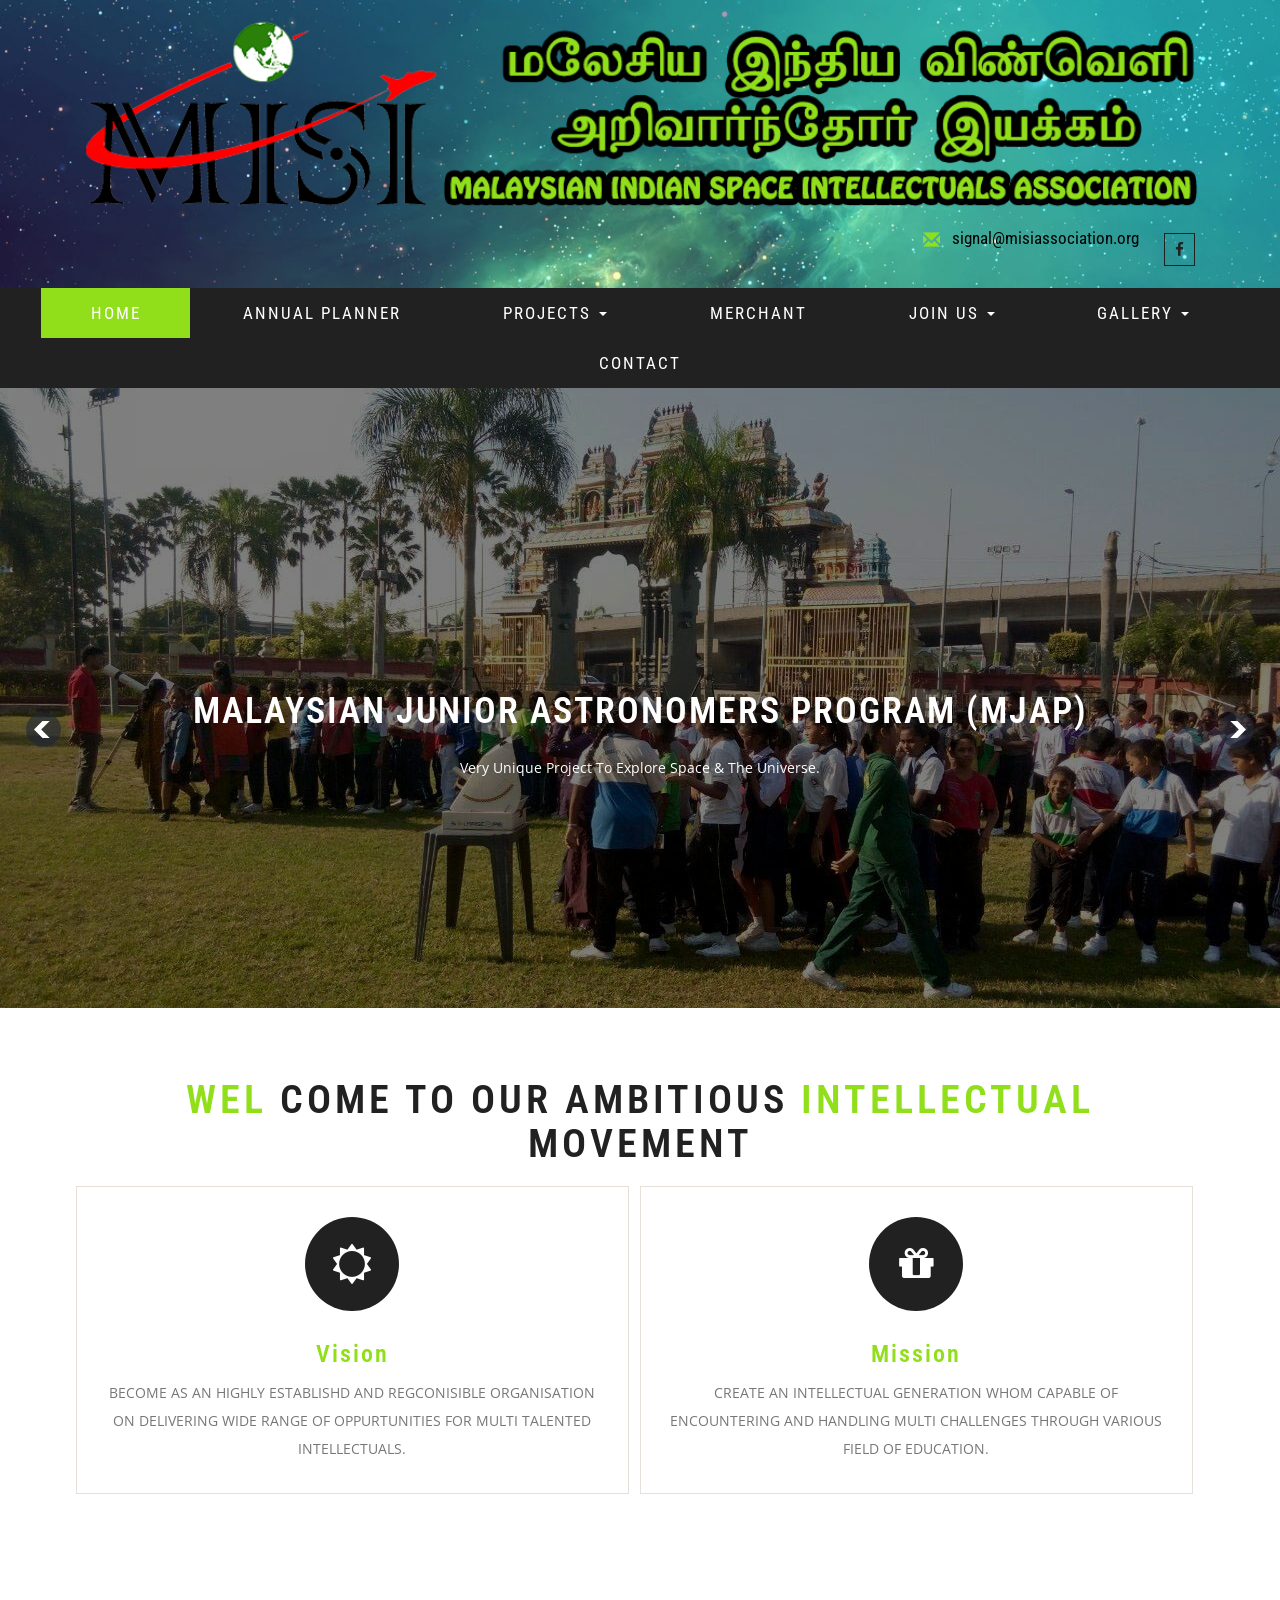
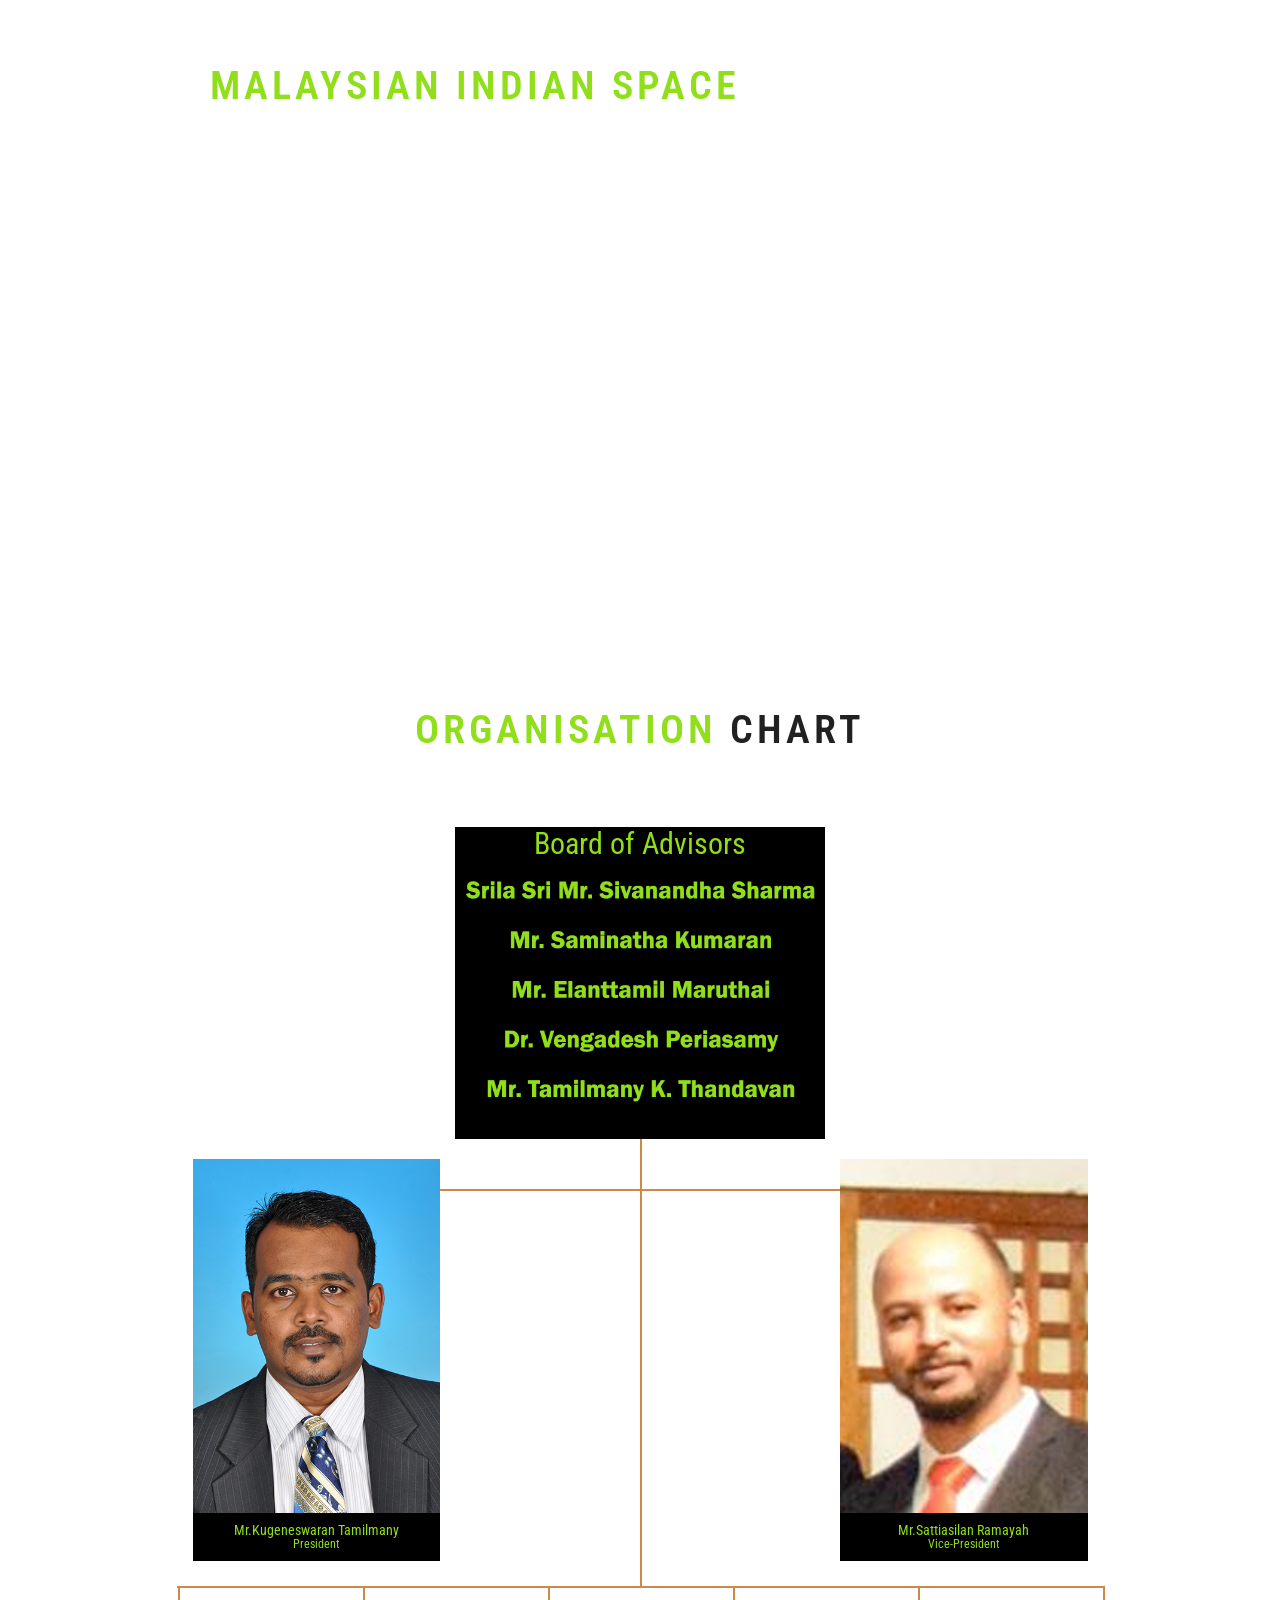
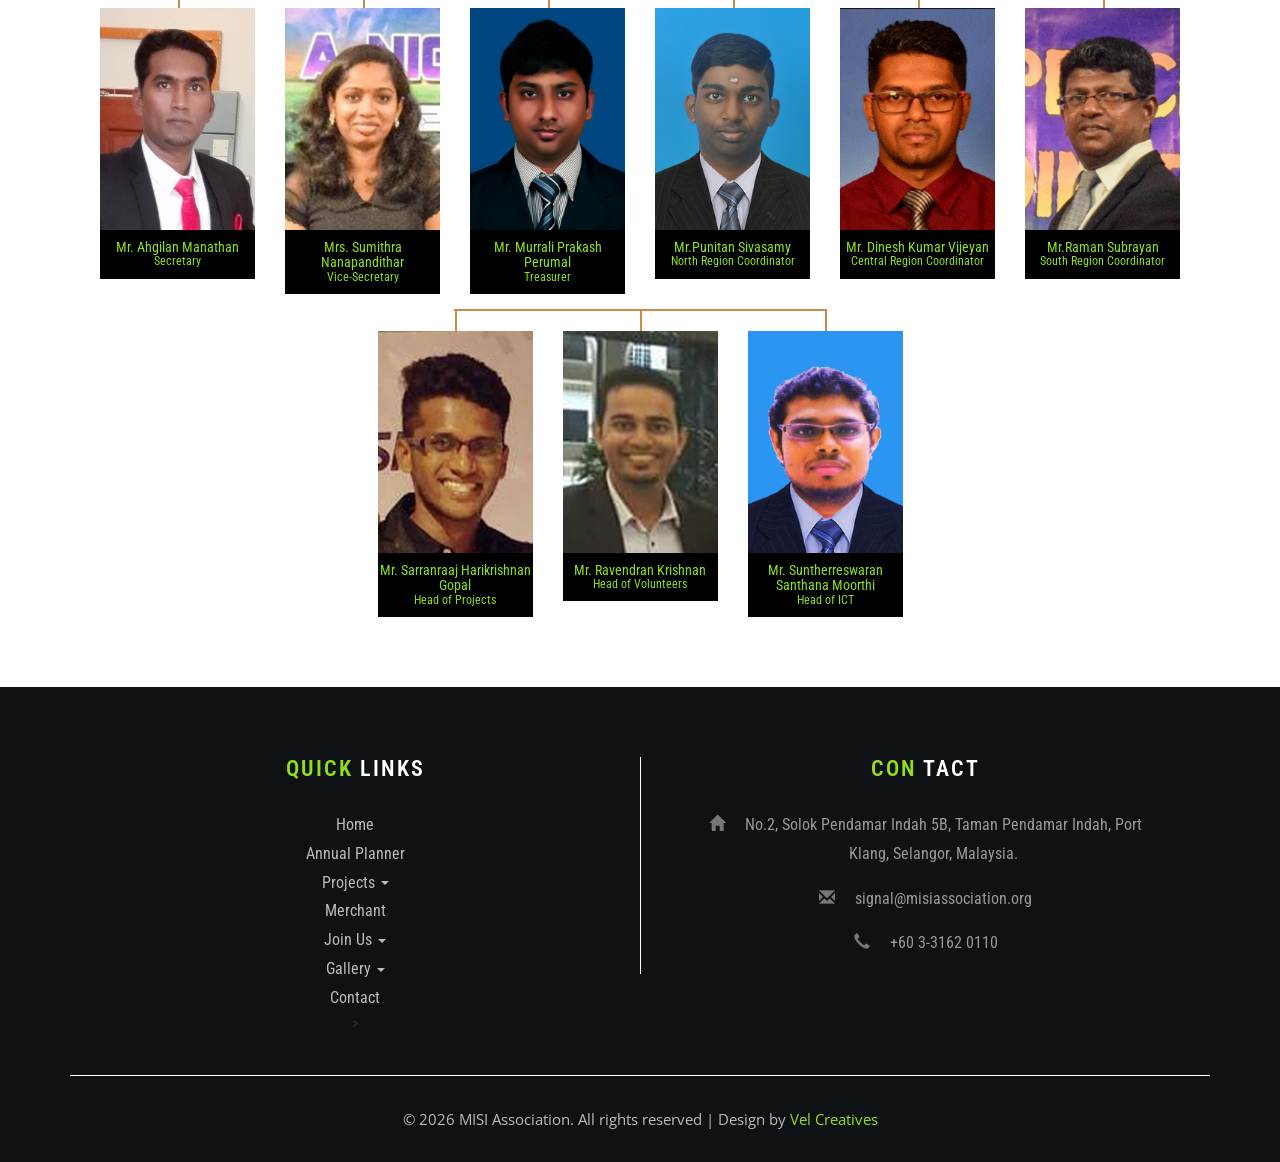
<file: index.html>
<!--
Author: W3layouts
Author URL: http://w3layouts.com
License: Creative Commons Attribution 3.0 Unported
License URL: http://creativecommons.org/licenses/by/3.0/
-->
<!DOCTYPE html>
<html lang="en">

<head>
	<link rel="shortcut icon" href="misiV2.ico">
	<title>Malaysian Indian Space Intellectuals Association | MISI</title>
	<link href="css/font-awesome.min.css" rel="stylesheet" type="text/css" media="all" />
	<!-- fontawesome -->
	<link href="css/bootstrap.min.css" rel="stylesheet" type="text/css" media="all" />
	<!-- Bootstrap stylesheet -->
	<link href="css/style.css" rel="stylesheet" type="text/css" media="all" />
	<!-- Org Chart stylesheet -->
	<link href="css/org-chart.css" rel="stylesheet" type="text/css" media="all" />
	<!-- stylesheet -->
	<!-- meta tags -->
	<meta name="viewport" content="width=device-width, initial-scale=1">
	<meta http-equiv="Content-Type" content="text/html; charset=utf-8" />
	<meta name="keywords" content="Solar Panel Responsive web template, Bootstrap Web Templates, Flat Web Templates, Android Compatible web template, 
Smartphone Compatible web template, free webdesigns for Nokia, Samsung, LG, Sony Ericsson, Motorola web design" />
	<script type="application/x-javascript"> addEventListener("load", function() { setTimeout(hideURLbar, 0); }, false); function hideURLbar(){ window.scrollTo(0,1); } </script>
	<!-- //meta tags -->
	<!--fonts-->
	<link href="https://fonts.googleapis.com/css?family=Roboto+Condensed:300,300i,400,400i,700,700i&subset=cyrillic,cyrillic-ext,greek,greek-ext,latin-ext,vietnamese"
	 rel="stylesheet">
	<link href="https://fonts.googleapis.com/css?family=Open+Sans" rel="stylesheet">
	<!--//fonts-->
	<script type="text/javascript" src="js/jquery-2.1.4.min.js"></script>
	<!-- Required-js -->

	<!-- main slider-banner -->
	<script src="js/skdslider.min.js"></script>
	<link href="css/skdslider.css" rel="stylesheet">
	<script type="text/javascript">
		jQuery(document).ready(function () {
			jQuery('#demo1').skdslider({ 'delay': 5000, 'animationSpeed': 2000, 'showNextPrev': true, 'showPlayButton': true, 'autoSlide': true, 'animationType': 'fading' });

			jQuery('#responsive').change(function () {
				$('#responsive_wrapper').width(jQuery(this).val());
			});

		});
	</script>
	<!-- //main slider-banner -->

	<!-- scriptfor smooth drop down-nav -->
	<script>
		$(document).ready(function () {
			$(".dropdown").hover(
				function () {
					$('.dropdown-menu', this).stop(true, true).slideDown("fast");
					$(this).toggleClass('open');
				},
				function () {
					$('.dropdown-menu', this).stop(true, true).slideUp("fast");
					$(this).toggleClass('open');
				}
			);
		});
	</script>
	
	<!-- //script for smooth drop down-nav -->
</head>

<body>
	<!-- header -->
	<header>
		<div class="w3layouts-top-strip">
			<div class="container">
				<a href="index.html">
					<img src="images/logo.png" border="0" alt="logo" />
				</a>
				<div class="logo">

				</div>

				<div class="agileits-contact-info text-right">
					<ul>
						<li>
							<span class="glyphicon glyphicon-envelope" aria-hidden="true"></span>
							<a href="mailto:signal@misiassociation.org">signal@misiassociation.org</a>
						</li>
						<!--<li><span class="glyphicon glyphicon-earphone" aria-hidden="true"></span>+080 264 995</li>-->
						<li class="w3ls-social-icons">
							<a class="facebook" href="https://www.facebook.com/misi.association/">
								<i class="fa fa-facebook"></i>
							</a>
						</li>
					</ul>
				</div>

				<div class="clearfix"></div>
				<div class="w3ls-social-icons">
					<!--<a class="facebook" href="https://www.facebook.com/misi.association/"><i class="fa fa-facebook"></i></a>
					<a class="twitter" href="#"><i class="fa fa-twitter"></i></a>
					<a class="pinterest" href="#"><i class="fa fa-pinterest-p"></i></a>
					<a class="linkedin" href="#"><i class="fa fa-linkedin"></i></a>-->
				</div>
			</div>
		</div>
		<!-- navigation -->
		<nav class="navbar navbar-default">
			<div class="container-fluid">
				<!-- Brand and toggle get grouped for better mobile display -->
				<div class="navbar-header">
					<button type="button" class="navbar-toggle collapsed" data-toggle="collapse" data-target="#bs-example-navbar-collapse-1"
					 aria-expanded="false">
						<span class="sr-only">Toggle navigation</span>
						<span class="icon-bar"></span>
						<span class="icon-bar"></span>
						<span class="icon-bar"></span>
					</button>
				</div>

				<!-- Collect the nav links, forms, and other content for toggling -->
				<div class="collapse navbar-collapse" id="bs-example-navbar-collapse-1">
					<ul class="nav navbar-nav">
						<li>
							<a class="active" href="index.html">Home</a>
						</li>
						<li>
							<a href="annualplanner.html">Annual Planner</a>
						</li>
						<li class="dropdown">
							<a href="#" class="dropdown-toggle" data-toggle="dropdown" role="button" aria-haspopup="true" aria-expanded="false">Projects
								<span class="caret"></span>
							</a>
							<ul class="dropdown-menu">
								<li>
									<a href="mjap.html"> Malaysian Junior Astronomers Program (MJAP)</a>
								</li>
								<li>
									<a href="jsac.html">Junior Science Adventurers’ Camp (JSAC)</a>
								</li>
								<li>
									<a href="ismart.html">I-Smart</a>
								</li>
								<li>
									<a href="aip.html">Ambitious Innovation Program (AIP)</a>
								</li>
							</ul>
						</li>
						<li>
							<a href="merchant.html">Merchant</a>
						</li>
						<li class="dropdown">
							<a href="#" class="dropdown-toggle" data-toggle="dropdown" role="button" aria-haspopup="true" aria-expanded="false">Join Us
								<span class="caret"></span>
							</a>
							<ul class="dropdown-menu">
								<li>
									<a href="contact.html">As Partners</a>
								</li>
								<li>
									<a href="contact.html">As Contributors</a>
								</li>
								<li>
									<a href="contact.html">As Volunteer</a>
								</li>
								<li>
									<a href="contact.html">As Participant</a>
								</li>
							</ul>
						</li>
						<li>
							<li class="dropdown">
								<a href="#" class="dropdown-toggle" data-toggle="dropdown" role="button" aria-haspopup="true" aria-expanded="false">Gallery
									<span class="caret"></span>
								</a>
								<ul class="dropdown-menu">
									<li>
										<a href="pictures.html">Pictures</a>
									</li>
									<li>
										<a href="videos.html">Videos</a>

									</li>
								</ul>
							</li>
						</li>
							<!-- <li>
							<a href="products.html">Products</a>
						</li>
						<li class="dropdown">
							<a href="#" class="dropdown-toggle" data-toggle="dropdown" role="button" aria-haspopup="true" aria-expanded="false">Short Codes
								<span class="caret"></span>
							</a>
							<ul class="dropdown-menu">
								<li>
									<a href="icons.html">Icons Page</a>
								</li>
								<li>
									<a href="typo.html">Typography</a>
								</li>

							</ul>
						</li> -->
							<li>
								<a href="contact.html">Contact</a>
							</li>
					</ul>
				</div>
				<!-- /.navbar-collapse -->
			</div>
			<!-- /.container-fluid -->
		</nav>
		<!-- //navigation -->
	</header>
	<!-- //header -->
	<!-- top-header and slider -->
	<div class="w3-slider">
		<!-- main-slider -->
		<ul id="demo1">
			<li>
				<img src="images/1.jpg" alt="" />
				<!--Slider Description example-->
				<div class="slide-desc">
					<h3> Malaysian Junior Astronomers Program (MJAP) </h3>
					<p>Very Unique Project To Explore Space & The Universe.</p>
				</div>
			</li>
			<li>
				<img src="images/2.jpg" alt="" />
				<div class="slide-desc">
					<h3>Junior Science Adventurers’ Camp (JSAC)</h3>
					<p>Exploring Into The World of Science Through Scientific Methodology.</p>
				</div>
			</li>
			<li>
				<img src="images/3.jpg" alt="" />
				<div class="slide-desc">
					<h3>I-Smart</h3>
					<p>Learn & Realise the strength and capability to achieve life's goals by training brain.
					</p>
				</div>
			</li>
			<li>
				<img src="images/5.jpg" alt="" />
				<div class="slide-desc">
					<h3>Ambitious Innovation Program (AIP) </h3>
					<p>Redefining Invention & Innovation Through Imagination to Presentation.</p>
				</div>
			</li>
		</ul>
	</div>
	<!-- //main-slider -->
	<!-- //top-header and slider -->
	<!-- Specialize-section -->
	<section class="w3-about text-center">
		<div class="container">
			<h2 class="w3ls_head">Wel
				<span>come to our ambitious</span>  intellectual <span>movement</span>
			</h2>
			<!-- <p class="para">Lorem Ipsum is simply dummy text
				<span> type setting industry</span> esse cillum dolore eu fugiat nulla pariatur. Excepteur sint occaecat.</p> -->
			<!-- <div class="col-md-4 w3l-abt-grid">
				<div class="hi-icon-wrap hi-icon-effect-7 hi-icon-effect-7b">
					<a href="#" class="hi-icon icon1">
						<i class="fa fa-cog" aria-hidden="true"></i>
					</a>
				</div>
				<h4>Information Center</h4>
				<p>It is a long established fact that a reader will be distracted by the readable content of a page when looking at its
					layout.
				</p>
			</div> -->
			<div class="col-md-6 w3l-abt-grid">
				<div class="hi-icon-wrap hi-icon-effect-7 hi-icon-effect-7b">
					<a href="#" class="hi-icon icon2">
						<i class="fa fa-sun-o" aria-hidden="true"></i>
					</a>
				</div>
				<h4>Vision</h4>
				<p>BECOME AS AN HIGHLY ESTABLISHD AND REGCONISIBLE ORGANISATION ON DELIVERING WIDE RANGE OF 
					OPPURTUNITIES FOR MULTI TALENTED INTELLECTUALS.</p>
			</div>
			<div class="col-md-6 w3l-abt-grid">
				<div class="hi-icon-wrap hi-icon-effect-7 hi-icon-effect-7b">
					<a href="#" class="hi-icon icon3">
						<i class="fa fa-gift" aria-hidden="true"></i>
						</i>
					</a>
				</div>
				<h4>Mission</h4>
				<p>CREATE AN INTELLECTUAL GENERATION WHOM CAPABLE OF ENCOUNTERING AND HANDLING MULTI CHALLENGES 
					THROUGH VARIOUS FIELD OF EDUCATION.</p>
			</div>
			<div class="clearfix"></div>
		</div>
	</section>
	<!-- //Specialize-section -->
	<!--clients-->
	<div class="w3layouts-clients">
		<div class="container">
			<h3>MALAYSIAN INDIAN SPACE
				<span>INTELLECTUALS ASSOCIATION (MISI)</span>
			</h3>
			<p style="text-align: justify">As how a small seed grows into a big tree, a simple and similar intention among a group of 
				volunteers became a fundamental reason on the formation of this association. Individuals from various fields of expertise 
				and experiences got introduced interacted through many educational and non-educational events organised by NGOs. </p>
			
			<p style="text-align: justify; margin-top:10px">The unity and momentum gained throughout the journey as a team of volunteers, 
				encouraged us to move further and focus on social responsibilities especially on younger generations. With the knowledge 
				and experience, we voluntarily developed and implemented many types of educational programs for primary schools and for 
				public since year 2012. The overwhelming support given by the participated parties widen our project scales particularly 
				on astronomy. A proper research and development on the specific project helped us to progress gradually with higher 
				objectives and greater responsibilities.
			</p>
			
			<p style="text-align: justify; margin-top:10px">
					At these circumstances, we made a decision as a team to form an association to spread our noble intention throughout 
					the nation. On 8th January 2016, our association (MALAYSIAN INDIAN SPACE INTELLECTUALS ASSOCIATION) was officially 
					registered under Register of Society (ROS).
			</p>
		</div>
	</div>
	<!--//clients-->
	<!--advantage-->
	<div class="what-w3ls">
		<div class="container">
			<h3 class="w3ls_head">Organisation
				<span>Chart</span>
			</h3>
			<div class="what-grids">
				<div class="col-md-12 what-grid">
					<div class="list-img">
						<!-- <img src="images/Misi_Org_Chart.png" class="img-responsive" alt="" />
						<div class="textbox"></div> -->
						<figure class="org-chart">
								<div class="board">
								  <ul class="col-xs-4 col-xs-push-4  level1">
									<li>
									  <div class="member">
										<div class="info">
											
											<h2>Board of Advisors</h2>
										<!-- 	<h6>Srila Sri Mr. Sivanandha Sharma</h6>
											<h6>Mr. Saminatha Kumaran</h6>
											<h6>Mr. Elanttamil Maruthai</h6>
											<h6>Dr. Vengadesh Periasamy</h6>
											<h6>Mr. Tamilmany K. Thandavan</h6> -->
										</div>
										<div class="photo"><img src="images/OrgChart/board-of-advisors.png" alt="President" /></div>
										
									  </div>  
									</li>									
								  </ul>
								  <!-- <ul class="col-xs-2 col-xs-push-5  level1">
										<li >
												<div class="member">
										
														<div class="photo"><img src="images/OrgChart/president.png" alt="President" /></div>
														<div class="info"><h5>Mr.Kugeneswaran Tamilmany</h5><h6>President</h6></div>
													  </div>  
										</li>									
									  </ul> -->
								  <ul class="col-xs-12 level2">
									<li class="col-xs-4 col-xs-push-1 col-sm-3 col-sm-push-1">
									  <div class="member">
										
										<div class="photo"><img src="images/OrgChart/president.png" alt="President" /></div>
										<div class="info"><h5>Mr.Kugeneswaran Tamilmany</h5><h6>President</h6></div>
									  </div>  
									</li>
									<li class="col-xs-4 col-xs-push-3 col-sm-3 col-sm-push-5">
									  <div class="member">
										<div class="photo"><img src="images/OrgChart/vice-president.png" alt="Vice-President" /></div>
										<div class="info"><h5>Mr.Sattiasilan Ramayah</h5><h6>Vice-President</h6></div>
									  </div>  
									</li>
								  </ul>
								  <ul class="departments level3">
									<li class="col-xs-10 col-xs-push-1 col-sm-2 col-sm-push-0">
									  <div class="member">
										<div class="photo col-xs-4 col-sm-12 no-padding"><img src="images/OrgChart/secretary.png" alt="Secretary" /></div>
										<div class="info col-xs-8 col-sm-12 no-padding"><h5>Mr. Ahgilan Manathan</h5><h6>Secretary</h6></div>
									  </div>  
									</li>
									<li class="col-xs-10 col-xs-push-1 col-sm-2 col-sm-push-0">
									  <div class="member">
										<div class="photo col-xs-4 col-sm-12 no-padding"><img src="images/OrgChart/vice-secretary.png" alt="Vice-Secretary" /></div>
										<div class="info col-xs-8 col-sm-12 no-padding"><h5>Mrs. Sumithra Nanapandithar</h5><h6>Vice-Secretary</h6></div>
									  </div>  
									</li>
									<li class="col-xs-10 col-xs-push-1 col-sm-2 col-sm-push-0">
									  <div class="member">
										<div class="photo col-xs-4 col-sm-12 no-padding"><img src="images/OrgChart/treasurer.png" alt="Treasurer" /></div>
										<div class="info col-xs-8 col-sm-12 no-padding"><h5>Mr. Murrali Prakash Perumal</h5><h6>Treasurer</h6></div>
									  </div>  
									</li>
									<li class="col-xs-10 col-xs-push-1 col-sm-2 col-sm-push-0">
									  <div class="member">
										<div class="photo col-xs-4 col-sm-12 no-padding"><img src="images/OrgChart/north-region-coordinator.png" alt="North Region Coordinator" /></div>
										<div class="info col-xs-8 col-sm-12 no-padding"><h5>Mr.Punitan Sivasamy</h5><h6>North Region Coordinator</h6></div>
									  </div>  
									</li>
									<li class="col-xs-10 col-xs-push-1 col-sm-2 col-sm-push-0">
									  <div class="member">
										<div class="photo col-xs-4 col-sm-12 no-padding"><img src="images/OrgChart/central-region-coordinator.png" alt="Central Region Coordinator" /></div>
										<div class="info col-xs-8 col-sm-12 no-padding"><h5>Mr. Dinesh Kumar Vijeyan</h5><h6>Central Region Coordinator</h6></div>
									  </div>  
									</li>
									<li class="col-xs-10 col-xs-push-1 col-sm-2 col-sm-push-0">
									  <div class="member">
										<div class="photo col-xs-4 col-sm-12 no-padding"><img src="images/OrgChart/south-region-coordinator.png" alt="South Region Coordinator" /></div>
										<div class="info col-xs-8 col-sm-12 no-padding"><h5>Mr.Raman Subrayan</h5><h6>South Region Coordinator</h6></div>
									  </div>  
									</li>
								  </ul>
								  <ul class="departments2 level4">
										<li class="col-xs-10 col-xs-push-1 col-sm-2 col-sm-push-3">
										  <div class="member">
											<div class="photo col-xs-4 col-sm-12 no-padding"><img src="images/OrgChart/head-of-projects.png" alt="Head of Projects" /></div>
											<div class="info col-xs-8 col-sm-12 no-padding"><h5>Mr. Sarranraaj Harikrishnan Gopal</h5><h6>Head of Projects</h6></div>
										  </div>  
										</li>
										<li class="col-xs-10 col-xs-push-1 col-sm-2 col-sm-push-3">
										  <div class="member">
											<div class="photo col-xs-4 col-sm-12 no-padding"><img src="images/OrgChart/head-of-volunteers.png" alt="Head of Volunteers" /></div>
											<div class="info col-xs-8 col-sm-12 no-padding"><h5>Mr. Ravendran Krishnan</h5><h6>Head of Volunteers</h6></div>
										  </div>  
										</li>
										<li class="col-xs-10 col-xs-push-1 col-sm-2 col-sm-push-3">
										  <div class="member">
											<div class="photo col-xs-4 col-sm-12 no-padding"><img src="images/OrgChart/head-of-ict.png" alt="Head of ICT" /></div>
											<div class="info col-xs-8 col-sm-12 no-padding"><h5>Mr. Suntherreswaran Santhana Moorthi</h5><h6>Head of ICT</h6></div>
										  </div>  
										</li>
										
									  </ul>
								</div>
							  </figure>
					</div>
				</div>
				<!-- <div class="col-md-6 what-grid1">
					<div class="what-top">
						<div class="what-left">
							<i class="glyphicon glyphicon-tree-deciduous" aria-hidden="true"></i>
						</div>
						<div class="what-right">
							<h4>Rainwater Harvesting</h4>
							<p>Lorem ipsum dolor sit amet, consectetur adipisicing elit. Ab aut dignissimos ea est, impedit incidunt, laboriosam
							</p>
						</div>
						<div class="clearfix"></div>
					</div>
					<div class="what-top1">
						<div class="what-left">
							<i class="glyphicon glyphicon-flash" aria-hidden="true"></i>
						</div>
						<div class="what-right">
							<h4>Home Energy Saving</h4>
							<p>Lorem ipsum dolor sit amet, consectetur adipisicing elit. Ab aut dignissimos ea est, impedit incidunt, laboriosam
							</p>
						</div>
						<div class="clearfix"></div>
					</div>
					<div class="what-top1">
						<div class="what-left">
							<i class="glyphicon glyphicon-fire" aria-hidden="true"></i>
						</div>
						<div class="what-right">
							<h4>Wind Power</h4>
							<p>Lorem ipsum dolor sit amet, consectetur adipisicing elit. Ab aut dignissimos ea est, impedit incidunt, laboriosam
							</p>
						</div>
						<div class="clearfix"></div>
					</div> 
				</div>-->
				<div class="clearfix"></div>
			</div>

		</div>
	</div>
	<!--advantage-->
	<!--stats-->
	<!-- <div class="stats" id="stats">
		<div class="container">
			<div class="stats-info">
				<div class="col-md-3 col-sm-3 stats-grid slideanim">
					<div class='numscroller numscroller-big-bottom' data-slno='1' data-min='0' data-max='1200' data-delay='.5' data-increment="1">1200</div>
					<h4 class="stats-info">Followers</h4>
				</div>
				<div class="col-md-3 col-sm-3 stats-grid slideanim">
					<div class='numscroller numscroller-big-bottom' data-slno='1' data-min='0' data-max='3000' data-delay='.5' data-increment="1">3000</div>
					<h4 class="stats-info">Support</h4>
				</div>
				<div class="col-md-3 col-sm-3 stats-grid slideanim">
					<div class='numscroller numscroller-big-bottom' data-slno='1' data-min='0' data-max='9000' data-delay='.5' data-increment="10">9000</div>
					<h4 class="stats-info">Clients</h4>
				</div>
				<div class="col-md-3 col-sm-3 stats-grid slideanim">
					<div class='numscroller numscroller-big-bottom' data-slno='1' data-min='0' data-max='169' data-delay='.5' data-increment="1">169</div>
					<h4 class="stats-info">Awards</h4>
				</div>
				<div class="clearfix"></div>
			</div>
		</div>
	</div> -->
	<!--//stats-->
	<!-- <div class="agileinfo-work-top">
		<div class="container">
			<div class="w3-agileits-rides-heading">
				<h3 class="w3ls_head">Our Recent
					<span>Works</span>
				</h3>
			</div>

			<div class="agileits-w3layouts-rides-grids">
				<div class="col-sm-4 rides-grid">
					<div class="agileinfo-work">
						<div class="list-img">
							<img src="images/g1.jpg" class="img-responsive" alt="">
							<div class="textbox"></div>
						</div>
						<h4>Nullam tristique</h4>
						<p>Pellentesque auctor euismod lectus a pretium. Cum sociis natoque penatibus et magnis dis parturient montes, nascetur
							ridiculus.
						</p>
						<ul>
							<li>
								<i class="fa fa-arrow-right" aria-hidden="true"></i>
								<a href="#">Nullam tristique faucibus pharetra.</a>
							</li>
							<li>
								<i class="fa fa-arrow-right" aria-hidden="true"></i>
								<a href="#">Pellentesque auctor</a>
							</li>
						</ul>
					</div>
				</div>
				<div class="col-sm-4 rides-grid">
					<div class="agileinfo-work">
						<div class="list-img">
							<img src="images/g2.jpg" class="img-responsive" alt="">
							<div class="textbox"></div>
						</div>
						<h4>Euismod lectus </h4>
						<p>Pellentesque auctor euismod lectus a pretium. Cum sociis natoque penatibus et magnis dis parturient montes, nascetur
							ridiculus .</p>
						<ul>
							<li>
								<i class="fa fa-arrow-right" aria-hidden="true"></i>
								<a href="#">Nullam tristique faucibus pharetra.</a>
							</li>
							<li>
								<i class="fa fa-arrow-right" aria-hidden="true"></i>
								<a href="#">Pellentesque auctor</a>
							</li>
						</ul>
					</div>
				</div>
				<div class="col-sm-4 rides-grid">
					<div class="agileinfo-work">
						<div class="list-img">
							<img src="images/g3.jpg" class="img-responsive" alt="">
							<div class="textbox"></div>
						</div>
						<h4>Curabitur non </h4>
						<p>Pellentesque auctor euismod lectus a pretium. Cum sociis natoque penatibus et magnis dis parturient montes, nascetur
							ridiculus .</p>
						<ul>
							<li>
								<i class="fa fa-arrow-right" aria-hidden="true"></i>
								<a href="#">Nullam tristique faucibus pharetra.</a>
							</li>
							<li>
								<i class="fa fa-arrow-right" aria-hidden="true"></i>
								<a href="#">Pellentesque auctor</a>
							</li>
						</ul>
					</div>
				</div>
				<div class="clearfix"> </div>
			</div>
		</div>
	</div> -->
	<!-- footer -->
	<div class="footer-top">
		<div class="container">
			<div class="col-md-6 w3ls-footer-top">
				<h3>QUICK
					<span>LINKS</span>
				</h3>
				<ul>
						<li>
								<a  href="index.html">Home</a>
							</li>
							<li>
								<a href="annualplanner.html">Annual Planner</a>
							</li>
							<li class="dropdown">
								<a href="#" class="dropdown-toggle" data-toggle="dropdown" role="button" aria-haspopup="true" aria-expanded="false">Projects
									<span class="caret"></span>
								</a>
								<ul class="dropdown-menu">
									<li>
										<a href="mjap.html"> Malaysian Junior Astronomers Program (MJAP)</a>
									</li>
									<li>
										<a href="jsac.html">Junior Science Adventurers’ Camp (JSAC)</a>
									</li>
									<li>
										<a href="ismart.html">I-Smart</a>
									</li>
									<li>
										<a href="aip.html">Ambitious Innovation Program (AIP)</a>
									</li>
								</ul>
							</li>
							<li>
								<a href="merchant.html">Merchant</a>
							</li>
							<li class="dropdown">
								<a href="#" class="dropdown-toggle" data-toggle="dropdown" role="button" aria-haspopup="true" aria-expanded="false">Join Us
									<span class="caret"></span>
								</a>
								<ul class="dropdown-menu">
									<li>
										<a href="contact.html">As Partners</a>
									</li>
									<li>
										<a href="contact.html">As Contributors</a>
									</li>
									<li>
										<a href="contact.html">As Volunteer</a>
									</li>
									<li>
										<a href="contact.html">As Participant</a>
									</li>
								</ul>
							</li>
							<li>
								<li class="dropdown">
									<a href="#" class="dropdown-toggle" data-toggle="dropdown" role="button" aria-haspopup="true" aria-expanded="false">Gallery
										<span class="caret"></span>
									</a>
									<ul class="dropdown-menu">
										<li>
											<a href="pictures.html">Pictures</a>
										</li>
										<li>
											<a href="videos.html">Videos</a>
	
										</li>
									</ul>
								</li>
							</li>
							<li>
									<a href="contact.html">Contact</a>
								</li>
				</ul>>
			</div>
			<div class="col-md-6 wthree-footer-top">
				<h3>CON
					<span>TACT</span>
				</h3>
				<ul>
					<li><span class="glyphicon glyphicon-home" aria-hidden="true"></span> No.2, Solok Pendamar Indah 5B, Taman Pendamar Indah, Port Klang, Selangor, Malaysia.</li>
					<li>
						<span class="glyphicon glyphicon-envelope" aria-hidden="true"></span>
						<a href="mailto:info@misi-association.com">signal@misiassociation.org</a>
					</li>
					<li><span class="glyphicon glyphicon-earphone" aria-hidden="true"></span> +60 3-3162 0110</li>
				</ul>
			</div>

			<!-- <div class="col-md-5 w3l-footer-top">
				<h3>NEWS
					<span>LETTER</span>
				</h3>
				<p>Quis autem vel eum iure reprehenderit qui in ea voluptate velit reprehenderit qui in ea.</p>

				<form action="#" method="post" class="newsletter">
					<input class="email" type="email" placeholder="Your email..." required>
					<input type="submit" class="submit" value="">
				</form>
			</div> -->
			<div class="clearfix"></div>
			<div class="footer-w3layouts">
				<div class="agile-copy">
					<p>© <script>document.write(new Date().getFullYear());</script> MISI Association. All rights reserved | Design by
						<a href="http://www.velcreatives.net/">Vel Creatives</a>
					</p>
				</div>
			</div>
		</div>
	</div>

	<!-- //footer -->
	<!-- jQuery (necessary for Bootstrap's JavaScript plugins) -->
	<script src="js/bootstrap.js"></script>
	<script type="text/javascript" src="js/numscroller-1.0.js"></script>
</body>

</html>
</file>
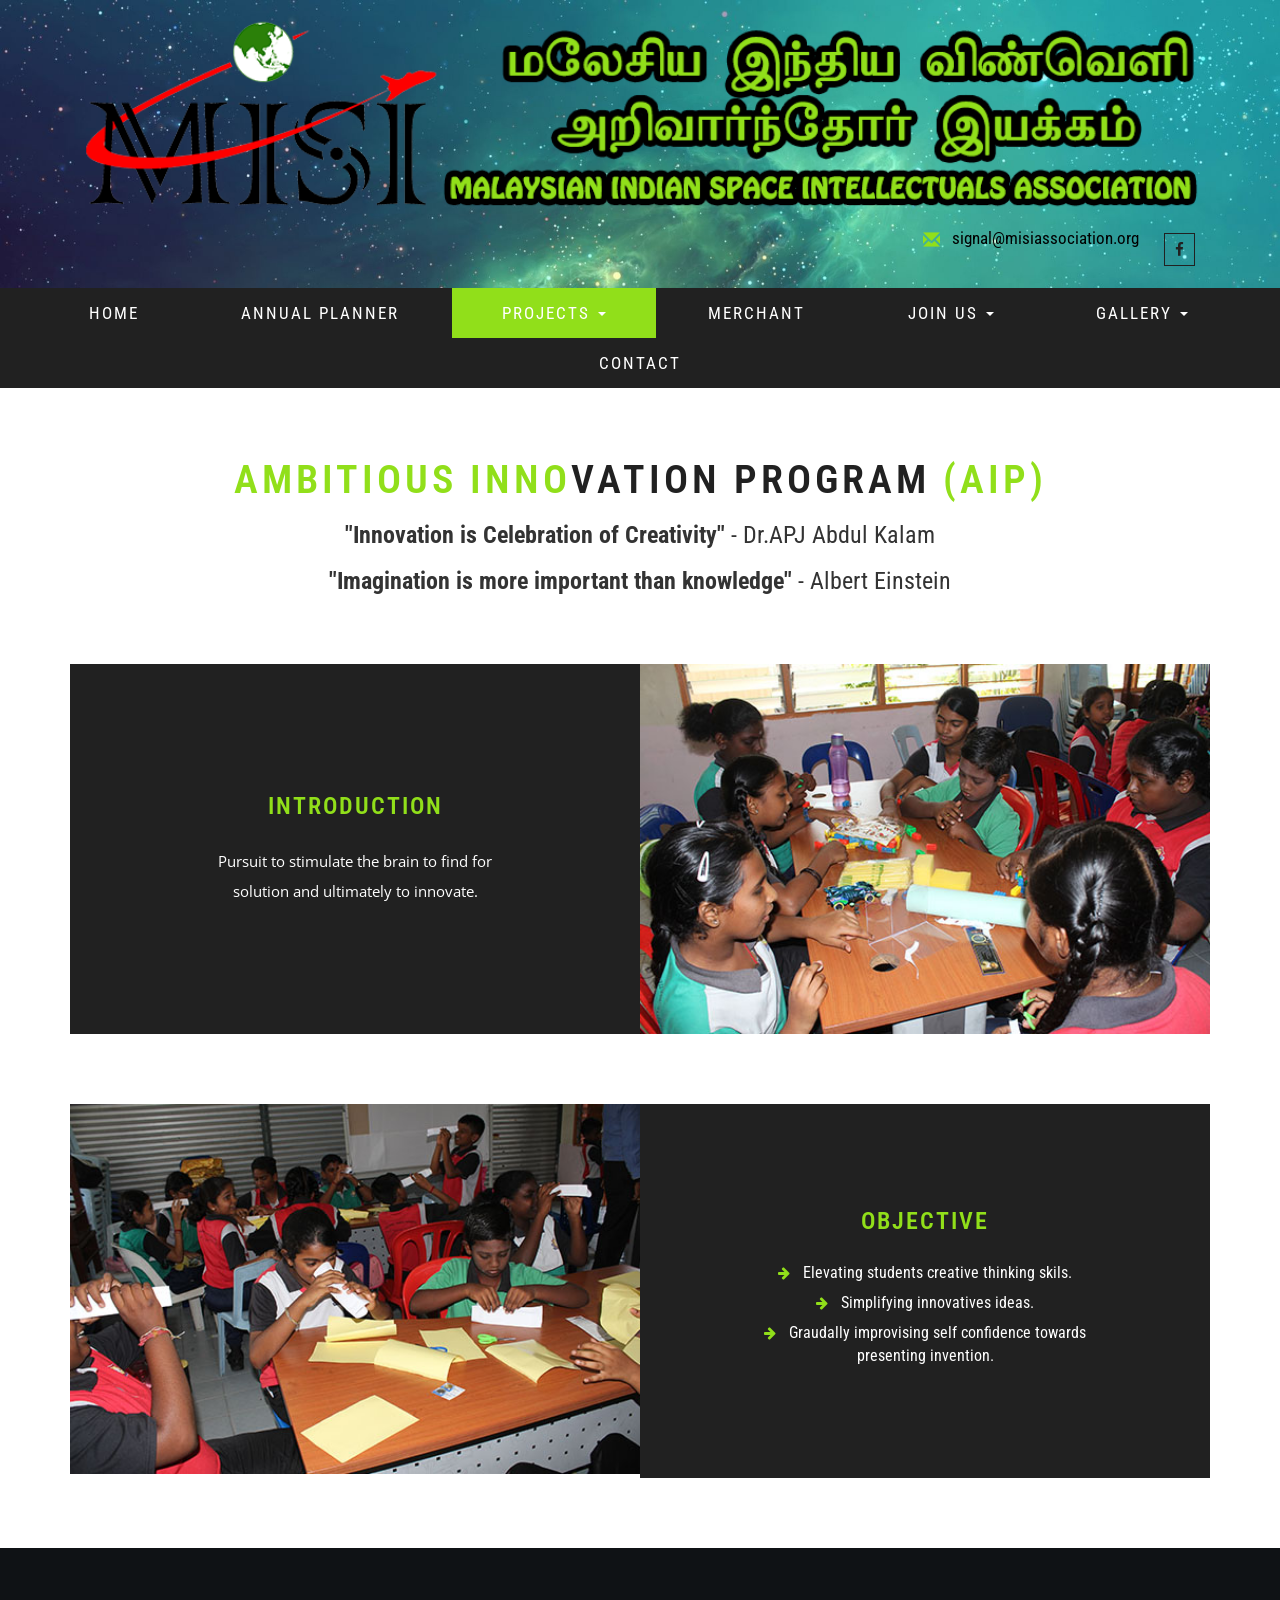
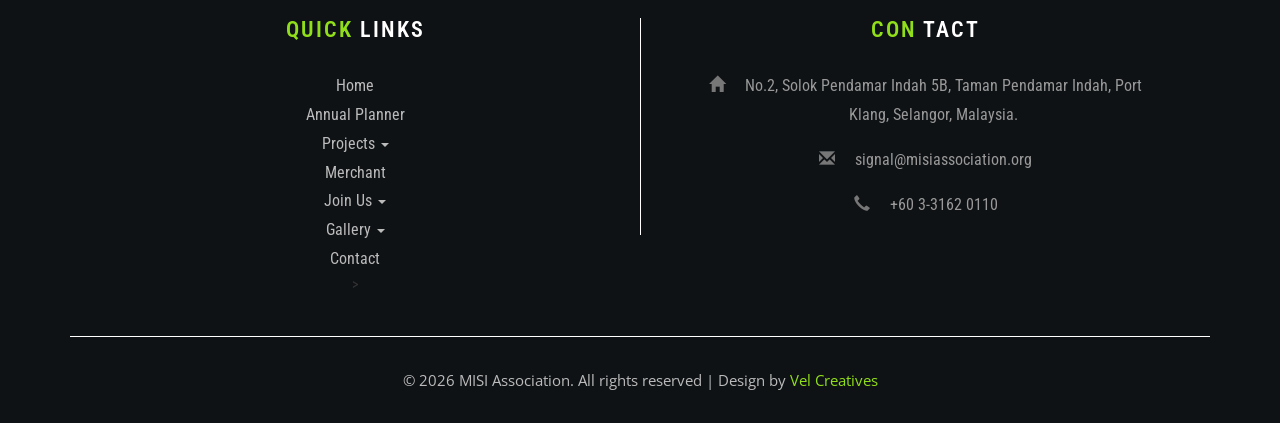
<file: aip.html>
<!--
Author: W3layouts
Author URL: http://w3layouts.com
License: Creative Commons Attribution 3.0 Unported
License URL: http://creativecommons.org/licenses/by/3.0/
-->
<!DOCTYPE html>
<html lang="en">
<head>
		<link rel="shortcut icon" href="misiV2.ico">
<title>Ambitious Innovation Program (AIP) | MISI Association</title>   
<link href="css/font-awesome.min.css" rel="stylesheet" type="text/css" media="all" /><!-- fontawesome -->     
<link href="css/bootstrap.min.css" rel="stylesheet" type="text/css" media="all" /><!-- Bootstrap stylesheet -->
<link href="css/style.css" rel="stylesheet" type="text/css" media="all" /><!-- stylesheet -->
<!-- meta tags -->
<meta name="viewport" content="width=device-width, initial-scale=1">
<meta http-equiv="Content-Type" content="text/html; charset=utf-8" />
<meta name="keywords" content="Solar Panel Responsive web template, Bootstrap Web Templates, Flat Web Templates, Android Compatible web template, 
Smartphone Compatible web template, free webdesigns for Nokia, Samsung, LG, Sony Ericsson, Motorola web design" />
<script type="application/x-javascript"> addEventListener("load", function() { setTimeout(hideURLbar, 0); }, false); function hideURLbar(){ window.scrollTo(0,1); } </script>
<!-- //meta tags -->
<!--fonts-->
<link href="//fonts.googleapis.com/css?family=Roboto+Condensed:300,300i,400,400i,700,700i&subset=cyrillic,cyrillic-ext,greek,greek-ext,latin-ext,vietnamese" rel="stylesheet">
<link href="//fonts.googleapis.com/css?family=Open+Sans" rel="stylesheet">
<!--//fonts-->
<script type="text/javascript" src="js/jquery-2.1.4.min.js"></script>
<!-- Required-js -->
<!-- scriptfor smooth drop down-nav -->
<script>
$(document).ready(function(){
    $(".dropdown").hover(            
        function() {
            $('.dropdown-menu', this).stop( true, true ).slideDown("fast");
            $(this).toggleClass('open');        
        },
        function() {
            $('.dropdown-menu', this).stop( true, true ).slideUp("fast");
            $(this).toggleClass('open');       
        }
    );
});
</script>
<!-- //script for smooth drop down-nav -->
</head>
<body>
<!-- header -->
<header>
		<div class="w3layouts-top-strip">
				<div class="container">
						<a href="index.html">
							<img src="images/logo.png" border="0" alt="logo" />
						</a>
						<div class="logo">
		
						</div>
		
						<div class="agileits-contact-info text-right">
							<ul>
								<li>
									<span class="glyphicon glyphicon-envelope" aria-hidden="true"></span>
									<a href="mailto:signal@misiassociation.org">signal@misiassociation.org</a>
								</li>
								<!--<li><span class="glyphicon glyphicon-earphone" aria-hidden="true"></span>+080 264 995</li>-->
								<li class="w3ls-social-icons">
									<a class="facebook" href="https://www.facebook.com/misi.association/">
										<i class="fa fa-facebook"></i>
									</a>
								</li>
							</ul>
						</div>
		
						<div class="clearfix"></div>
						<div class="w3ls-social-icons">
							<!--<a class="facebook" href="https://www.facebook.com/misi.association/"><i class="fa fa-facebook"></i></a>
							<a class="twitter" href="#"><i class="fa fa-twitter"></i></a>
							<a class="pinterest" href="#"><i class="fa fa-pinterest-p"></i></a>
							<a class="linkedin" href="#"><i class="fa fa-linkedin"></i></a>-->
						</div>
					</div>
		</div>
		<!-- navigation -->
		<nav class="navbar navbar-default">
			<div class="container-fluid">
				<!-- Brand and toggle get grouped for better mobile display -->
				<div class="navbar-header">
					<button type="button" class="navbar-toggle collapsed" data-toggle="collapse" data-target="#bs-example-navbar-collapse-1"
					 aria-expanded="false">
						<span class="sr-only">Toggle navigation</span>
						<span class="icon-bar"></span>
						<span class="icon-bar"></span>
						<span class="icon-bar"></span>
					</button>
				</div>

				<!-- Collect the nav links, forms, and other content for toggling -->
				<div class="collapse navbar-collapse" id="bs-example-navbar-collapse-1">
					<ul class="nav navbar-nav">
						<li>
							<a  href="index.html">Home</a>
						</li>
						<li>
								<a  href="annualplanner.html">Annual Planner</a>
							</li>
						<li class="dropdown">
							<a class="active" href="#" class="dropdown-toggle" data-toggle="dropdown" role="button" aria-haspopup="true" aria-expanded="false">Projects
								<span class="caret"></span>
							</a>
							<ul class="dropdown-menu">
								<li>
									<a href="mjap.html"> Malaysian Junior Astronomers Program (MJAP)</a>
								</li>
								<li>
									<a href="jsac.html">Junior Science Adventurers’ Camp (JSAC)</a>
								</li>
								<li>
									<a href="ismart.html">I-Smart</a>
								</li>
								<li>
									<a href="aip.html">Ambitious Innovation Program (AIP)</a>
								</li>
							</ul>
						</li>
						<li>
								<a  href="merchant.html">Merchant</a>
							</li>
						<li class="dropdown">
								<a href="#" class="dropdown-toggle" data-toggle="dropdown" role="button" aria-haspopup="true" aria-expanded="false">Join Us
									<span class="caret"></span>
								</a>
								<ul class="dropdown-menu">
									<li>
										<a href="contact.html">As Partners</a>
									</li>
									<li>
										<a href="contact.html">As Contributors</a>
									</li>
									<li>
										<a href="contact.html">As Volunteer</a>
									</li>
									<li>
										<a href="contact.html">As Participant</a>
									</li>
								</ul>
							</li>
						<li>
								<li class="dropdown">
										<a href="#" class="dropdown-toggle" data-toggle="dropdown" role="button" aria-haspopup="true" aria-expanded="false">Gallery
											<span class="caret"></span>
										</a>
										<ul class="dropdown-menu">
											<li>
												<a href="pictures.html">Pictures</a>
											</li>
											<li>
												<a href="videos.html">Videos</a>
											</li>
										</ul>
									</li>
								<li>
							
						</li>
						<!-- <li>
							<a href="products.html">Products</a>
						</li>
						<li class="dropdown">
							<a href="#" class="dropdown-toggle" data-toggle="dropdown" role="button" aria-haspopup="true" aria-expanded="false">Short Codes
								<span class="caret"></span>
							</a>
							<ul class="dropdown-menu">
								<li>
									<a href="icons.html">Icons Page</a>
								</li>
								<li>
									<a href="typo.html">Typography</a>
								</li>

							</ul>
						</li> -->
						<li>
							<a href="contact.html">Contact</a>
						</li>
					</ul>
				</div>
				<!-- /.navbar-collapse -->
			</div>
			<!-- /.container-fluid -->
		</nav>
		<!-- //navigation -->
	</header>
	<!-- //header -->
	<!-- banner -->
	<!-- <div class="agile-banner">
	</div> -->
	<!-- //banner -->
	<!-- products -->
	<div class="agile-prod">
	<div class="container">
		<h2 class="w3ls_head">Ambitious Inno<span>vation Program</span> (AIP)</h2>
		<h3><strong>"Innovation is Celebration of Creativity"</strong> - Dr.APJ Abdul Kalam</h3>
		<br/>
		<h3><strong>"Imagination is more important than knowledge"</strong> - Albert Einstein</h3>
		<div class="agile-prod1">
			<div class="col-md-6 agile-sub" style="padding:128.5px">
				<h4>Introduction</h4>
				<p>Pursuit to stimulate the brain to find for solution and ultimately to innovate.</p>
				<!-- <ul>
					<li><i class="fa fa-arrow-right" aria-hidden="true"></i> <a href="#">Nullam tristique faucibus pharetra.</a></li>
					<li><i class="fa fa-arrow-right" aria-hidden="true"></i> <a href="#">Pellentesque auctor</a></li>
				</ul> -->
			</div>
			<div class="col-md-6 agile-img">
				<img src="images/g5.3.jpg" alt="image">
			</div>
			<div class="clearfix"> </div>
		</div>
		<div class="agile-prod1">
			<div class="col-md-6 agile-img">
				<img src="images/g6.3.jpg" alt="image">
			</div>
			<div class="col-md-6 agile-sub" style="padding:103.5px">
				<h4>Objective</h4>
				<!-- <p>Lorem ipsum dolor sit amet, consectetur adipiscing elit, sed do eiusmod tempor incididunt ut labore et dolore magna aliqua.</p> -->
				<ul>
					<li><i class="fa fa-arrow-right" aria-hidden="true"></i> <a href="#">Elevating students creative thinking skils.</a></li>
					<li><i class="fa fa-arrow-right" aria-hidden="true"></i> <a href="#">Simplifying innovatives ideas.</a></li>
					<li><i class="fa fa-arrow-right" aria-hidden="true"></i> <a href="#">Graudally improvising self confidence towards presenting invention.</a></li>
				</ul>
			</div>
			<div class="clearfix"> </div>
		</div>
		<!-- <div class="agile-prod1">
			<div class="col-md-6 agile-sub">
				<h4>Lorem ipsum</h4>
				<p>Lorem ipsum dolor sit amet, consectetur adipiscing elit, sed do eiusmod tempor incididunt ut labore et dolore magna aliqua.</p>
				<ul>
					<li><i class="fa fa-arrow-right" aria-hidden="true"></i> <a href="#">Nullam tristique faucibus pharetra.</a></li>
					<li><i class="fa fa-arrow-right" aria-hidden="true"></i> <a href="#">Pellentesque auctor</a></li>
				</ul>
			</div>
			<div class="col-md-6 agile-img">
				<img src="images/g8.jpg" alt="image">
			</div>
			<div class="clearfix"> </div>
		</div> -->
	</div>
</div>
<!-- //products -->
<!-- footer -->
<div class="footer-top">
		<div class="container">
			<div class="col-md-6 w3ls-footer-top">
				<h3>QUICK
					<span>LINKS</span>
				</h3>
				<ul>
						<li>
								<a  href="index.html">Home</a>
							</li>
							<li>
								<a href="annualplanner.html">Annual Planner</a>
							</li>
							<li class="dropdown">
								<a href="#" class="dropdown-toggle" data-toggle="dropdown" role="button" aria-haspopup="true" aria-expanded="false">Projects
									<span class="caret"></span>
								</a>
								<ul class="dropdown-menu">
									<li>
										<a href="mjap.html"> Malaysian Junior Astronomers Program (MJAP)</a>
									</li>
									<li>
										<a href="jsac.html">Junior Science Adventurers’ Camp (JSAC)</a>
									</li>
									<li>
										<a href="ismart.html">I-Smart</a>
									</li>
									<li>
										<a href="aip.html">Ambitious Innovation Program (AIP)</a>
									</li>
								</ul>
							</li>
							<li>
								<a href="merchant.html">Merchant</a>
							</li>
							<li class="dropdown">
								<a href="#" class="dropdown-toggle" data-toggle="dropdown" role="button" aria-haspopup="true" aria-expanded="false">Join Us
									<span class="caret"></span>
								</a>
								<ul class="dropdown-menu">
									<li>
										<a href="contact.html">As Partners</a>
									</li>
									<li>
										<a href="contact.html">As Contributors</a>
									</li>
									<li>
										<a href="contact.html">As Volunteer</a>
									</li>
									<li>
										<a href="contact.html">As Participant</a>
									</li>
								</ul>
							</li>
							<li>
								<li class="dropdown">
									<a href="#" class="dropdown-toggle" data-toggle="dropdown" role="button" aria-haspopup="true" aria-expanded="false">Gallery
										<span class="caret"></span>
									</a>
									<ul class="dropdown-menu">
										<li>
											<a href="pictures.html">Pictures</a>
										</li>
										<li>
											<a href="videos.html">Videos</a>
	
										</li>
									</ul>
								</li>
							</li>
							<li>
									<a href="contact.html">Contact</a>
								</li>
				</ul>>
			</div>
			<div class="col-md-6 wthree-footer-top">
				<h3>CON
					<span>TACT</span>
				</h3>
				<ul>
					<li><span class="glyphicon glyphicon-home" aria-hidden="true"></span> No.2, Solok Pendamar Indah 5B, Taman Pendamar Indah, Port Klang, Selangor, Malaysia.</li>
					<li>
						<span class="glyphicon glyphicon-envelope" aria-hidden="true"></span>
						<a href="mailto:info@misi-association.com">signal@misiassociation.org</a>
					</li>
					<li><span class="glyphicon glyphicon-earphone" aria-hidden="true"></span> +60 3-3162 0110</li>
				</ul>
			</div>

			<!-- <div class="col-md-5 w3l-footer-top">
				<h3>NEWS
					<span>LETTER</span>
				</h3>
				<p>Quis autem vel eum iure reprehenderit qui in ea voluptate velit reprehenderit qui in ea.</p>

				<form action="#" method="post" class="newsletter">
					<input class="email" type="email" placeholder="Your email..." required>
					<input type="submit" class="submit" value="">
				</form>
			</div> -->
			<div class="clearfix"></div>
			<div class="footer-w3layouts">
				<div class="agile-copy">
					<p>© <script>document.write(new Date().getFullYear());</script> MISI Association. All rights reserved | Design by
						<a href="http://www.velcreatives.net/">Vel Creatives</a>
					</p>
				</div>
			</div>
		</div>
	</div>

<!-- //footer -->
<!-- jQuery (necessary for Bootstrap's JavaScript plugins) -->
<script src="js/bootstrap.js"></script>
</body>
</html>
</file>
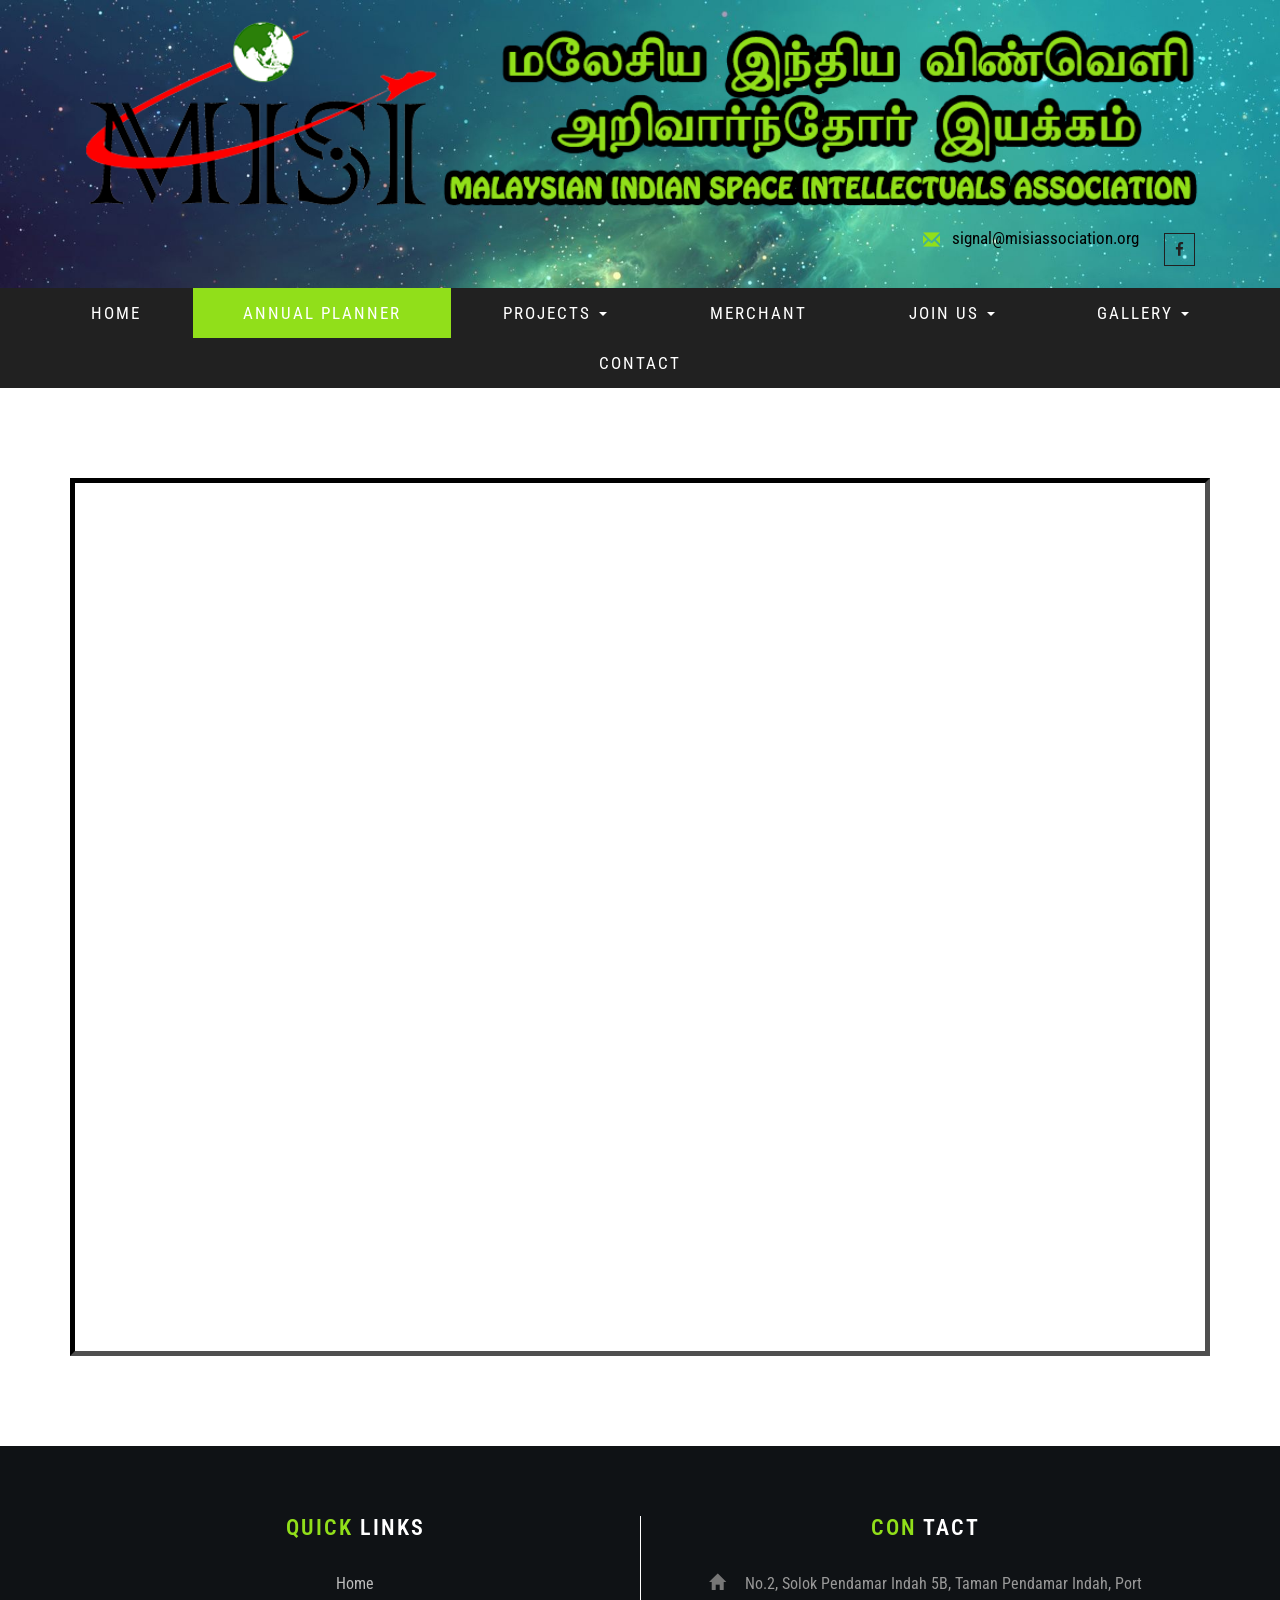
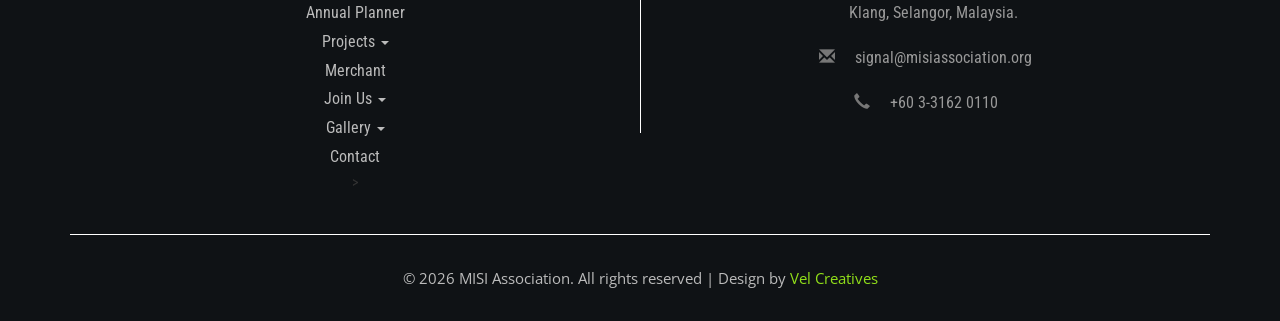
<file: annualplanner.html>
<!--
Author: W3layouts
Author URL: http://w3layouts.com
License: Creative Commons Attribution 3.0 Unported
License URL: http://creativecommons.org/licenses/by/3.0/
-->
<!DOCTYPE html>
<html lang="en">
<head>
		<link rel="shortcut icon" href="misiV2.ico">
<title>Annual Planner | Malaysian Indian Space Intellectuals Association</title>    
<link href="css/font-awesome.min.css" rel="stylesheet" type="text/css" media="all" /><!-- fontawesome -->     
<link href="css/bootstrap.min.css" rel="stylesheet" type="text/css" media="all" /><!-- Bootstrap stylesheet -->
<link href="css/style.css" rel="stylesheet" type="text/css" media="all" /><!-- stylesheet -->
<link href="css/pdfviewer1.0.css" rel="stylesheet" type="text/css" media="all" /><!-- stylesheet -->
<!-- meta tags -->
<meta name="viewport" content="width=device-width, initial-scale=1">
<meta http-equiv="Content-Type" content="text/html; charset=utf-8" />
<meta name="keywords" content="Solar Panel Responsive web template, Bootstrap Web Templates, Flat Web Templates, Android Compatible web template, 
Smartphone Compatible web template, free webdesigns for Nokia, Samsung, LG, Sony Ericsson, Motorola web design" />
<script type="application/x-javascript"> addEventListener("load", function() { setTimeout(hideURLbar, 0); }, false); function hideURLbar(){ window.scrollTo(0,1); } </script>
<!-- //meta tags -->
<!--fonts-->
<link href="//fonts.googleapis.com/css?family=Roboto+Condensed:300,300i,400,400i,700,700i&subset=cyrillic,cyrillic-ext,greek,greek-ext,latin-ext,vietnamese" rel="stylesheet">
<link href="//fonts.googleapis.com/css?family=Open+Sans" rel="stylesheet">
<!--//fonts-->
<script type="text/javascript" src="js/jquery-2.1.4.min.js"></script>
<!-- Required-js -->
<!-- scriptfor smooth drop down-nav -->
<script>
$(document).ready(function(){
    $(".dropdown").hover(            
        function() {
            $('.dropdown-menu', this).stop( true, true ).slideDown("fast");
            $(this).toggleClass('open');        
        },
        function() {
            $('.dropdown-menu', this).stop( true, true ).slideUp("fast");
            $(this).toggleClass('open');       
        }
    );
});
</script>
<!-- //script for smooth drop down-nav -->
</head>
<body>
<!-- header -->
<header>
		<div class="w3layouts-top-strip">
			<div class="container">
				<a href="index.html">
					<img src="images/logo.png" border="0" alt="logo" />
				</a>
				<div class="logo">

				</div>

				<div class="agileits-contact-info text-right">
					<ul>
						<li>
							<span class="glyphicon glyphicon-envelope" aria-hidden="true"></span>
							<a href="mailto:signal@misiassociation.org">signal@misiassociation.org</a>
						</li>
						<!--<li><span class="glyphicon glyphicon-earphone" aria-hidden="true"></span>+080 264 995</li>-->
						<li class="w3ls-social-icons">
							<a class="facebook" href="https://www.facebook.com/misi.association/">
								<i class="fa fa-facebook"></i>
							</a>
						</li>
					</ul>
				</div>

				<div class="clearfix"></div>
				<div class="w3ls-social-icons">
					<!--<a class="facebook" href="https://www.facebook.com/misi.association/"><i class="fa fa-facebook"></i></a>
					<a class="twitter" href="#"><i class="fa fa-twitter"></i></a>
					<a class="pinterest" href="#"><i class="fa fa-pinterest-p"></i></a>
					<a class="linkedin" href="#"><i class="fa fa-linkedin"></i></a>-->
				</div>
			</div>
		</div>
		<!-- navigation -->
		<nav class="navbar navbar-default">
			<div class="container-fluid">
				<!-- Brand and toggle get grouped for better mobile display -->
				<div class="navbar-header">
					<button type="button" class="navbar-toggle collapsed" data-toggle="collapse" data-target="#bs-example-navbar-collapse-1"
					 aria-expanded="false">
						<span class="sr-only">Toggle navigation</span>
						<span class="icon-bar"></span>
						<span class="icon-bar"></span>
						<span class="icon-bar"></span>
					</button>
				</div>

				<!-- Collect the nav links, forms, and other content for toggling -->
				<div class="collapse navbar-collapse" id="bs-example-navbar-collapse-1">
					<ul class="nav navbar-nav">
						<li>
							<a  href="index.html">Home</a>
						</li>
						<li>
							<a class="active" href="annualplanner.html">Annual Planner</a>
						</li>
						<li class="dropdown">
							<a href="#" class="dropdown-toggle" data-toggle="dropdown" role="button" aria-haspopup="true" aria-expanded="false">Projects
								<span class="caret"></span>
							</a>
							<ul class="dropdown-menu">
								<li>
									<a href="mjap.html"> Malaysian Junior Astronomers Program (MJAP)</a>
								</li>
								<li>
									<a href="jsac.html">Junior Science Adventurers’ Camp (JSAC)</a>
								</li>
								<li>
									<a href="ismart.html">I-Smart</a>
								</li>
								<li>
									<a href="aip.html">Ambitious Innovation Program (AIP)</a>
								</li>
							</ul>
						</li>
						<li>
							<a href="merchant.html">Merchant</a>
						</li>
						<li class="dropdown">
							<a href="#" class="dropdown-toggle" data-toggle="dropdown" role="button" aria-haspopup="true" aria-expanded="false">Join Us
								<span class="caret"></span>
							</a>
							<ul class="dropdown-menu">
								<li>
									<a href="contact.html">As Partners</a>
								</li>
								<li>
									<a href="contact.html">As Contributors</a>
								</li>
								<li>
									<a href="contact.html">As Volunteer</a>
								</li>
								<li>
									<a href="contact.html">As Participant</a>
								</li>
							</ul>
						</li>
						<li>
							<li class="dropdown">
								<a href="#" class="dropdown-toggle" data-toggle="dropdown" role="button" aria-haspopup="true" aria-expanded="false">Gallery
									<span class="caret"></span>
								</a>
								<ul class="dropdown-menu">
									<li>
										<a href="pictures.html">Pictures</a>
									</li>
									<li>
										<a href="videos.html">Videos</a>

									</li>
								</ul>
							</li>
						</li>
							<!-- <li>
							<a href="products.html">Products</a>
						</li>
						<li class="dropdown">
							<a href="#" class="dropdown-toggle" data-toggle="dropdown" role="button" aria-haspopup="true" aria-expanded="false">Short Codes
								<span class="caret"></span>
							</a>
							<ul class="dropdown-menu">
								<li>
									<a href="icons.html">Icons Page</a>
								</li>
								<li>
									<a href="typo.html">Typography</a>
								</li>

							</ul>
						</li> -->
							<li>
								<a href="contact.html">Contact</a>
							</li>
					</ul>
				</div>
				<!-- /.navbar-collapse -->
			</div>
			<!-- /.container-fluid -->
		</nav>
		<!-- //navigation -->
	</header>
	<!-- //header -->
	<!-- banner -->
	<!-- <div class="agile-banner">
	</div> -->
	<!-- //banner -->
	 <!-- agileinfo --> 
	<div class="agileinfo">
				<div class="container">
						<div id="Iframe-Cicis-Menu-To-Go" class="set-margin-cicis-menu-to-go set-padding-cicis-menu-to-go set-border-cicis-menu-to-go set-box-shadow-cicis-menu-to-go center-block-horiz">
								<div class="responsive-wrapper 
								   responsive-wrapper-padding-bottom-90pct"
								   style="-webkit-overflow-scrolling: touch; overflow: auto;">
								   <iframe src="docs/MISI_2018_ANNUAL_PLANNER.pdf">
									<p style="font-size: 110%;"><em><strong>ERROR: </strong>  
							  An &#105;frame should be displayed here but your browser version does not support &#105;frames.</em> Please update your browser to its most recent version and try again, or access the file <a href="https://drive.google.com/file/d/0BxrMaW3xINrsR3h2cWx0OUlwRms/preview"with this link.</a></p>
								  </iframe>
								</div>
							  </div>
						<!-- <div class='embed-responsive' style='padding-bottom:75%'>
								<object data='docs/MISI_<script>document.write(new Date().getFullYear());</script>_ANNUAL_PLANNER.pdf' type='application/pdf' width='100%' height='100%'></object>
							</div> -->
				</div>
			</div>
<!-- //agileinfo -->

<!-- footer -->
<div class="footer-top">
		<div class="container">
			<div class="col-md-6 w3ls-footer-top">
				<h3>QUICK
					<span>LINKS</span>
				</h3>
				<ul>
						<li>
								<a  href="index.html">Home</a>
							</li>
							<li>
								<a href="annualplanner.html">Annual Planner</a>
							</li>
							<li class="dropdown">
								<a href="#" class="dropdown-toggle" data-toggle="dropdown" role="button" aria-haspopup="true" aria-expanded="false">Projects
									<span class="caret"></span>
								</a>
								<ul class="dropdown-menu">
									<li>
										<a href="mjap.html"> Malaysian Junior Astronomers Program (MJAP)</a>
									</li>
									<li>
										<a href="jsac.html">Junior Science Adventurers’ Camp (JSAC)</a>
									</li>
									<li>
										<a href="ismart.html">I-Smart</a>
									</li>
									<li>
										<a href="aip.html">Ambitious Innovation Program (AIP)</a>
									</li>
								</ul>
							</li>
							<li>
								<a href="merchant.html">Merchant</a>
							</li>
							<li class="dropdown">
								<a href="#" class="dropdown-toggle" data-toggle="dropdown" role="button" aria-haspopup="true" aria-expanded="false">Join Us
									<span class="caret"></span>
								</a>
								<ul class="dropdown-menu">
									<li>
										<a href="contact.html">As Partners</a>
									</li>
									<li>
										<a href="contact.html">As Contributors</a>
									</li>
									<li>
										<a href="contact.html">As Volunteer</a>
									</li>
									<li>
										<a href="contact.html">As Participant</a>
									</li>
								</ul>
							</li>
							<li>
								<li class="dropdown">
									<a href="#" class="dropdown-toggle" data-toggle="dropdown" role="button" aria-haspopup="true" aria-expanded="false">Gallery
										<span class="caret"></span>
									</a>
									<ul class="dropdown-menu">
										<li>
											<a href="pictures.html">Pictures</a>
										</li>
										<li>
											<a href="videos.html">Videos</a>
	
										</li>
									</ul>
								</li>
							</li>
							<li>
									<a href="contact.html">Contact</a>
								</li>
				</ul>>
			</div>
			<div class="col-md-6 wthree-footer-top">
				<h3>CON
					<span>TACT</span>
				</h3>
				<ul>
					<li><span class="glyphicon glyphicon-home" aria-hidden="true"></span> No.2, Solok Pendamar Indah 5B, Taman Pendamar Indah, Port Klang, Selangor, Malaysia.</li>
					<li>
						<span class="glyphicon glyphicon-envelope" aria-hidden="true"></span>
						<a href="mailto:info@misi-association.com">signal@misiassociation.org</a>
					</li>
					<li><span class="glyphicon glyphicon-earphone" aria-hidden="true"></span> +60 3-3162 0110</li>
				</ul>
			</div>

			<!-- <div class="col-md-5 w3l-footer-top">
				<h3>NEWS
					<span>LETTER</span>
				</h3>
				<p>Quis autem vel eum iure reprehenderit qui in ea voluptate velit reprehenderit qui in ea.</p>

				<form action="#" method="post" class="newsletter">
					<input class="email" type="email" placeholder="Your email..." required>
					<input type="submit" class="submit" value="">
				</form>
			</div> -->
			<div class="clearfix"></div>
			<div class="footer-w3layouts">
				<div class="agile-copy">
					<p>© <script>document.write(new Date().getFullYear());</script> MISI Association. All rights reserved | Design by
						<a href="http://www.velcreatives.net/">Vel Creatives</a>
					</p>
				</div>
			</div>
		</div>
	</div>
<!-- //footer -->
<!-- jQuery (necessary for Bootstrap's JavaScript plugins) -->
<script src="js/bootstrap.js"></script>
</body>
</html>
</file>
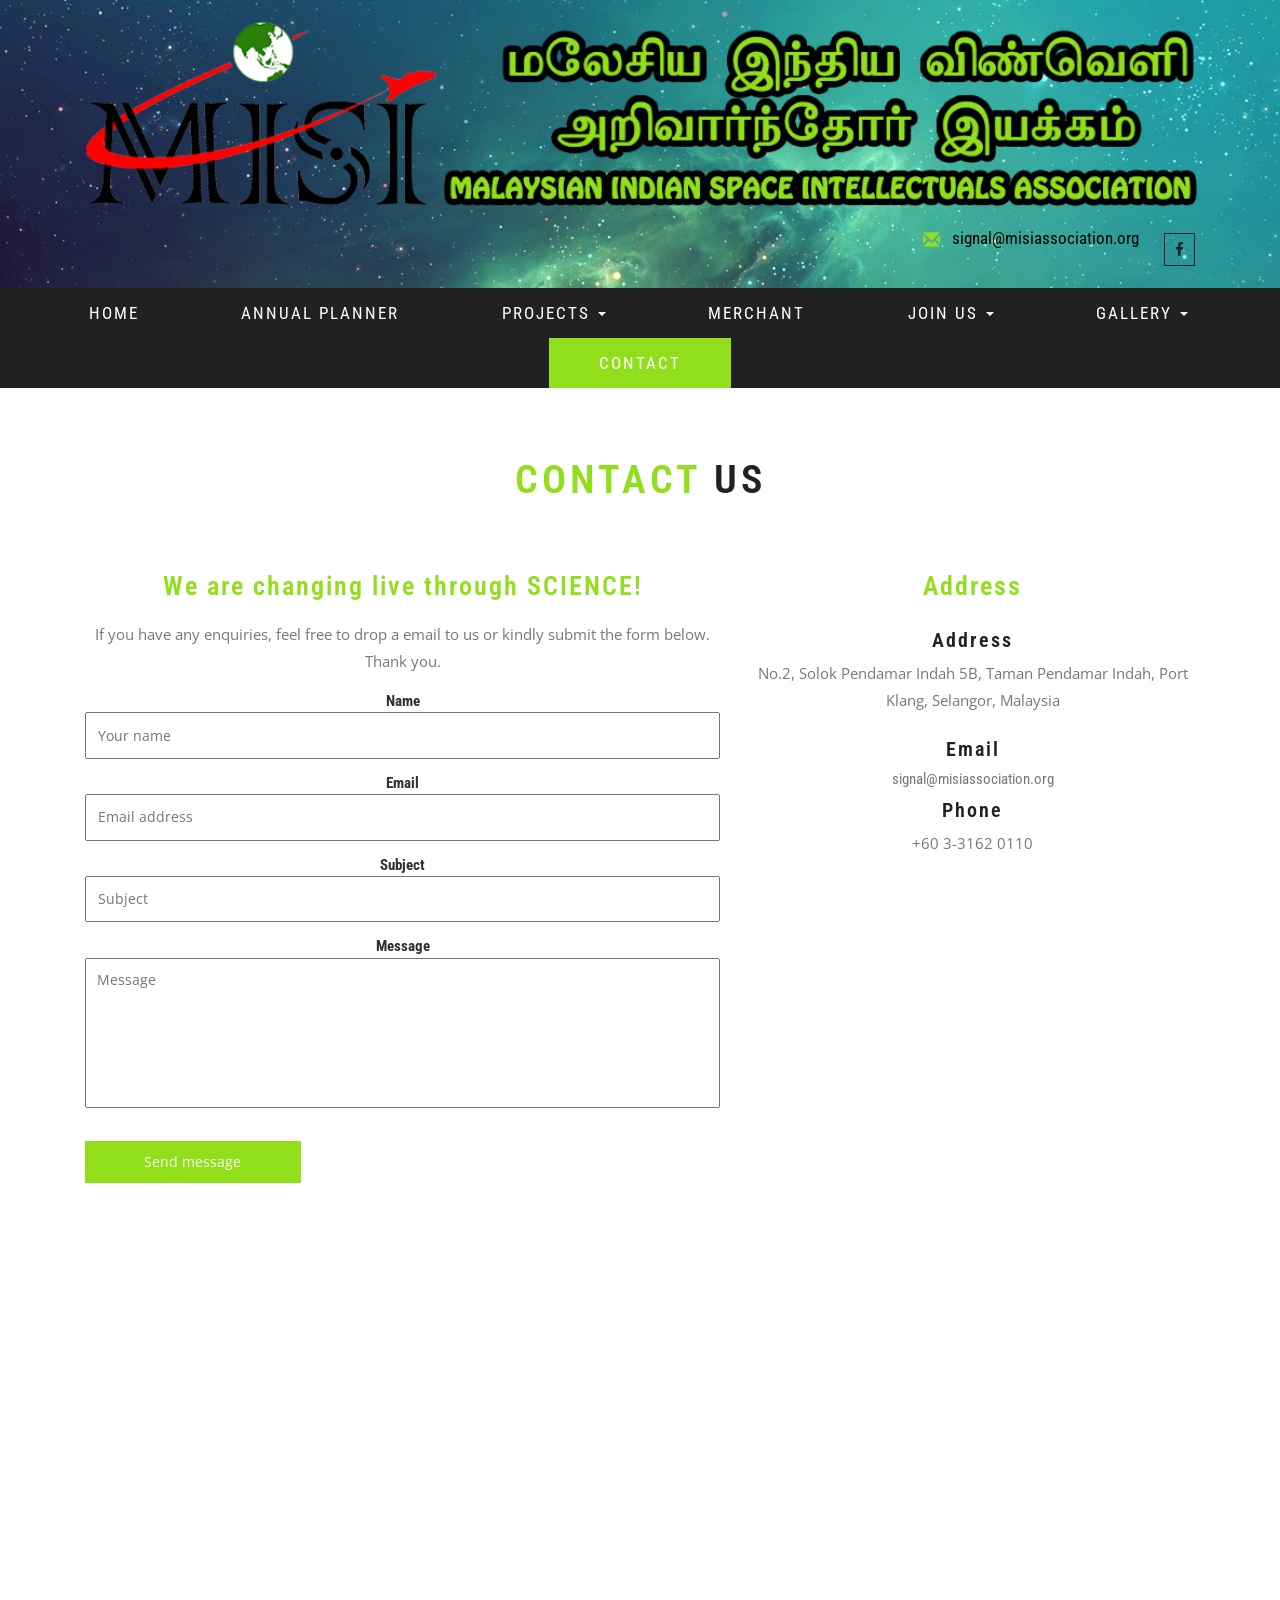
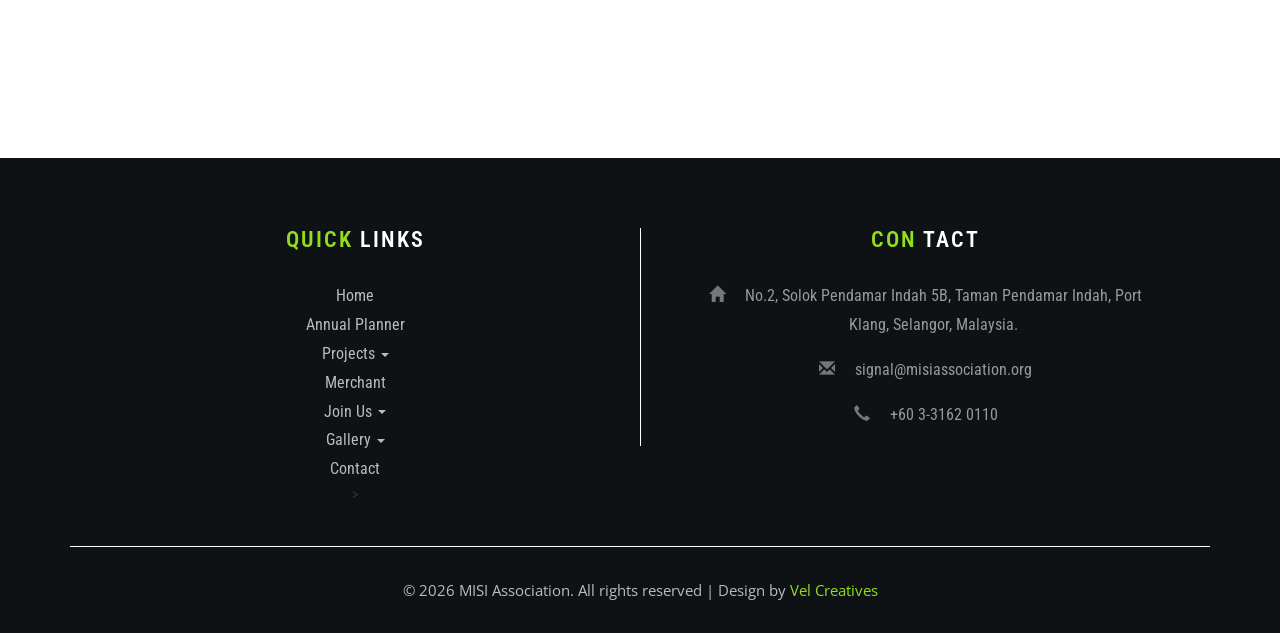
<file: contact.html>
<!--
Author: W3layouts
Author URL: http://w3layouts.com
License: Creative Commons Attribution 3.0 Unported
License URL: http://creativecommons.org/licenses/by/3.0/
-->
<!DOCTYPE html>
<html lang="en">
<head>
		<link rel="shortcut icon" href="misiV2.ico">
		<title>Contact Us | MISI Association</title>  
<link href="css/font-awesome.min.css" rel="stylesheet" type="text/css" media="all" /><!-- fontawesome -->     
<link href="css/bootstrap.min.css" rel="stylesheet" type="text/css" media="all" /><!-- Bootstrap stylesheet -->
<link href="css/style.css" rel="stylesheet" type="text/css" media="all" /><!-- stylesheet -->
<!-- meta tags -->
<meta name="viewport" content="width=device-width, initial-scale=1">
<meta http-equiv="Content-Type" content="text/html; charset=utf-8" />
<meta name="keywords" content="Solar Panel Responsive web template, Bootstrap Web Templates, Flat Web Templates, Android Compatible web template, 
Smartphone Compatible web template, free webdesigns for Nokia, Samsung, LG, Sony Ericsson, Motorola web design" />
<script type="application/x-javascript"> addEventListener("load", function() { setTimeout(hideURLbar, 0); }, false); function hideURLbar(){ window.scrollTo(0,1); } </script>
<!-- //meta tags -->
<!--fonts-->
<link href="//fonts.googleapis.com/css?family=Roboto+Condensed:300,300i,400,400i,700,700i&subset=cyrillic,cyrillic-ext,greek,greek-ext,latin-ext,vietnamese" rel="stylesheet">
<link href="//fonts.googleapis.com/css?family=Open+Sans" rel="stylesheet">
<!--//fonts-->
<script type="text/javascript" src="js/jquery-2.1.4.min.js"></script>
<!-- Required-js -->
<!-- scriptfor smooth drop down-nav -->
<script>
$(document).ready(function(){
    $(".dropdown").hover(            
        function() {
            $('.dropdown-menu', this).stop( true, true ).slideDown("fast");
            $(this).toggleClass('open');        
        },
        function() {
            $('.dropdown-menu', this).stop( true, true ).slideUp("fast");
            $(this).toggleClass('open');       
        }
    );
});
</script>
<!-- //script for smooth drop down-nav -->
</head>
<body>
<!-- header -->
<header>
		<div class="w3layouts-top-strip">
				<div class="container">
						<a href="index.html">
							<img src="images/logo.png" border="0" alt="logo" />
						</a>
						<div class="logo">
		
						</div>
		
						<div class="agileits-contact-info text-right">
							<ul>
								<li>
									<span class="glyphicon glyphicon-envelope" aria-hidden="true"></span>
									<a href="mailto:signal@misiassociation.org">signal@misiassociation.org</a>
								</li>
								<!--<li><span class="glyphicon glyphicon-earphone" aria-hidden="true"></span>+080 264 995</li>-->
								<li class="w3ls-social-icons">
									<a class="facebook" href="https://www.facebook.com/misi.association/">
										<i class="fa fa-facebook"></i>
									</a>
								</li>
							</ul>
						</div>
		
						<div class="clearfix"></div>
						<div class="w3ls-social-icons">
							<!--<a class="facebook" href="https://www.facebook.com/misi.association/"><i class="fa fa-facebook"></i></a>
							<a class="twitter" href="#"><i class="fa fa-twitter"></i></a>
							<a class="pinterest" href="#"><i class="fa fa-pinterest-p"></i></a>
							<a class="linkedin" href="#"><i class="fa fa-linkedin"></i></a>-->
						</div>
					</div>
		</div>
		<!-- navigation -->
		<nav class="navbar navbar-default">
			<div class="container-fluid">
				<!-- Brand and toggle get grouped for better mobile display -->
				<div class="navbar-header">
					<button type="button" class="navbar-toggle collapsed" data-toggle="collapse" data-target="#bs-example-navbar-collapse-1"
					 aria-expanded="false">
						<span class="sr-only">Toggle navigation</span>
						<span class="icon-bar"></span>
						<span class="icon-bar"></span>
						<span class="icon-bar"></span>
					</button>
				</div>

				<!-- Collect the nav links, forms, and other content for toggling -->
				<div class="collapse navbar-collapse" id="bs-example-navbar-collapse-1">
					<ul class="nav navbar-nav">
						<li>
							<a  href="index.html">Home</a>
						</li>
						<li>
								<a  href="annualplanner.html">Annual Planner</a>
							</li>
						<li class="dropdown">
							<a  href="#" class="dropdown-toggle" data-toggle="dropdown" role="button" aria-haspopup="true" aria-expanded="false">Projects
								<span class="caret"></span>
							</a>
							<ul class="dropdown-menu">
								<li>
									<a href="mjap.html"> Malaysian Junior Astronomers Program (MJAP)</a>
								</li>
								<li>
									<a href="jsac.html">Junior Science Adventurers’ Camp (JSAC)</a>
								</li>
								<li>
									<a href="ismart.html">I-Smart</a>
								</li>
								<li>
									<a href="aip.html">Ambitious Innovation Program (AIP)</a>
								</li>
							</ul>
						</li>
						<li>
								<a  href="merchant.html">Merchant</a>
							</li>
						<li class="dropdown">
								<a href="#" class="dropdown-toggle" data-toggle="dropdown" role="button" aria-haspopup="true" aria-expanded="false">Join Us
									<span class="caret"></span>
								</a>
								<ul class="dropdown-menu">
									<li>
										<a href="contact.html">As Partners</a>
									</li>
									<li>
										<a href="contact.html">As Contributors</a>
									</li>
									<li>
										<a href="contact.html">As Volunteer</a>
									</li>
									<li>
										<a href="contact.html">As Participant</a>
									</li>
								</ul>
							</li>
						<li>
								<li class="dropdown">
										<a href="#" class="dropdown-toggle" data-toggle="dropdown" role="button" aria-haspopup="true" aria-expanded="false">Gallery
											<span class="caret"></span>
										</a>
										<ul class="dropdown-menu">
											<li>
												<a href="pictures.html">Pictures</a>
											</li>
											<li>
												<a href="videos.html">Videos</a>
											</li>
										</ul>
									</li>
								<li>
							
						</li>
						<!-- <li>
							<a href="products.html">Products</a>
						</li>
						<li class="dropdown">
							<a href="#" class="dropdown-toggle" data-toggle="dropdown" role="button" aria-haspopup="true" aria-expanded="false">Short Codes
								<span class="caret"></span>
							</a>
							<ul class="dropdown-menu">
								<li>
									<a href="icons.html">Icons Page</a>
								</li>
								<li>
									<a href="typo.html">Typography</a>
								</li>

							</ul>
						</li> -->
						<li>
							<a class="active" href="contact.html">Contact</a>
						</li>
					</ul>
				</div>
				<!-- /.navbar-collapse -->
			</div>
			<!-- /.container-fluid -->
		</nav>
		<!-- //navigation -->
	</header>
	<!-- //header -->
	<!-- banner -->
	<!-- <div class="agile-banner">
	</div> -->
	<!-- //banner -->
	<!--contact-->
	<div class="contact w3l-2">
		<div class="container">
			<h2 class="w3ls_head">Contact <span>us</span></h2>
				<div class="contact-grids">
					<div class="col-md-7 contact-grid agileinfo-5">
						<h4>We are changing live through <span>SCIENCE!</span></h4>
						<p>If you have any enquiries, feel free to drop a email to us or kindly submit the form below. Thank you. </p>
						<form action="#" method="post">
							<label>Name</label>
							<input type="text" name="Name" placeholder="Your name" required="">
							<label>Email</label>
							<input type="text" name="Email" placeholder="Email address" required="">
							<label>Subject</label>
							<input type="text" name="Subject" placeholder="Subject" required="">
							<label>Message</label>
							<textarea placeholder="Message" name="Message"></textarea>
							<input type="submit" value="Send message">
						</form>
					</div>
					<div class="col-md-5 contact-grid agileits-5">
						<div class="contact-left">
							<h4> Address</h4>
							<div class="cont-info">
								<h5>Address</h5>
								<p>
										No.2, Solok Pendamar Indah 5B, Taman Pendamar Indah,
										Port Klang, Selangor, Malaysia</p>
								<h5>Email</h5>
								<a href="mailto:signal@misiassociation.org"> signal@misiassociation.org</a>
								<h5>Phone</h5>
								<p> +60 3-3162 0110</p>
							</div>
						</div>
						<!-- <div class="contact-bottom wthree-5">
							<h4>Get connected</h4>
							<p>Lorem Ipsum is inting and typesetting in simply dummy text of the printing and typesetting industry. Lorem Ipsum has been the is dummy text ever since the 1500s, when an unknown printer took a galley of type and scrambled it to make a type specimen book.</p>
						</div> -->
					</div>
						<div class="clearfix"></div>
				</div>
		</div>
	</div>
	<div class="agile-info-map">
		<!-- <iframe src="https://www.google.com/maps/embed?pb=!1m18!1m12!1m3!1d805196.5077734194!2d144.49270863101745!3d-37.97015423820711!2m3!1f0!2f0!3f0!3m2!1i1024!2i768!4f13.1!3m3!1m2!1s0x6ad646b5d2ba4df7%3A0x4045675218ccd90!2sMelbourne+VIC%2C+Australia!5e0!3m2!1sen!2sin!4v1471402362699" frameborder="0" style="border:0" allowfullscreen></iframe> -->
		<iframe src="https://www.google.com/maps/embed?pb=!1m18!1m12!1m3!1d271.5636421352743!2d101.42272350525052!3d2.9865488181113653!2m3!1f0!2f0!3f0!3m2!1i1024!2i768!4f13.1!3m3!1m2!1s0x31cdab901e2905cd%3A0x5f9c63ca818e75c6!2sSolok+Pandamaran+Indah+1%2C+Taman+Pendamar+Indah%2C+42000+Pelabuhan+Klang%2C+Selangor!5e0!3m2!1sen!2smy!4v1518949032053"  frameborder="0" style="border:0" allowfullscreen></iframe>
	</div>
<!--contact-->
<!-- footer -->
<div class="footer-top">
		<div class="container">
			<div class="col-md-6 w3ls-footer-top">
				<h3>QUICK
					<span>LINKS</span>
				</h3>
				<ul>
						<li>
								<a  href="index.html">Home</a>
							</li>
							<li>
								<a href="annualplanner.html">Annual Planner</a>
							</li>
							<li class="dropdown">
								<a href="#" class="dropdown-toggle" data-toggle="dropdown" role="button" aria-haspopup="true" aria-expanded="false">Projects
									<span class="caret"></span>
								</a>
								<ul class="dropdown-menu">
									<li>
										<a href="mjap.html"> Malaysian Junior Astronomers Program (MJAP)</a>
									</li>
									<li>
										<a href="jsac.html">Junior Science Adventurers’ Camp (JSAC)</a>
									</li>
									<li>
										<a href="ismart.html">I-Smart</a>
									</li>
									<li>
										<a href="aip.html">Ambitious Innovation Program (AIP)</a>
									</li>
								</ul>
							</li>
							<li>
								<a href="merchant.html">Merchant</a>
							</li>
							<li class="dropdown">
								<a href="#" class="dropdown-toggle" data-toggle="dropdown" role="button" aria-haspopup="true" aria-expanded="false">Join Us
									<span class="caret"></span>
								</a>
								<ul class="dropdown-menu">
									<li>
										<a href="contact.html">As Partners</a>
									</li>
									<li>
										<a href="contact.html">As Contributors</a>
									</li>
									<li>
										<a href="contact.html">As Volunteer</a>
									</li>
									<li>
										<a href="contact.html">As Participant</a>
									</li>
								</ul>
							</li>
							<li>
								<li class="dropdown">
									<a href="#" class="dropdown-toggle" data-toggle="dropdown" role="button" aria-haspopup="true" aria-expanded="false">Gallery
										<span class="caret"></span>
									</a>
									<ul class="dropdown-menu">
										<li>
											<a href="pictures.html">Pictures</a>
										</li>
										<li>
											<a href="videos.html">Videos</a>
	
										</li>
									</ul>
								</li>
							</li>
							<li>
									<a href="contact.html">Contact</a>
								</li>
				</ul>>
			</div>
			<div class="col-md-6 wthree-footer-top">
				<h3>CON
					<span>TACT</span>
				</h3>
				<ul>
					<li><span class="glyphicon glyphicon-home" aria-hidden="true"></span> No.2, Solok Pendamar Indah 5B, Taman Pendamar Indah, Port Klang, Selangor, Malaysia.</li>
					<li>
						<span class="glyphicon glyphicon-envelope" aria-hidden="true"></span>
						<a href="mailto:info@misi-association.com">signal@misiassociation.org</a>
					</li>
					<li><span class="glyphicon glyphicon-earphone" aria-hidden="true"></span> +60 3-3162 0110</li>
				</ul>
			</div>

			<!-- <div class="col-md-5 w3l-footer-top">
				<h3>NEWS
					<span>LETTER</span>
				</h3>
				<p>Quis autem vel eum iure reprehenderit qui in ea voluptate velit reprehenderit qui in ea.</p>

				<form action="#" method="post" class="newsletter">
					<input class="email" type="email" placeholder="Your email..." required>
					<input type="submit" class="submit" value="">
				</form>
			</div> -->
			<div class="clearfix"></div>
			<div class="footer-w3layouts">
				<div class="agile-copy">
					<p>© <script>document.write(new Date().getFullYear());</script> MISI Association. All rights reserved | Design by
						<a href="http://www.velcreatives.net/">Vel Creatives</a>
					</p>
				</div>
			</div>
		</div>
	</div>

<!-- //footer -->
<!-- jQuery (necessary for Bootstrap's JavaScript plugins) -->
<script src="js/bootstrap.js"></script>
</body>
</html>
</file>
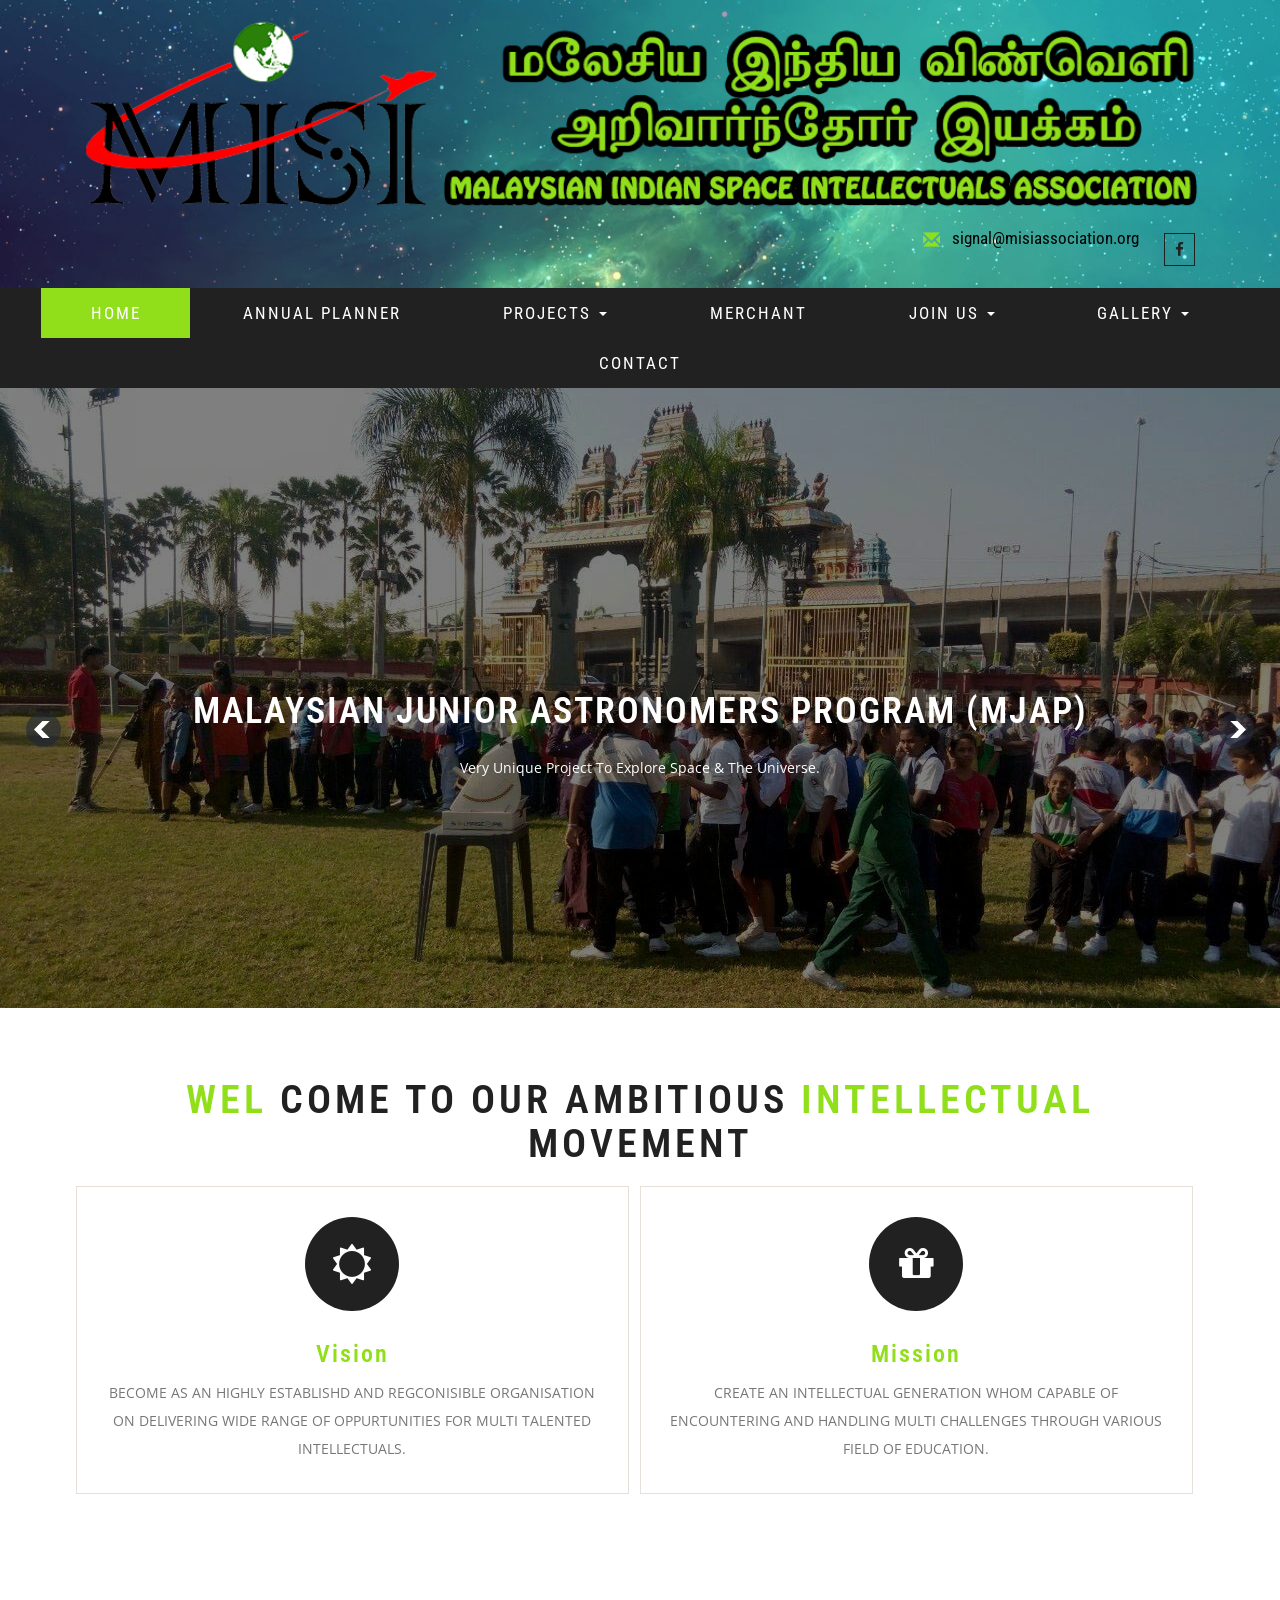
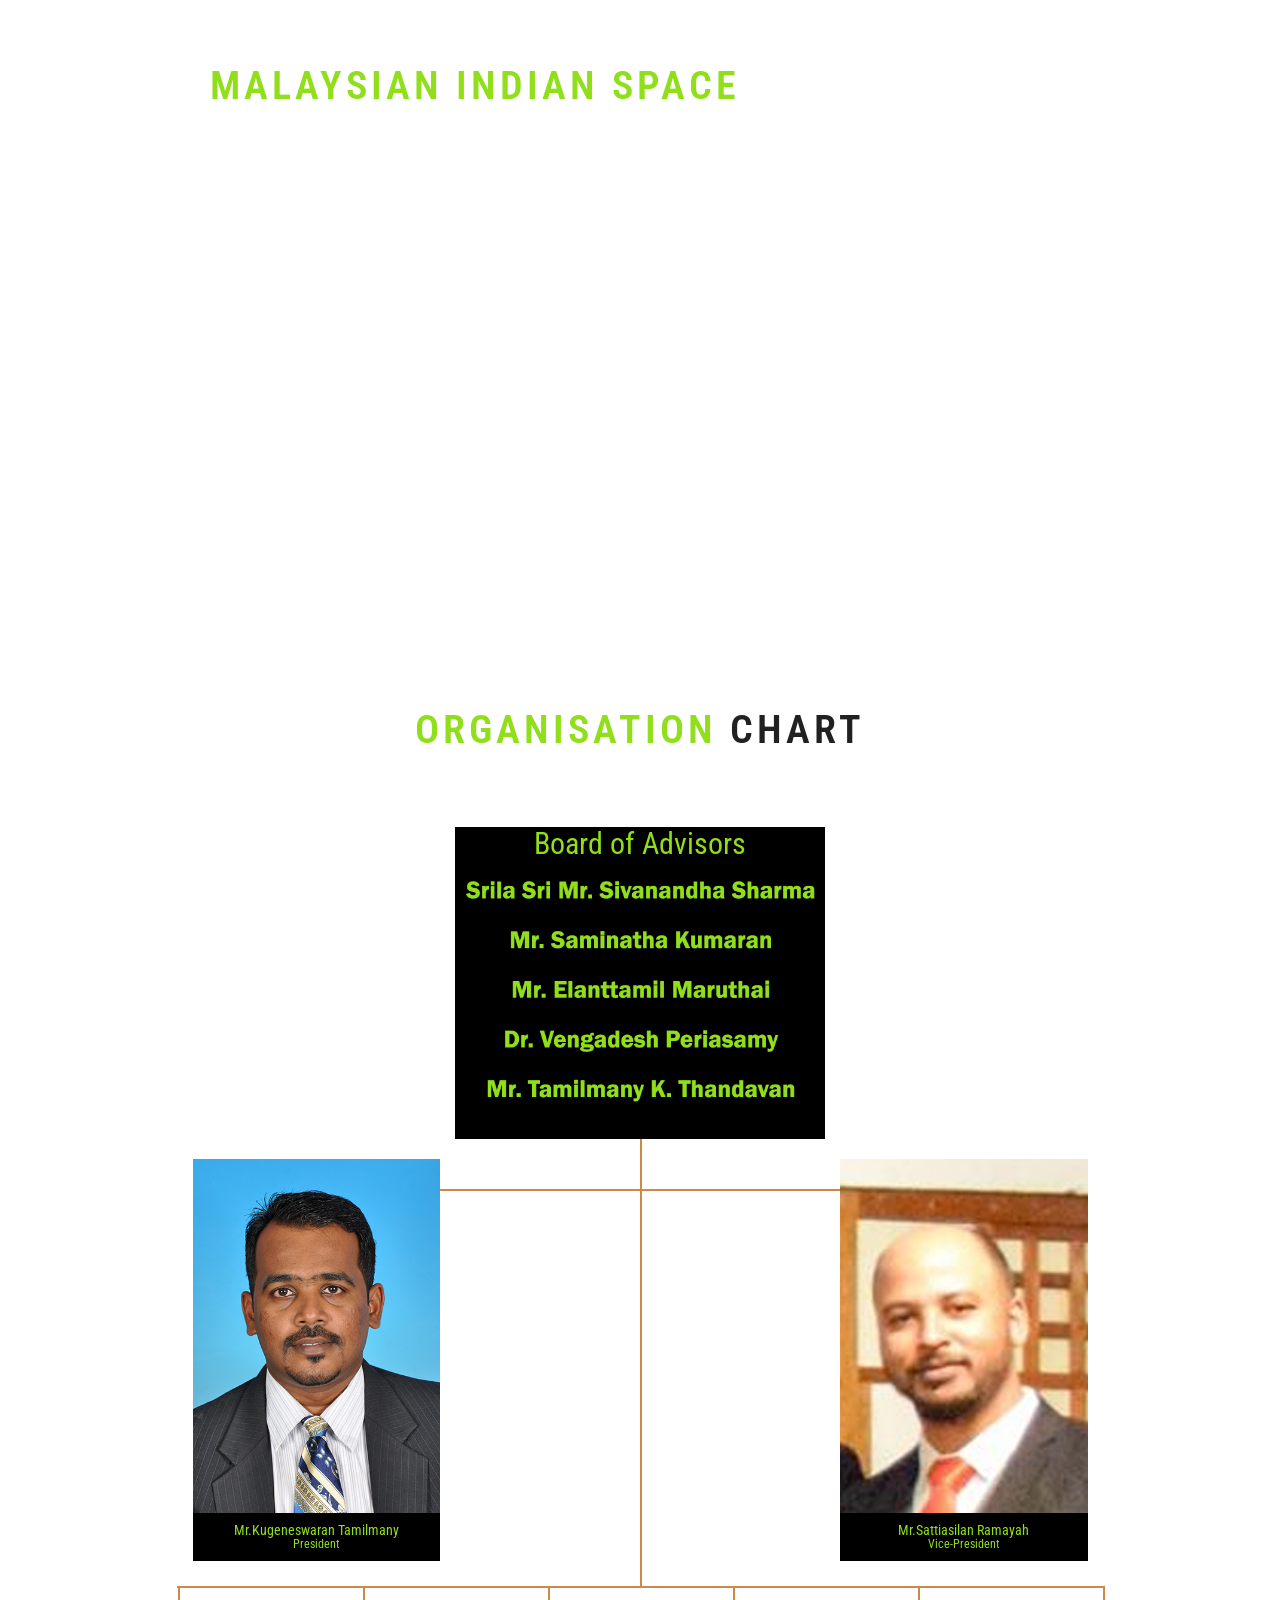
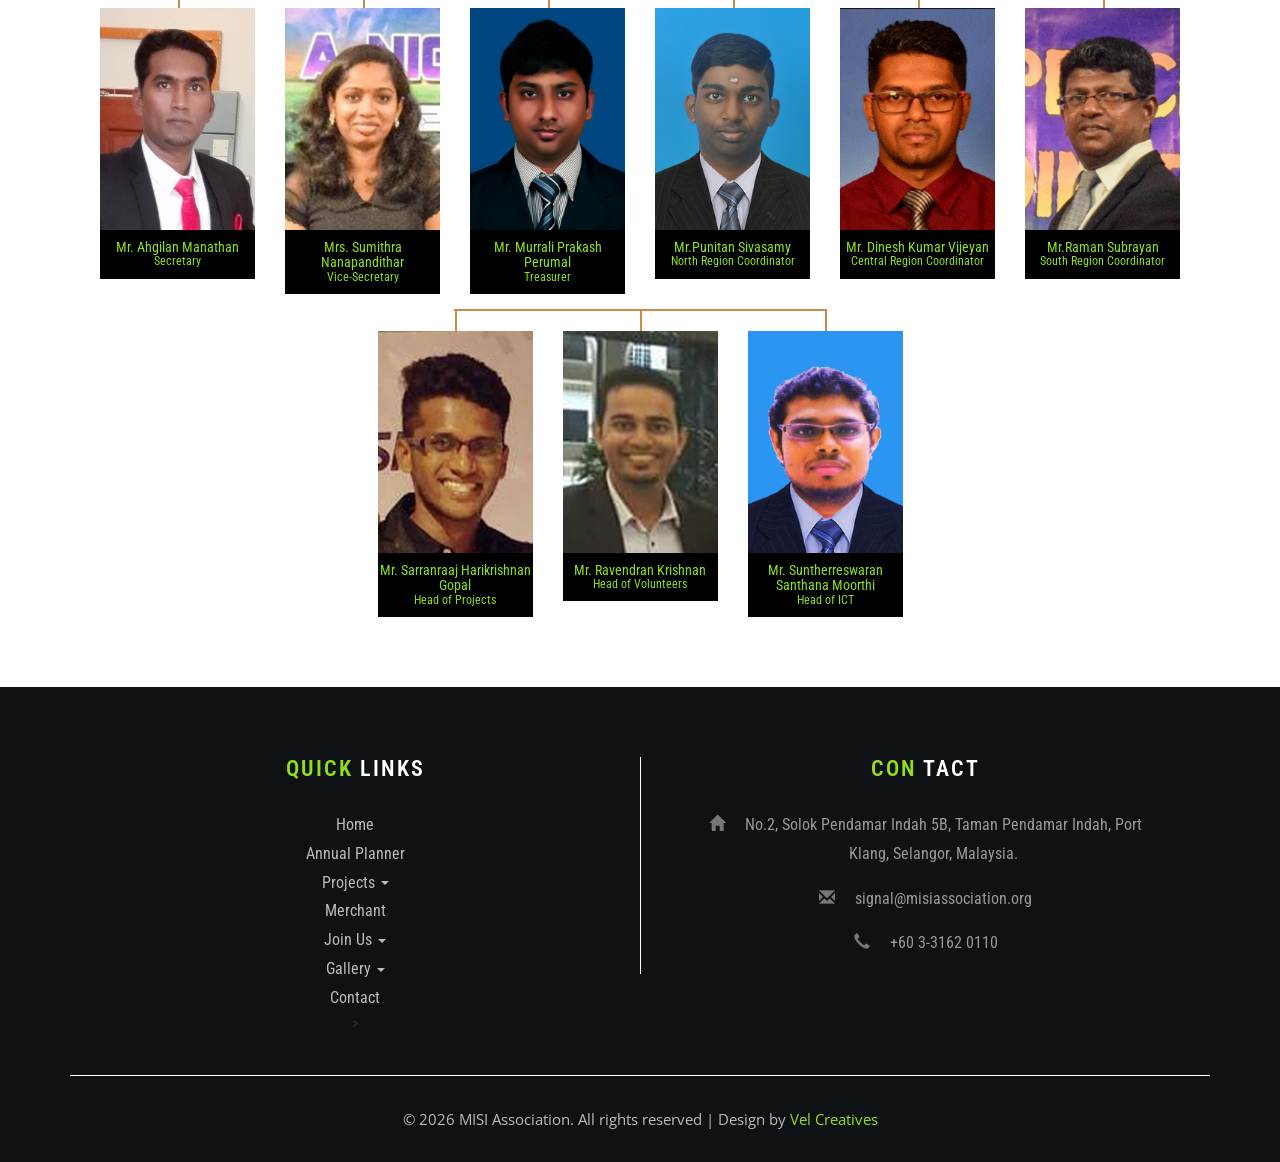
<file: index2.html>
<!--
Author: W3layouts
Author URL: http://w3layouts.com
License: Creative Commons Attribution 3.0 Unported
License URL: http://creativecommons.org/licenses/by/3.0/
-->
<!DOCTYPE html>
<html lang="en">

<head>
	<link rel="shortcut icon" href="misiV2.ico">
	<title>Malaysian Indian Space Intellectuals Association | MISI</title>
	<link href="css/font-awesome.min.css" rel="stylesheet" type="text/css" media="all" />
	<!-- fontawesome -->
	<link href="css/bootstrap.min.css" rel="stylesheet" type="text/css" media="all" />
	<!-- Bootstrap stylesheet -->
	<link href="css/style.css" rel="stylesheet" type="text/css" media="all" />
	<!-- Org Chart stylesheet -->
	<link href="css/org-chart.css" rel="stylesheet" type="text/css" media="all" />
	<!-- stylesheet -->
	<!-- meta tags -->
	<meta name="viewport" content="width=device-width, initial-scale=1">
	<meta http-equiv="Content-Type" content="text/html; charset=utf-8" />
	<meta name="keywords" content="Solar Panel Responsive web template, Bootstrap Web Templates, Flat Web Templates, Android Compatible web template, 
Smartphone Compatible web template, free webdesigns for Nokia, Samsung, LG, Sony Ericsson, Motorola web design" />
	<script type="application/x-javascript"> addEventListener("load", function() { setTimeout(hideURLbar, 0); }, false); function hideURLbar(){ window.scrollTo(0,1); } </script>
	<!-- //meta tags -->
	<!--fonts-->
	<link href="http://fonts.googleapis.com/css?family=Roboto+Condensed:300,300i,400,400i,700,700i&subset=cyrillic,cyrillic-ext,greek,greek-ext,latin-ext,vietnamese"
	 rel="stylesheet">
	<link href="http://fonts.googleapis.com/css?family=Open+Sans" rel="stylesheet">
	<!--//fonts-->
	<script type="text/javascript" src="js/jquery-2.1.4.min.js"></script>
	<!-- Required-js -->

	<!-- main slider-banner -->
	<script src="js/skdslider.min.js"></script>
	<link href="css/skdslider.css" rel="stylesheet">
	<script type="text/javascript">
		jQuery(document).ready(function () {
			jQuery('#demo1').skdslider({ 'delay': 5000, 'animationSpeed': 2000, 'showNextPrev': true, 'showPlayButton': true, 'autoSlide': true, 'animationType': 'fading' });

			jQuery('#responsive').change(function () {
				$('#responsive_wrapper').width(jQuery(this).val());
			});

		});
	</script>
	<!-- //main slider-banner -->

	<!-- scriptfor smooth drop down-nav -->
	<script>
		$(document).ready(function () {
			$(".dropdown").hover(
				function () {
					$('.dropdown-menu', this).stop(true, true).slideDown("fast");
					$(this).toggleClass('open');
				},
				function () {
					$('.dropdown-menu', this).stop(true, true).slideUp("fast");
					$(this).toggleClass('open');
				}
			);
		});
	</script>
	
	<!-- //script for smooth drop down-nav -->
</head>

<body>
	<!-- header -->
	<header>
		<div class="w3layouts-top-strip">
			<div class="container">
				<a href="index.html">
					<img src="images/logo.png" border="0" alt="logo" />
				</a>
				<div class="logo">

				</div>

				<div class="agileits-contact-info text-right">
					<ul>
						<li>
							<span class="glyphicon glyphicon-envelope" aria-hidden="true"></span>
							<a href="mailto:signal@misiassociation.org">signal@misiassociation.org</a>
						</li>
						<!--<li><span class="glyphicon glyphicon-earphone" aria-hidden="true"></span>+080 264 995</li>-->
						<li class="w3ls-social-icons">
							<a class="facebook" href="https://www.facebook.com/misi.association/">
								<i class="fa fa-facebook"></i>
							</a>
						</li>
					</ul>
				</div>

				<div class="clearfix"></div>
				<div class="w3ls-social-icons">
					<!--<a class="facebook" href="https://www.facebook.com/misi.association/"><i class="fa fa-facebook"></i></a>
					<a class="twitter" href="#"><i class="fa fa-twitter"></i></a>
					<a class="pinterest" href="#"><i class="fa fa-pinterest-p"></i></a>
					<a class="linkedin" href="#"><i class="fa fa-linkedin"></i></a>-->
				</div>
			</div>
		</div>
		<!-- navigation -->
		<nav class="navbar navbar-default">
			<div class="container-fluid">
				<!-- Brand and toggle get grouped for better mobile display -->
				<div class="navbar-header">
					<button type="button" class="navbar-toggle collapsed" data-toggle="collapse" data-target="#bs-example-navbar-collapse-1"
					 aria-expanded="false">
						<span class="sr-only">Toggle navigation</span>
						<span class="icon-bar"></span>
						<span class="icon-bar"></span>
						<span class="icon-bar"></span>
					</button>
				</div>

				<!-- Collect the nav links, forms, and other content for toggling -->
				<div class="collapse navbar-collapse" id="bs-example-navbar-collapse-1">
					<ul class="nav navbar-nav">
						<li>
							<a class="active" href="index.html">Home</a>
						</li>
						<li>
							<a href="annualplanner.html">Annual Planner</a>
						</li>
						<li class="dropdown">
							<a href="#" class="dropdown-toggle" data-toggle="dropdown" role="button" aria-haspopup="true" aria-expanded="false">Projects
								<span class="caret"></span>
							</a>
							<ul class="dropdown-menu">
								<li>
									<a href="mjap.html"> Malaysian Junior Astronomers Program (MJAP)</a>
								</li>
								<li>
									<a href="jsac.html">Junior Science Adventurers’ Camp (JSAC)</a>
								</li>
								<li>
									<a href="ismart.html">I-Smart</a>
								</li>
								<li>
									<a href="aip.html">Ambitious Innovation Program (AIP)</a>
								</li>
							</ul>
						</li>
						<li>
							<a href="merchant.html">Merchant</a>
						</li>
						<li class="dropdown">
							<a href="#" class="dropdown-toggle" data-toggle="dropdown" role="button" aria-haspopup="true" aria-expanded="false">Join Us
								<span class="caret"></span>
							</a>
							<ul class="dropdown-menu">
								<li>
									<a href="contact.html">As Partners</a>
								</li>
								<li>
									<a href="contact.html">As Contributors</a>
								</li>
								<li>
									<a href="contact.html">As Volunteer</a>
								</li>
								<li>
									<a href="contact.html">As Participant</a>
								</li>
							</ul>
						</li>
						<li>
							<li class="dropdown">
								<a href="#" class="dropdown-toggle" data-toggle="dropdown" role="button" aria-haspopup="true" aria-expanded="false">Gallery
									<span class="caret"></span>
								</a>
								<ul class="dropdown-menu">
									<li>
										<a href="pictures.html">Pictures</a>
									</li>
									<li>
										<a href="videos.html">Videos</a>

									</li>
								</ul>
							</li>
						</li>
							<!-- <li>
							<a href="products.html">Products</a>
						</li>
						<li class="dropdown">
							<a href="#" class="dropdown-toggle" data-toggle="dropdown" role="button" aria-haspopup="true" aria-expanded="false">Short Codes
								<span class="caret"></span>
							</a>
							<ul class="dropdown-menu">
								<li>
									<a href="icons.html">Icons Page</a>
								</li>
								<li>
									<a href="typo.html">Typography</a>
								</li>

							</ul>
						</li> -->
							<li>
								<a href="contact.html">Contact</a>
							</li>
					</ul>
				</div>
				<!-- /.navbar-collapse -->
			</div>
			<!-- /.container-fluid -->
		</nav>
		<!-- //navigation -->
	</header>
	<!-- //header -->
	<!-- top-header and slider -->
	<div class="w3-slider">
		<!-- main-slider -->
		<ul id="demo1">
			<li>
				<img src="images/1.jpg" alt="" />
				<!--Slider Description example-->
				<div class="slide-desc">
					<h3> Malaysian Junior Astronomers Program (MJAP) </h3>
					<p>Very Unique Project To Explore Space & The Universe.</p>
				</div>
			</li>
			<li>
				<img src="images/2.jpg" alt="" />
				<div class="slide-desc">
					<h3>Junior Science Adventurers’ Camp (JSAC)</h3>
					<p>Exploring Into The World of Science Through Scientific Methodology.</p>
				</div>
			</li>
			<li>
				<img src="images/3.jpg" alt="" />
				<div class="slide-desc">
					<h3>I-Smart</h3>
					<p>Learn & Realise the strength and capability to achieve life's goals by training brain.
					</p>
				</div>
			</li>
			<li>
				<img src="images/5.jpg" alt="" />
				<div class="slide-desc">
					<h3>Ambitious Innovation Program (AIP) </h3>
					<p>Redefining Invention & Innovation Through Imagination to Presentation.</p>
				</div>
			</li>
		</ul>
	</div>
	<!-- //main-slider -->
	<!-- //top-header and slider -->
	<!-- Specialize-section -->
	<section class="w3-about text-center">
		<div class="container">
			<h2 class="w3ls_head">Wel
				<span>come to our ambitious</span>  intellectual <span>movement</span>
			</h2>
			<!-- <p class="para">Lorem Ipsum is simply dummy text
				<span> type setting industry</span> esse cillum dolore eu fugiat nulla pariatur. Excepteur sint occaecat.</p> -->
			<!-- <div class="col-md-4 w3l-abt-grid">
				<div class="hi-icon-wrap hi-icon-effect-7 hi-icon-effect-7b">
					<a href="#" class="hi-icon icon1">
						<i class="fa fa-cog" aria-hidden="true"></i>
					</a>
				</div>
				<h4>Information Center</h4>
				<p>It is a long established fact that a reader will be distracted by the readable content of a page when looking at its
					layout.
				</p>
			</div> -->
			<div class="col-md-6 w3l-abt-grid">
				<div class="hi-icon-wrap hi-icon-effect-7 hi-icon-effect-7b">
					<a href="#" class="hi-icon icon2">
						<i class="fa fa-sun-o" aria-hidden="true"></i>
					</a>
				</div>
				<h4>Vision</h4>
				<p>BECOME AS AN HIGHLY ESTABLISHD AND REGCONISIBLE ORGANISATION ON DELIVERING WIDE RANGE OF 
					OPPURTUNITIES FOR MULTI TALENTED INTELLECTUALS.</p>
			</div>
			<div class="col-md-6 w3l-abt-grid">
				<div class="hi-icon-wrap hi-icon-effect-7 hi-icon-effect-7b">
					<a href="#" class="hi-icon icon3">
						<i class="fa fa-gift" aria-hidden="true"></i>
						</i>
					</a>
				</div>
				<h4>Mission</h4>
				<p>CREATE AN INTELLECTUAL GENERATION WHOM CAPABLE OF ENCOUNTERING AND HANDLING MULTI CHALLENGES 
					THROUGH VARIOUS FIELD OF EDUCATION.</p>
			</div>
			<div class="clearfix"></div>
		</div>
	</section>
	<!-- //Specialize-section -->
	<!--clients-->
	<div class="w3layouts-clients">
		<div class="container">
			<h3>MALAYSIAN INDIAN SPACE
				<span>INTELLECTUALS ASSOCIATION (MISI)</span>
			</h3>
			<p style="text-align: justify">As how a small seed grows into a big tree, a simple and similar intention among a group of 
				volunteers became a fundamental reason on the formation of this association. Individuals from various fields of expertise 
				and experiences got introduced interacted through many educational and non-educational events organised by NGOs. </p>
			
			<p style="text-align: justify; margin-top:10px">The unity and momentum gained throughout the journey as a team of volunteers, 
				encouraged us to move further and focus on social responsibilities especially on younger generations. With the knowledge 
				and experience, we voluntarily developed and implemented many types of educational programs for primary schools and for 
				public since year 2012. The overwhelming support given by the participated parties widen our project scales particularly 
				on astronomy. A proper research and development on the specific project helped us to progress gradually with higher 
				objectives and greater responsibilities.
			</p>
			
			<p style="text-align: justify; margin-top:10px">
					At these circumstances, we made a decision as a team to form an association to spread our noble intention throughout 
					the nation. On 8th January 2016, our association (MALAYSIAN INDIAN SPACE INTELLECTUALS ASSOCIATION) was officially 
					registered under Register of Society (ROS).
			</p>
		</div>
	</div>
	<!--//clients-->
	<!--advantage-->
	<div class="what-w3ls">
		<div class="container">
			<h3 class="w3ls_head">Organisation
				<span>Chart</span>
			</h3>
			<div class="what-grids">
				<div class="col-md-12 what-grid">
					<div class="list-img">
						<!-- <img src="images/Misi_Org_Chart.png" class="img-responsive" alt="" />
						<div class="textbox"></div> -->
						<figure class="org-chart">
								<div class="board">
								  <ul class="col-xs-4 col-xs-push-4  level1">
									<li>
									  <div class="member">
										<div class="info">
											
											<h2>Board of Advisors</h2>
										<!-- 	<h6>Srila Sri Mr. Sivanandha Sharma</h6>
											<h6>Mr. Saminatha Kumaran</h6>
											<h6>Mr. Elanttamil Maruthai</h6>
											<h6>Dr. Vengadesh Periasamy</h6>
											<h6>Mr. Tamilmany K. Thandavan</h6> -->
										</div>
										<div class="photo"><img src="images/OrgChart/board-of-advisors.png" alt="President" /></div>
										
									  </div>  
									</li>									
								  </ul>
								  <!-- <ul class="col-xs-2 col-xs-push-5  level1">
										<li >
												<div class="member">
										
														<div class="photo"><img src="images/OrgChart/president.png" alt="President" /></div>
														<div class="info"><h5>Mr.Kugeneswaran Tamilmany</h5><h6>President</h6></div>
													  </div>  
										</li>									
									  </ul> -->
								  <ul class="col-xs-12 level2">
									<li class="col-xs-4 col-xs-push-1 col-sm-3 col-sm-push-1">
									  <div class="member">
										
										<div class="photo"><img src="images/OrgChart/president.png" alt="President" /></div>
										<div class="info"><h5>Mr.Kugeneswaran Tamilmany</h5><h6>President</h6></div>
									  </div>  
									</li>
									<li class="col-xs-4 col-xs-push-3 col-sm-3 col-sm-push-5">
									  <div class="member">
										<div class="photo"><img src="images/OrgChart/vice-president.png" alt="Vice-President" /></div>
										<div class="info"><h5>Mr.Sattiasilan Ramayah</h5><h6>Vice-President</h6></div>
									  </div>  
									</li>
								  </ul>
								  <ul class="departments level3">
									<li class="col-xs-10 col-xs-push-1 col-sm-2 col-sm-push-0">
									  <div class="member">
										<div class="photo col-xs-4 col-sm-12 no-padding"><img src="images/OrgChart/secretary.png" alt="Secretary" /></div>
										<div class="info col-xs-8 col-sm-12 no-padding"><h5>Mr. Ahgilan Manathan</h5><h6>Secretary</h6></div>
									  </div>  
									</li>
									<li class="col-xs-10 col-xs-push-1 col-sm-2 col-sm-push-0">
									  <div class="member">
										<div class="photo col-xs-4 col-sm-12 no-padding"><img src="images/OrgChart/vice-secretary.png" alt="Vice-Secretary" /></div>
										<div class="info col-xs-8 col-sm-12 no-padding"><h5>Mrs. Sumithra Nanapandithar</h5><h6>Vice-Secretary</h6></div>
									  </div>  
									</li>
									<li class="col-xs-10 col-xs-push-1 col-sm-2 col-sm-push-0">
									  <div class="member">
										<div class="photo col-xs-4 col-sm-12 no-padding"><img src="images/OrgChart/treasurer.png" alt="Treasurer" /></div>
										<div class="info col-xs-8 col-sm-12 no-padding"><h5>Mr. Murrali Prakash Perumal</h5><h6>Treasurer</h6></div>
									  </div>  
									</li>
									<li class="col-xs-10 col-xs-push-1 col-sm-2 col-sm-push-0">
									  <div class="member">
										<div class="photo col-xs-4 col-sm-12 no-padding"><img src="images/OrgChart/north-region-coordinator.png" alt="North Region Coordinator" /></div>
										<div class="info col-xs-8 col-sm-12 no-padding"><h5>Mr.Punitan Sivasamy</h5><h6>North Region Coordinator</h6></div>
									  </div>  
									</li>
									<li class="col-xs-10 col-xs-push-1 col-sm-2 col-sm-push-0">
									  <div class="member">
										<div class="photo col-xs-4 col-sm-12 no-padding"><img src="images/OrgChart/central-region-coordinator.png" alt="Central Region Coordinator" /></div>
										<div class="info col-xs-8 col-sm-12 no-padding"><h5>Mr. Dinesh Kumar Vijeyan</h5><h6>Central Region Coordinator</h6></div>
									  </div>  
									</li>
									<li class="col-xs-10 col-xs-push-1 col-sm-2 col-sm-push-0">
									  <div class="member">
										<div class="photo col-xs-4 col-sm-12 no-padding"><img src="images/OrgChart/south-region-coordinator.png" alt="South Region Coordinator" /></div>
										<div class="info col-xs-8 col-sm-12 no-padding"><h5>Mr.Raman Subrayan</h5><h6>South Region Coordinator</h6></div>
									  </div>  
									</li>
								  </ul>
								  <ul class="departments2 level4">
										<li class="col-xs-10 col-xs-push-1 col-sm-2 col-sm-push-3">
										  <div class="member">
											<div class="photo col-xs-4 col-sm-12 no-padding"><img src="images/OrgChart/head-of-projects.png" alt="Head of Projects" /></div>
											<div class="info col-xs-8 col-sm-12 no-padding"><h5>Mr. Sarranraaj Harikrishnan Gopal</h5><h6>Head of Projects</h6></div>
										  </div>  
										</li>
										<li class="col-xs-10 col-xs-push-1 col-sm-2 col-sm-push-3">
										  <div class="member">
											<div class="photo col-xs-4 col-sm-12 no-padding"><img src="images/OrgChart/head-of-volunteers.png" alt="Head of Volunteers" /></div>
											<div class="info col-xs-8 col-sm-12 no-padding"><h5>Mr. Ravendran Krishnan</h5><h6>Head of Volunteers</h6></div>
										  </div>  
										</li>
										<li class="col-xs-10 col-xs-push-1 col-sm-2 col-sm-push-3">
										  <div class="member">
											<div class="photo col-xs-4 col-sm-12 no-padding"><img src="images/OrgChart/head-of-ict.png" alt="Head of ICT" /></div>
											<div class="info col-xs-8 col-sm-12 no-padding"><h5>Mr. Suntherreswaran Santhana Moorthi</h5><h6>Head of ICT</h6></div>
										  </div>  
										</li>
										
									  </ul>
								</div>
							  </figure>
					</div>
				</div>
				<!-- <div class="col-md-6 what-grid1">
					<div class="what-top">
						<div class="what-left">
							<i class="glyphicon glyphicon-tree-deciduous" aria-hidden="true"></i>
						</div>
						<div class="what-right">
							<h4>Rainwater Harvesting</h4>
							<p>Lorem ipsum dolor sit amet, consectetur adipisicing elit. Ab aut dignissimos ea est, impedit incidunt, laboriosam
							</p>
						</div>
						<div class="clearfix"></div>
					</div>
					<div class="what-top1">
						<div class="what-left">
							<i class="glyphicon glyphicon-flash" aria-hidden="true"></i>
						</div>
						<div class="what-right">
							<h4>Home Energy Saving</h4>
							<p>Lorem ipsum dolor sit amet, consectetur adipisicing elit. Ab aut dignissimos ea est, impedit incidunt, laboriosam
							</p>
						</div>
						<div class="clearfix"></div>
					</div>
					<div class="what-top1">
						<div class="what-left">
							<i class="glyphicon glyphicon-fire" aria-hidden="true"></i>
						</div>
						<div class="what-right">
							<h4>Wind Power</h4>
							<p>Lorem ipsum dolor sit amet, consectetur adipisicing elit. Ab aut dignissimos ea est, impedit incidunt, laboriosam
							</p>
						</div>
						<div class="clearfix"></div>
					</div> 
				</div>-->
				<div class="clearfix"></div>
			</div>

		</div>
	</div>
	<!--advantage-->
	<!--stats-->
	<!-- <div class="stats" id="stats">
		<div class="container">
			<div class="stats-info">
				<div class="col-md-3 col-sm-3 stats-grid slideanim">
					<div class='numscroller numscroller-big-bottom' data-slno='1' data-min='0' data-max='1200' data-delay='.5' data-increment="1">1200</div>
					<h4 class="stats-info">Followers</h4>
				</div>
				<div class="col-md-3 col-sm-3 stats-grid slideanim">
					<div class='numscroller numscroller-big-bottom' data-slno='1' data-min='0' data-max='3000' data-delay='.5' data-increment="1">3000</div>
					<h4 class="stats-info">Support</h4>
				</div>
				<div class="col-md-3 col-sm-3 stats-grid slideanim">
					<div class='numscroller numscroller-big-bottom' data-slno='1' data-min='0' data-max='9000' data-delay='.5' data-increment="10">9000</div>
					<h4 class="stats-info">Clients</h4>
				</div>
				<div class="col-md-3 col-sm-3 stats-grid slideanim">
					<div class='numscroller numscroller-big-bottom' data-slno='1' data-min='0' data-max='169' data-delay='.5' data-increment="1">169</div>
					<h4 class="stats-info">Awards</h4>
				</div>
				<div class="clearfix"></div>
			</div>
		</div>
	</div> -->
	<!--//stats-->
	<!-- <div class="agileinfo-work-top">
		<div class="container">
			<div class="w3-agileits-rides-heading">
				<h3 class="w3ls_head">Our Recent
					<span>Works</span>
				</h3>
			</div>

			<div class="agileits-w3layouts-rides-grids">
				<div class="col-sm-4 rides-grid">
					<div class="agileinfo-work">
						<div class="list-img">
							<img src="images/g1.jpg" class="img-responsive" alt="">
							<div class="textbox"></div>
						</div>
						<h4>Nullam tristique</h4>
						<p>Pellentesque auctor euismod lectus a pretium. Cum sociis natoque penatibus et magnis dis parturient montes, nascetur
							ridiculus.
						</p>
						<ul>
							<li>
								<i class="fa fa-arrow-right" aria-hidden="true"></i>
								<a href="#">Nullam tristique faucibus pharetra.</a>
							</li>
							<li>
								<i class="fa fa-arrow-right" aria-hidden="true"></i>
								<a href="#">Pellentesque auctor</a>
							</li>
						</ul>
					</div>
				</div>
				<div class="col-sm-4 rides-grid">
					<div class="agileinfo-work">
						<div class="list-img">
							<img src="images/g2.jpg" class="img-responsive" alt="">
							<div class="textbox"></div>
						</div>
						<h4>Euismod lectus </h4>
						<p>Pellentesque auctor euismod lectus a pretium. Cum sociis natoque penatibus et magnis dis parturient montes, nascetur
							ridiculus .</p>
						<ul>
							<li>
								<i class="fa fa-arrow-right" aria-hidden="true"></i>
								<a href="#">Nullam tristique faucibus pharetra.</a>
							</li>
							<li>
								<i class="fa fa-arrow-right" aria-hidden="true"></i>
								<a href="#">Pellentesque auctor</a>
							</li>
						</ul>
					</div>
				</div>
				<div class="col-sm-4 rides-grid">
					<div class="agileinfo-work">
						<div class="list-img">
							<img src="images/g3.jpg" class="img-responsive" alt="">
							<div class="textbox"></div>
						</div>
						<h4>Curabitur non </h4>
						<p>Pellentesque auctor euismod lectus a pretium. Cum sociis natoque penatibus et magnis dis parturient montes, nascetur
							ridiculus .</p>
						<ul>
							<li>
								<i class="fa fa-arrow-right" aria-hidden="true"></i>
								<a href="#">Nullam tristique faucibus pharetra.</a>
							</li>
							<li>
								<i class="fa fa-arrow-right" aria-hidden="true"></i>
								<a href="#">Pellentesque auctor</a>
							</li>
						</ul>
					</div>
				</div>
				<div class="clearfix"> </div>
			</div>
		</div>
	</div> -->
	<!-- footer -->
	<div class="footer-top">
		<div class="container">
			<div class="col-md-6 w3ls-footer-top">
				<h3>QUICK
					<span>LINKS</span>
				</h3>
				<ul>
						<li>
								<a  href="index.html">Home</a>
							</li>
							<li>
								<a href="annualplanner.html">Annual Planner</a>
							</li>
							<li class="dropdown">
								<a href="#" class="dropdown-toggle" data-toggle="dropdown" role="button" aria-haspopup="true" aria-expanded="false">Projects
									<span class="caret"></span>
								</a>
								<ul class="dropdown-menu">
									<li>
										<a href="mjap.html"> Malaysian Junior Astronomers Program (MJAP)</a>
									</li>
									<li>
										<a href="jsac.html">Junior Science Adventurers’ Camp (JSAC)</a>
									</li>
									<li>
										<a href="ismart.html">I-Smart</a>
									</li>
									<li>
										<a href="aip.html">Ambitious Innovation Program (AIP)</a>
									</li>
								</ul>
							</li>
							<li>
								<a href="merchant.html">Merchant</a>
							</li>
							<li class="dropdown">
								<a href="#" class="dropdown-toggle" data-toggle="dropdown" role="button" aria-haspopup="true" aria-expanded="false">Join Us
									<span class="caret"></span>
								</a>
								<ul class="dropdown-menu">
									<li>
										<a href="contact.html">As Partners</a>
									</li>
									<li>
										<a href="contact.html">As Contributors</a>
									</li>
									<li>
										<a href="contact.html">As Volunteer</a>
									</li>
									<li>
										<a href="contact.html">As Participant</a>
									</li>
								</ul>
							</li>
							<li>
								<li class="dropdown">
									<a href="#" class="dropdown-toggle" data-toggle="dropdown" role="button" aria-haspopup="true" aria-expanded="false">Gallery
										<span class="caret"></span>
									</a>
									<ul class="dropdown-menu">
										<li>
											<a href="pictures.html">Pictures</a>
										</li>
										<li>
											<a href="videos.html">Videos</a>
	
										</li>
									</ul>
								</li>
							</li>
							<li>
									<a href="contact.html">Contact</a>
								</li>
				</ul>>
			</div>
			<div class="col-md-6 wthree-footer-top">
				<h3>CON
					<span>TACT</span>
				</h3>
				<ul>
					<li><span class="glyphicon glyphicon-home" aria-hidden="true"></span> No.2, Solok Pendamar Indah 5B, Taman Pendamar Indah, Port Klang, Selangor, Malaysia.</li>
					<li>
						<span class="glyphicon glyphicon-envelope" aria-hidden="true"></span>
						<a href="mailto:info@misi-association.com">signal@misiassociation.org</a>
					</li>
					<li><span class="glyphicon glyphicon-earphone" aria-hidden="true"></span> +60 3-3162 0110</li>
				</ul>
			</div>

			<!-- <div class="col-md-5 w3l-footer-top">
				<h3>NEWS
					<span>LETTER</span>
				</h3>
				<p>Quis autem vel eum iure reprehenderit qui in ea voluptate velit reprehenderit qui in ea.</p>

				<form action="#" method="post" class="newsletter">
					<input class="email" type="email" placeholder="Your email..." required>
					<input type="submit" class="submit" value="">
				</form>
			</div> -->
			<div class="clearfix"></div>
			<div class="footer-w3layouts">
				<div class="agile-copy">
					<p>© <script>document.write(new Date().getFullYear());</script> MISI Association. All rights reserved | Design by
						<a href="http://www.velcreatives.net/">Vel Creatives</a>
					</p>
				</div>
			</div>
		</div>
	</div>

	<!-- //footer -->
	<!-- jQuery (necessary for Bootstrap's JavaScript plugins) -->
	<script src="js/bootstrap.js"></script>
	<script type="text/javascript" src="js/numscroller-1.0.js"></script>
</body>

</html>
</file>
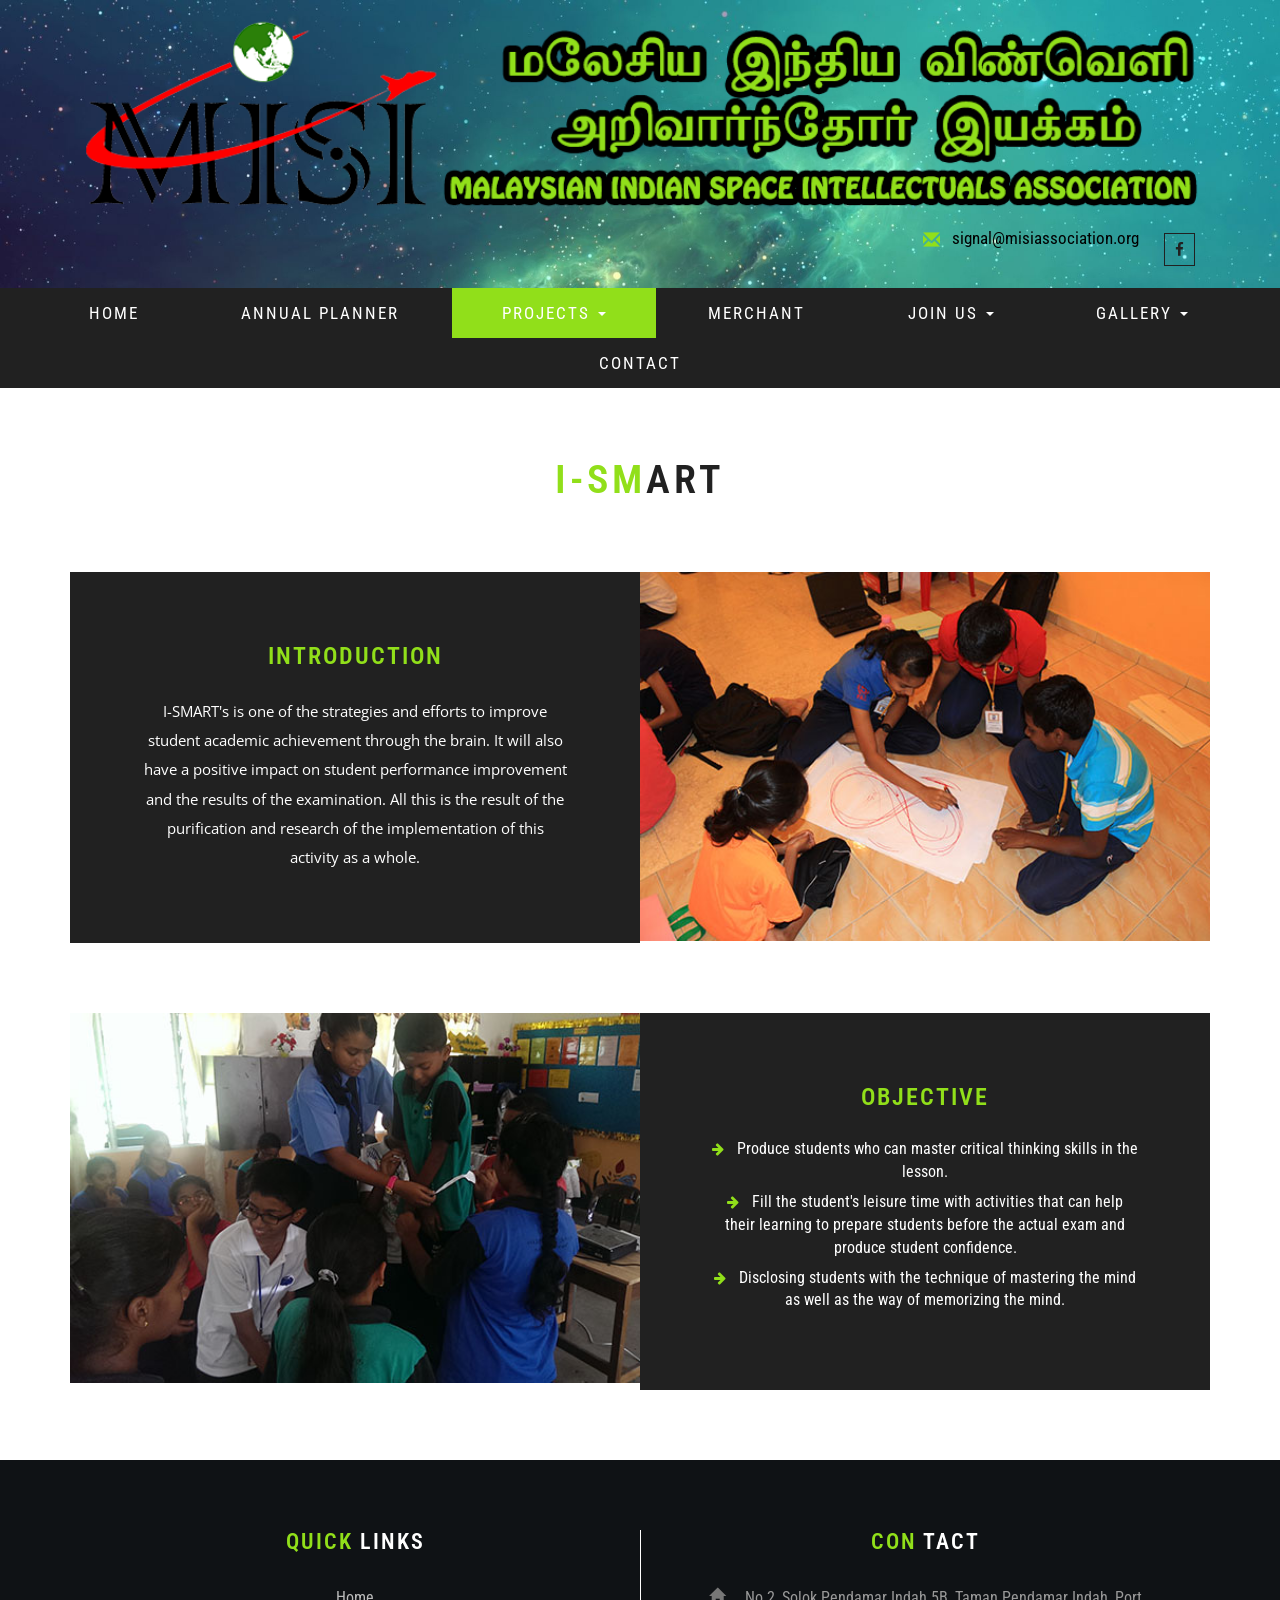
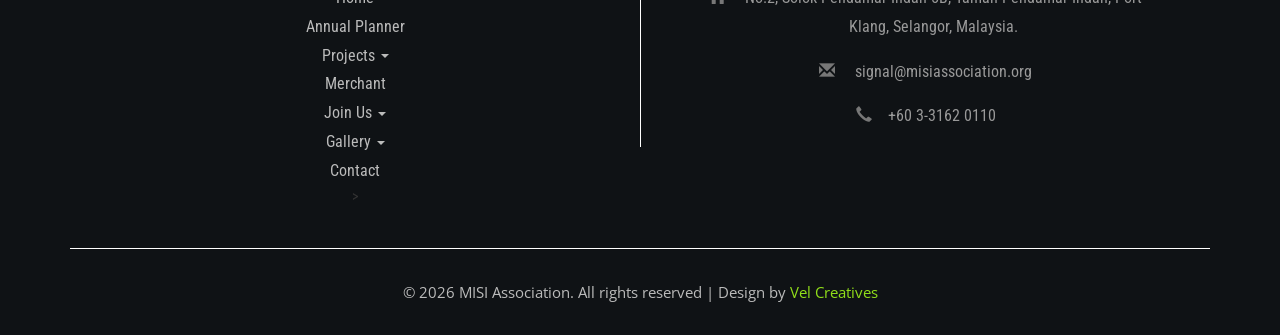
<file: ismart.html>
<!--
Author: W3layouts
Author URL: http://w3layouts.com
License: Creative Commons Attribution 3.0 Unported
License URL: http://creativecommons.org/licenses/by/3.0/
-->
<!DOCTYPE html>
<html lang="en">
<head>
		<link rel="shortcut icon" href="misiV2.ico">
<title>I-Smart | MISI Association</title>   
<link href="css/font-awesome.min.css" rel="stylesheet" type="text/css" media="all" /><!-- fontawesome -->     
<link href="css/bootstrap.min.css" rel="stylesheet" type="text/css" media="all" /><!-- Bootstrap stylesheet -->
<link href="css/style.css" rel="stylesheet" type="text/css" media="all" /><!-- stylesheet -->
<!-- meta tags -->
<meta name="viewport" content="width=device-width, initial-scale=1">
<meta http-equiv="Content-Type" content="text/html; charset=utf-8" />
<meta name="keywords" content="Solar Panel Responsive web template, Bootstrap Web Templates, Flat Web Templates, Android Compatible web template, 
Smartphone Compatible web template, free webdesigns for Nokia, Samsung, LG, Sony Ericsson, Motorola web design" />
<script type="application/x-javascript"> addEventListener("load", function() { setTimeout(hideURLbar, 0); }, false); function hideURLbar(){ window.scrollTo(0,1); } </script>
<!-- //meta tags -->
<!--fonts-->
<link href="//fonts.googleapis.com/css?family=Roboto+Condensed:300,300i,400,400i,700,700i&subset=cyrillic,cyrillic-ext,greek,greek-ext,latin-ext,vietnamese" rel="stylesheet">
<link href="//fonts.googleapis.com/css?family=Open+Sans" rel="stylesheet">
<!--//fonts-->
<script type="text/javascript" src="js/jquery-2.1.4.min.js"></script>
<!-- Required-js -->
<!-- scriptfor smooth drop down-nav -->
<script>
$(document).ready(function(){
    $(".dropdown").hover(            
        function() {
            $('.dropdown-menu', this).stop( true, true ).slideDown("fast");
            $(this).toggleClass('open');        
        },
        function() {
            $('.dropdown-menu', this).stop( true, true ).slideUp("fast");
            $(this).toggleClass('open');       
        }
    );
});
</script>
<!-- //script for smooth drop down-nav -->
</head>
<body>
<!-- header -->
<header>
		<div class="w3layouts-top-strip">
				<div class="container">
						<a href="index.html">
							<img src="images/logo.png" border="0" alt="logo" />
						</a>
						<div class="logo">
		
						</div>
		
						<div class="agileits-contact-info text-right">
							<ul>
								<li>
									<span class="glyphicon glyphicon-envelope" aria-hidden="true"></span>
									<a href="mailto:signal@misiassociation.org">signal@misiassociation.org</a>
								</li>
								<!--<li><span class="glyphicon glyphicon-earphone" aria-hidden="true"></span>+080 264 995</li>-->
								<li class="w3ls-social-icons">
									<a class="facebook" href="https://www.facebook.com/misi.association/">
										<i class="fa fa-facebook"></i>
									</a>
								</li>
							</ul>
						</div>
		
						<div class="clearfix"></div>
						<div class="w3ls-social-icons">
							<!--<a class="facebook" href="https://www.facebook.com/misi.association/"><i class="fa fa-facebook"></i></a>
							<a class="twitter" href="#"><i class="fa fa-twitter"></i></a>
							<a class="pinterest" href="#"><i class="fa fa-pinterest-p"></i></a>
							<a class="linkedin" href="#"><i class="fa fa-linkedin"></i></a>-->
						</div>
					</div>
		</div>
		<!-- navigation -->
		<nav class="navbar navbar-default">
			<div class="container-fluid">
				<!-- Brand and toggle get grouped for better mobile display -->
				<div class="navbar-header">
					<button type="button" class="navbar-toggle collapsed" data-toggle="collapse" data-target="#bs-example-navbar-collapse-1"
					 aria-expanded="false">
						<span class="sr-only">Toggle navigation</span>
						<span class="icon-bar"></span>
						<span class="icon-bar"></span>
						<span class="icon-bar"></span>
					</button>
				</div>

				<!-- Collect the nav links, forms, and other content for toggling -->
				<div class="collapse navbar-collapse" id="bs-example-navbar-collapse-1">
					<ul class="nav navbar-nav">
						<li>
							<a  href="index.html">Home</a>
						</li>
						<li>
								<a  href="annualplanner.html">Annual Planner</a>
							</li>
						<li class="dropdown">
							<a class="active" href="#" class="dropdown-toggle" data-toggle="dropdown" role="button" aria-haspopup="true" aria-expanded="false">Projects
								<span class="caret"></span>
							</a>
							<ul class="dropdown-menu">
								<li>
									<a href="mjap.html"> Malaysian Junior Astronomers Program (MJAP)</a>
								</li>
								<li>
									<a href="jsac.html">Junior Science Adventurers’ Camp (JSAC)</a>
								</li>
								<li>
									<a href="ismart.html">I-Smart</a>
								</li>
								<li>
									<a href="aip.html">Ambitious Innovation Program (AIP)</a>
								</li>
							</ul>
						</li>
						<li>
								<a  href="merchant.html">Merchant</a>
							</li>
						<li class="dropdown">
								<a href="#" class="dropdown-toggle" data-toggle="dropdown" role="button" aria-haspopup="true" aria-expanded="false">Join Us
									<span class="caret"></span>
								</a>
								<ul class="dropdown-menu">
									<li>
										<a href="contact.html">As Partners</a>
									</li>
									<li>
										<a href="contact.html">As Contributors</a>
									</li>
									<li>
										<a href="contact.html">As Volunteer</a>
									</li>
									<li>
										<a href="contact.html">As Participant</a>
									</li>
								</ul>
							</li>
						<li>
								<li class="dropdown">
										<a href="#" class="dropdown-toggle" data-toggle="dropdown" role="button" aria-haspopup="true" aria-expanded="false">Gallery
											<span class="caret"></span>
										</a>
										<ul class="dropdown-menu">
											<li>
												<a href="pictures.html">Pictures</a>
											</li>
											<li>
												<a href="videos.html">Videos</a>
											</li>
										</ul>
									</li>
								<li>
							
						</li>
						<!-- <li>
							<a href="products.html">Products</a>
						</li>
						<li class="dropdown">
							<a href="#" class="dropdown-toggle" data-toggle="dropdown" role="button" aria-haspopup="true" aria-expanded="false">Short Codes
								<span class="caret"></span>
							</a>
							<ul class="dropdown-menu">
								<li>
									<a href="icons.html">Icons Page</a>
								</li>
								<li>
									<a href="typo.html">Typography</a>
								</li>

							</ul>
						</li> -->
						<li>
							<a href="contact.html">Contact</a>
						</li>
					</ul>
				</div>
				<!-- /.navbar-collapse -->
			</div>
			<!-- /.container-fluid -->
		</nav>
		<!-- //navigation -->
	</header>
	<!-- //header -->
	<!-- banner -->
<!-- 	<div class="agile-banner">
	</div> -->
	<!-- //banner -->
	<!-- products -->
	<div class="agile-prod">
	<div class="container">
		<h2 class="w3ls_head">I-SM<span>ART</span></h2>
		<div class="agile-prod1">
			<div class="col-md-6 agile-sub" style=" padding:71px">
				<h4>Introduction</h4>
				<p>I-SMART's is one of the strategies and efforts to improve student academic achievement through the brain. 
					It will also have a positive impact on student performance improvement and the results of the 
					examination. All this is the result of the purification and research of the implementation of this activity as a whole.</p>
				<!-- <ul>
					<li><i class="fa fa-arrow-right" aria-hidden="true"></i> <a href="#">Nullam tristique faucibus pharetra.</a></li>
					<li><i class="fa fa-arrow-right" aria-hidden="true"></i> <a href="#">Pellentesque auctor</a></li>
				</ul> -->
			</div>
			<div class="col-md-6 agile-img">
				<img src="images/g5.2.jpg" alt="image">
			</div>
			<div class="clearfix"> </div>
		</div>
		<div class="agile-prod1">
			<div class="col-md-6 agile-img">
				<img src="images/g6.2.jpg" alt="image">
			</div>
			<div class="col-md-6 agile-sub" style=" padding:70.5px">
				<h4>Objective</h4>
				<!-- <p>Lorem ipsum dolor sit amet, consectetur adipiscing elit, sed do eiusmod tempor incididunt ut labore et dolore magna aliqua.</p> -->
				<ul>
					<li><i class="fa fa-arrow-right" aria-hidden="true"></i> <a href="#">Produce students who can master critical thinking skills in the lesson.</a></li>
					<li><i class="fa fa-arrow-right" aria-hidden="true"></i> <a href="#">Fill the student's leisure time with activities that can help their learning to prepare students before the actual exam and produce student confidence.</a></li>
					<li><i class="fa fa-arrow-right" aria-hidden="true"></i> <a href="#">Disclosing students with the technique of mastering the mind as well as the way of memorizing the mind.</a></li>
				</ul>
			</div>
			<div class="clearfix"> </div>
		</div>
		<!-- <div class="agile-prod1">
			<div class="col-md-6 agile-sub">
				<h4>Lorem ipsum</h4>
				<p>Lorem ipsum dolor sit amet, consectetur adipiscing elit, sed do eiusmod tempor incididunt ut labore et dolore magna aliqua.</p>
				<ul>
					<li><i class="fa fa-arrow-right" aria-hidden="true"></i> <a href="#">Nullam tristique faucibus pharetra.</a></li>
					<li><i class="fa fa-arrow-right" aria-hidden="true"></i> <a href="#">Pellentesque auctor</a></li>
				</ul>
			</div>
			<div class="col-md-6 agile-img">
				<img src="images/g8.jpg" alt="image">
			</div> -->
			<div class="clearfix"> </div>
		</div>
	</div>
</div>
<!-- //products -->
<!-- footer -->
<div class="footer-top">
		<div class="container">
			<div class="col-md-6 w3ls-footer-top">
				<h3>QUICK
					<span>LINKS</span>
				</h3>
				<ul>
						<li>
								<a  href="index.html">Home</a>
							</li>
							<li>
								<a href="annualplanner.html">Annual Planner</a>
							</li>
							<li class="dropdown">
								<a href="#" class="dropdown-toggle" data-toggle="dropdown" role="button" aria-haspopup="true" aria-expanded="false">Projects
									<span class="caret"></span>
								</a>
								<ul class="dropdown-menu">
									<li>
										<a href="mjap.html"> Malaysian Junior Astronomers Program (MJAP)</a>
									</li>
									<li>
										<a href="jsac.html">Junior Science Adventurers’ Camp (JSAC)</a>
									</li>
									<li>
										<a href="ismart.html">I-Smart</a>
									</li>
									<li>
										<a href="aip.html">Ambitious Innovation Program (AIP)</a>
									</li>
								</ul>
							</li>
							<li>
								<a href="merchant.html">Merchant</a>
							</li>
							<li class="dropdown">
								<a href="#" class="dropdown-toggle" data-toggle="dropdown" role="button" aria-haspopup="true" aria-expanded="false">Join Us
									<span class="caret"></span>
								</a>
								<ul class="dropdown-menu">
									<li>
										<a href="contact.html">As Partners</a>
									</li>
									<li>
										<a href="contact.html">As Contributors</a>
									</li>
									<li>
										<a href="contact.html">As Volunteer</a>
									</li>
									<li>
										<a href="contact.html">As Participant</a>
									</li>
								</ul>
							</li>
							<li>
								<li class="dropdown">
									<a href="#" class="dropdown-toggle" data-toggle="dropdown" role="button" aria-haspopup="true" aria-expanded="false">Gallery
										<span class="caret"></span>
									</a>
									<ul class="dropdown-menu">
										<li>
											<a href="pictures.html">Pictures</a>
										</li>
										<li>
											<a href="videos.html">Videos</a>
	
										</li>
									</ul>
								</li>
							</li>
							<li>
									<a href="contact.html">Contact</a>
								</li>
				</ul>>
			</div>
			<div class="col-md-6 wthree-footer-top">
				<h3>CON
					<span>TACT</span>
				</h3>
				<ul>
					<li><span class="glyphicon glyphicon-home" aria-hidden="true"></span> No.2, Solok Pendamar Indah 5B, Taman Pendamar Indah, Port Klang, Selangor, Malaysia.</li>
					<li>
						<span class="glyphicon glyphicon-envelope" aria-hidden="true"></span>
						<a href="mailto:info@misi-association.com">signal@misiassociation.org</a>
					</li>
					<li><span class="glyphicon glyphicon-earphone" aria-hidden="true"></span>+60 3-3162 0110</li>
				</ul>
			</div>

			<!-- <div class="col-md-5 w3l-footer-top">
				<h3>NEWS
					<span>LETTER</span>
				</h3>
				<p>Quis autem vel eum iure reprehenderit qui in ea voluptate velit reprehenderit qui in ea.</p>

				<form action="#" method="post" class="newsletter">
					<input class="email" type="email" placeholder="Your email..." required>
					<input type="submit" class="submit" value="">
				</form>
			</div> -->
			<div class="clearfix"></div>
			<div class="footer-w3layouts">
				<div class="agile-copy">
					<p>© <script>document.write(new Date().getFullYear());</script> MISI Association. All rights reserved | Design by
						<a href="http://www.velcreatives.net/">Vel Creatives</a>
					</p>
				</div>
			</div>
		</div>
	</div>

<!-- //footer -->
<!-- jQuery (necessary for Bootstrap's JavaScript plugins) -->
<script src="js/bootstrap.js"></script>
</body>
</html>
</file>
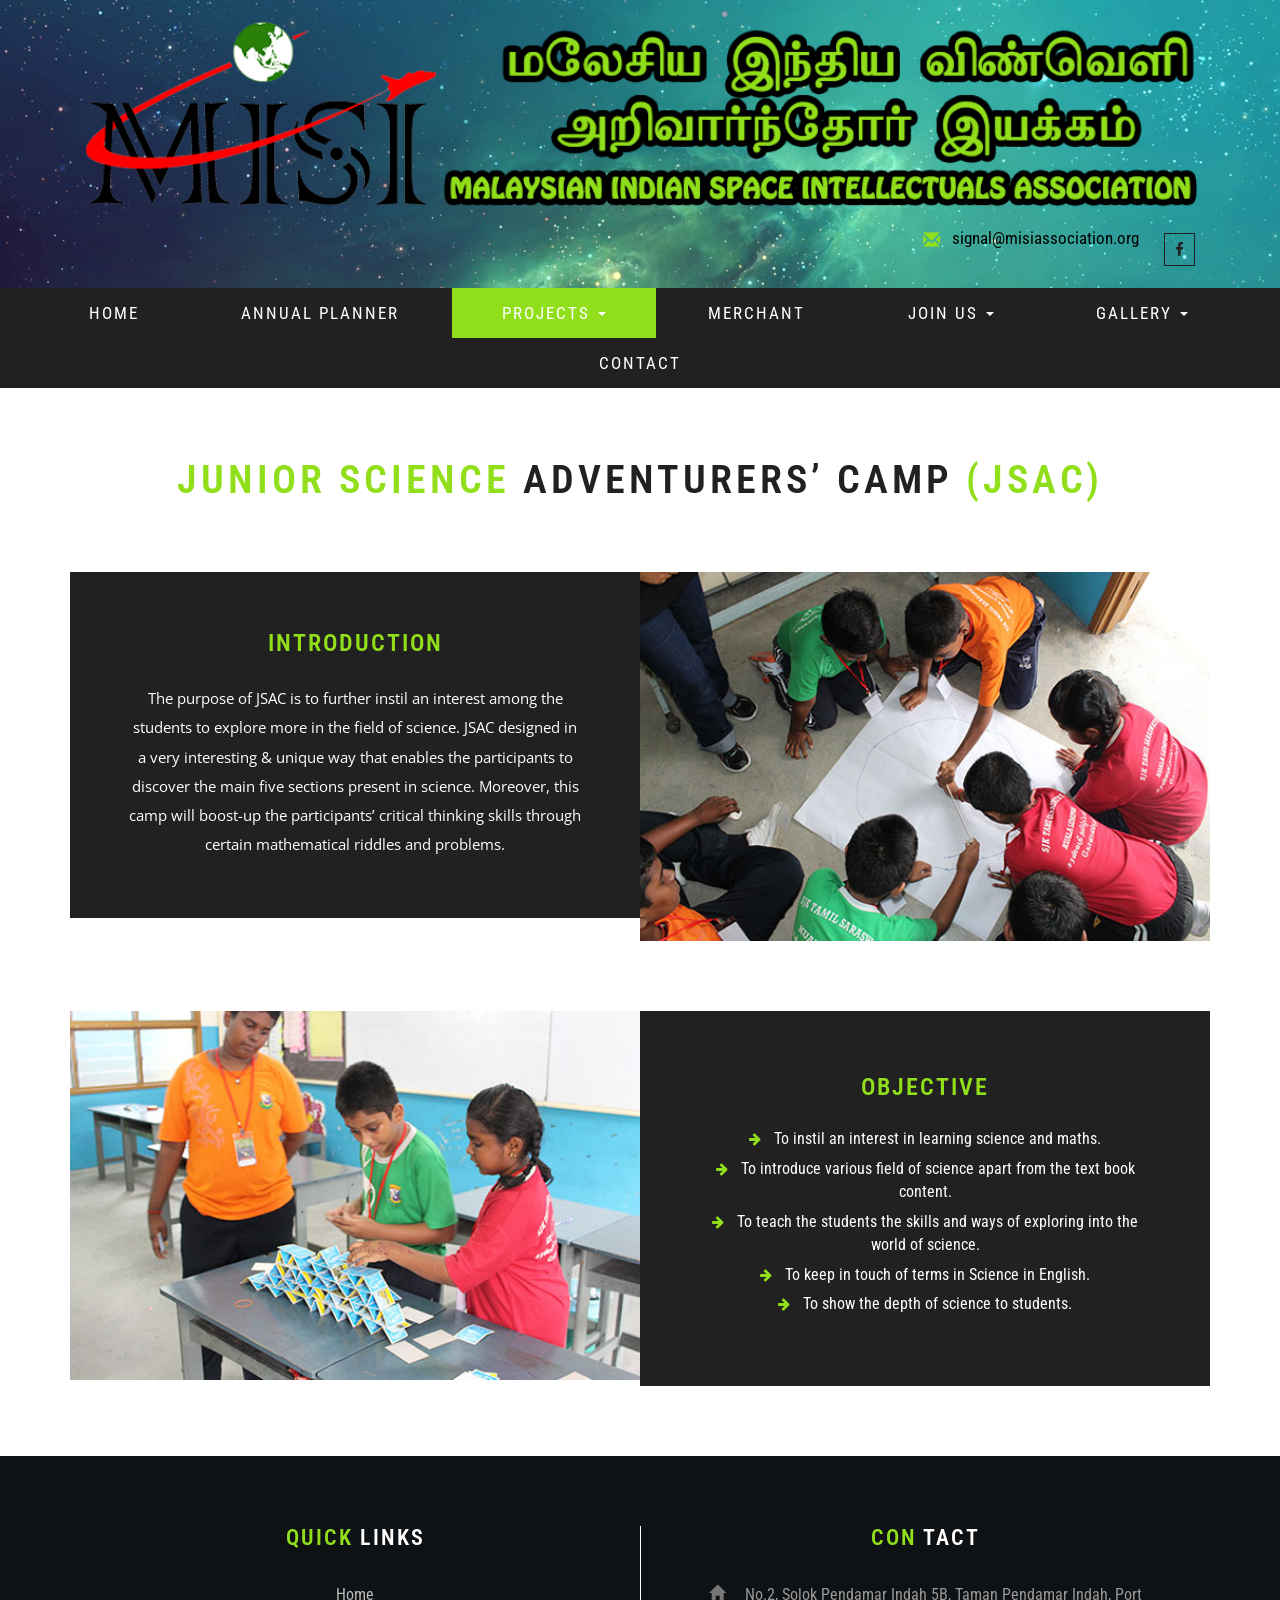
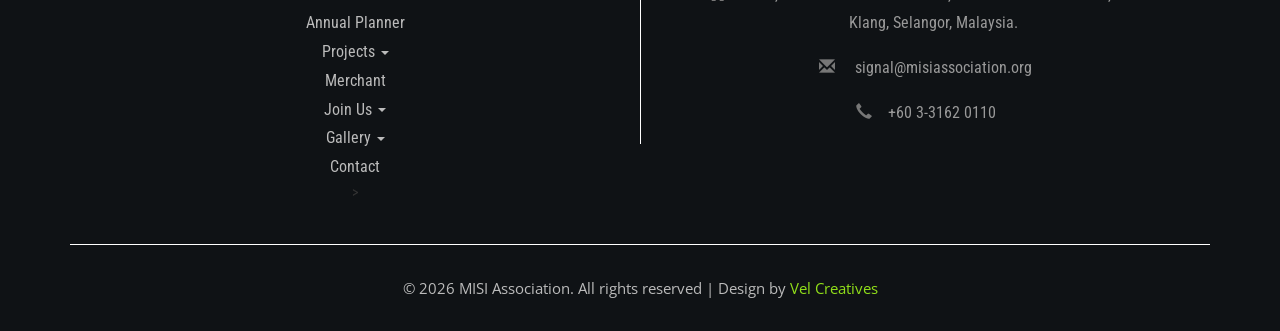
<file: jsac.html>
<!--
Author: W3layouts
Author URL: http://w3layouts.com
License: Creative Commons Attribution 3.0 Unported
License URL: http://creativecommons.org/licenses/by/3.0/
-->
<!DOCTYPE html>
<html lang="en">
<head>
		<link rel="shortcut icon" href="misiV2.ico">
		<title>Junior Science Adventurers’ Camp (JSAC) | MISI Association</title>
<link href="css/font-awesome.min.css" rel="stylesheet" type="text/css" media="all" /><!-- fontawesome -->     
<link href="css/bootstrap.min.css" rel="stylesheet" type="text/css" media="all" /><!-- Bootstrap stylesheet -->
<link href="css/style.css" rel="stylesheet" type="text/css" media="all" /><!-- stylesheet -->
<!-- meta tags -->
<meta name="viewport" content="width=device-width, initial-scale=1">
<meta http-equiv="Content-Type" content="text/html; charset=utf-8" />
<meta name="keywords" content="Solar Panel Responsive web template, Bootstrap Web Templates, Flat Web Templates, Android Compatible web template, 
Smartphone Compatible web template, free webdesigns for Nokia, Samsung, LG, Sony Ericsson, Motorola web design" />
<script type="application/x-javascript"> addEventListener("load", function() { setTimeout(hideURLbar, 0); }, false); function hideURLbar(){ window.scrollTo(0,1); } </script>
<!-- //meta tags -->
<!--fonts-->
<link href="//fonts.googleapis.com/css?family=Roboto+Condensed:300,300i,400,400i,700,700i&subset=cyrillic,cyrillic-ext,greek,greek-ext,latin-ext,vietnamese" rel="stylesheet">
<link href="//fonts.googleapis.com/css?family=Open+Sans" rel="stylesheet">
<!--//fonts-->
<script type="text/javascript" src="js/jquery-2.1.4.min.js"></script>
<!-- Required-js -->
<!-- scriptfor smooth drop down-nav -->
<script>
$(document).ready(function(){
    $(".dropdown").hover(            
        function() {
            $('.dropdown-menu', this).stop( true, true ).slideDown("fast");
            $(this).toggleClass('open');        
        },
        function() {
            $('.dropdown-menu', this).stop( true, true ).slideUp("fast");
            $(this).toggleClass('open');       
        }
    );
});
</script>
<!-- //script for smooth drop down-nav -->
</head>
<body>
<!-- header -->
<header>
		<div class="w3layouts-top-strip">
				<div class="container">
						<a href="index.html">
							<img src="images/logo.png" border="0" alt="logo" />
						</a>
						<div class="logo">
		
						</div>
		
						<div class="agileits-contact-info text-right">
							<ul>
								<li>
									<span class="glyphicon glyphicon-envelope" aria-hidden="true"></span>
									<a href="mailto:signal@misiassociation.org">signal@misiassociation.org</a>
								</li>
								<!--<li><span class="glyphicon glyphicon-earphone" aria-hidden="true"></span>+080 264 995</li>-->
								<li class="w3ls-social-icons">
									<a class="facebook" href="https://www.facebook.com/misi.association/">
										<i class="fa fa-facebook"></i>
									</a>
								</li>
							</ul>
						</div>
		
						<div class="clearfix"></div>
						<div class="w3ls-social-icons">
							<!--<a class="facebook" href="https://www.facebook.com/misi.association/"><i class="fa fa-facebook"></i></a>
							<a class="twitter" href="#"><i class="fa fa-twitter"></i></a>
							<a class="pinterest" href="#"><i class="fa fa-pinterest-p"></i></a>
							<a class="linkedin" href="#"><i class="fa fa-linkedin"></i></a>-->
						</div>
					</div>
		</div>
		<!-- navigation -->
		<nav class="navbar navbar-default">
			<div class="container-fluid">
				<!-- Brand and toggle get grouped for better mobile display -->
				<div class="navbar-header">
					<button type="button" class="navbar-toggle collapsed" data-toggle="collapse" data-target="#bs-example-navbar-collapse-1"
					 aria-expanded="false">
						<span class="sr-only">Toggle navigation</span>
						<span class="icon-bar"></span>
						<span class="icon-bar"></span>
						<span class="icon-bar"></span>
					</button>
				</div>

				<!-- Collect the nav links, forms, and other content for toggling -->
				<div class="collapse navbar-collapse" id="bs-example-navbar-collapse-1">
					<ul class="nav navbar-nav">
						<li>
							<a  href="index.html">Home</a>
						</li>
						<li>
								<a  href="annualplanner.html">Annual Planner</a>
							</li>
						<li class="dropdown">
							<a class="active" href="#" class="dropdown-toggle" data-toggle="dropdown" role="button" aria-haspopup="true" aria-expanded="false">Projects
								<span class="caret"></span>
							</a>
							<ul class="dropdown-menu">
								<li>
									<a href="mjap.html"> Malaysian Junior Astronomers Program (MJAP)</a>
								</li>
								<li>
									<a href="jsac.html">Junior Science Adventurers’ Camp (JSAC)</a>
								</li>
								<li>
									<a href="ismart.html">I-Smart</a>
								</li>
								<li>
									<a href="aip.html">Ambitious Innovation Program (AIP)</a>
								</li>
							</ul>
						</li>
						<li>
								<a  href="merchant.html">Merchant</a>
							</li>
						<li class="dropdown">
								<a href="#" class="dropdown-toggle" data-toggle="dropdown" role="button" aria-haspopup="true" aria-expanded="false">Join Us
									<span class="caret"></span>
								</a>
								<ul class="dropdown-menu">
									<li>
										<a href="contact.html">As Partners</a>
									</li>
									<li>
										<a href="contact.html">As Contributors</a>
									</li>
									<li>
										<a href="contact.html">As Volunteer</a>
									</li>
									<li>
										<a href="contact.html">As Participant</a>
									</li>
								</ul>
							</li>
						<li>
								<li class="dropdown">
										<a href="#" class="dropdown-toggle" data-toggle="dropdown" role="button" aria-haspopup="true" aria-expanded="false">Gallery
											<span class="caret"></span>
										</a>
										<ul class="dropdown-menu">
											<li>
												<a href="pictures.html">Pictures</a>
											</li>
											<li>
												<a href="videos.html">Videos</a>
											</li>
										</ul>
									</li>
								<li>
							
						</li>
						<!-- <li>
							<a href="products.html">Products</a>
						</li>
						<li class="dropdown">
							<a href="#" class="dropdown-toggle" data-toggle="dropdown" role="button" aria-haspopup="true" aria-expanded="false">Short Codes
								<span class="caret"></span>
							</a>
							<ul class="dropdown-menu">
								<li>
									<a href="icons.html">Icons Page</a>
								</li>
								<li>
									<a href="typo.html">Typography</a>
								</li>

							</ul>
						</li> -->
						<li>
							<a href="contact.html">Contact</a>
						</li>
					</ul>
				</div>
				<!-- /.navbar-collapse -->
			</div>
			<!-- /.container-fluid -->
		</nav>
		<!-- //navigation -->
	</header>
	<!-- //header -->
	<!-- banner -->
	<!-- <div class="agile-banner">
	</div> -->
	<!-- //banner -->
	<!-- products -->
	<div class="agile-prod">
	<div class="container">
		<h2 class="w3ls_head">Junior Science<span> Adventurers’ Camp</span> (JSAC)</h2>
		<p></p>
		<div class="agile-prod1">
			<div class="col-md-6 agile-sub" style=" padding:58.1px">
				<h4>Introduction</h4>
				<p>The purpose of JSAC is to further instil an interest among the students to explore more in the 
					field of science. JSAC designed in a very interesting & unique way that enables the participants to 
					discover the main five sections present in science. Moreover, this camp will boost-up the participants’ 
					critical thinking skills through certain mathematical riddles and problems. </p>
				<!-- <ul>
					<li><i class="fa fa-arrow-right" aria-hidden="true"></i> <a href="#">Nullam tristique faucibus pharetra.</a></li>
					<li><i class="fa fa-arrow-right" aria-hidden="true"></i> <a href="#">Pellentesque auctor</a></li>
				</ul> -->
			</div>
			<div class="col-md-6 agile-img">
				<img src="images/g5.1.jpg" alt="image">
			</div>
			<div class="clearfix"> </div>
		</div>
		<div class="agile-prod1">
			<div class="col-md-6 agile-img">
				<img src="images/g6.1.jpg" alt="image">
			</div>
			<div class="col-md-6 agile-sub" style=" padding:63px">
				<h4>Objective</h4>
				<!-- <p>Lorem ipsum dolor sit amet, consectetur adipiscing elit, sed do eiusmod tempor incididunt ut labore et dolore magna aliqua.</p> -->
				<ul>
					<li><i class="fa fa-arrow-right" aria-hidden="true"></i> <a href="#">To instil an interest in learning science and maths.</a></li>
					<li><i class="fa fa-arrow-right" aria-hidden="true"></i> <a href="#">To introduce various field of science apart from the text book content.</a></li>
					<li><i class="fa fa-arrow-right" aria-hidden="true"></i> <a href="#">To teach the students the skills and ways of exploring into the world of science.</a></li>
					<li><i class="fa fa-arrow-right" aria-hidden="true"></i> <a href="#">To keep in touch of terms in Science in English.</a></li>
					<li><i class="fa fa-arrow-right" aria-hidden="true"></i> <a href="#">To show the depth of science to students.</a></li>
				</ul>
			</div>
			<div class="clearfix"> </div>
		</div>
		<!-- <div class="agile-prod1">
			<div class="col-md-6 agile-sub">
				<h4>Lorem ipsum</h4>
				<p>Lorem ipsum dolor sit amet, consectetur adipiscing elit, sed do eiusmod tempor incididunt ut labore et dolore magna aliqua.</p>
				<ul>
					<li><i class="fa fa-arrow-right" aria-hidden="true"></i> <a href="#">Nullam tristique faucibus pharetra.</a></li>
					<li><i class="fa fa-arrow-right" aria-hidden="true"></i> <a href="#">Pellentesque auctor</a></li>
				</ul>
			</div>
			<div class="col-md-6 agile-img">
				<img src="images/g8.jpg" alt="image">
			</div> -->
			<div class="clearfix"> </div>
		</div>
	</div>
</div>
<!-- //products -->
<!-- footer -->
<div class="footer-top">
		<div class="container">
			<div class="col-md-6 w3ls-footer-top">
				<h3>QUICK
					<span>LINKS</span>
				</h3>
				<ul>
						<li>
								<a  href="index.html">Home</a>
							</li>
							<li>
								<a href="annualplanner.html">Annual Planner</a>
							</li>
							<li class="dropdown">
								<a href="#" class="dropdown-toggle" data-toggle="dropdown" role="button" aria-haspopup="true" aria-expanded="false">Projects
									<span class="caret"></span>
								</a>
								<ul class="dropdown-menu">
									<li>
										<a href="mjap.html"> Malaysian Junior Astronomers Program (MJAP)</a>
									</li>
									<li>
										<a href="jsac.html">Junior Science Adventurers’ Camp (JSAC)</a>
									</li>
									<li>
										<a href="ismart.html">I-Smart</a>
									</li>
									<li>
										<a href="aip.html">Ambitious Innovation Program (AIP)</a>
									</li>
								</ul>
							</li>
							<li>
								<a href="merchant.html">Merchant</a>
							</li>
							<li class="dropdown">
								<a href="#" class="dropdown-toggle" data-toggle="dropdown" role="button" aria-haspopup="true" aria-expanded="false">Join Us
									<span class="caret"></span>
								</a>
								<ul class="dropdown-menu">
									<li>
										<a href="contact.html">As Partners</a>
									</li>
									<li>
										<a href="contact.html">As Contributors</a>
									</li>
									<li>
										<a href="contact.html">As Volunteer</a>
									</li>
									<li>
										<a href="contact.html">As Participant</a>
									</li>
								</ul>
							</li>
							<li>
								<li class="dropdown">
									<a href="#" class="dropdown-toggle" data-toggle="dropdown" role="button" aria-haspopup="true" aria-expanded="false">Gallery
										<span class="caret"></span>
									</a>
									<ul class="dropdown-menu">
										<li>
											<a href="pictures.html">Pictures</a>
										</li>
										<li>
											<a href="videos.html">Videos</a>
	
										</li>
									</ul>
								</li>
							</li>
							<li>
									<a href="contact.html">Contact</a>
								</li>
				</ul>>
			</div>
			<div class="col-md-6 wthree-footer-top">
				<h3>CON
					<span>TACT</span>
				</h3>
				<ul>
					<li><span class="glyphicon glyphicon-home" aria-hidden="true"></span> No.2, Solok Pendamar Indah 5B, Taman Pendamar Indah, Port Klang, Selangor, Malaysia.</li>
					<li>
						<span class="glyphicon glyphicon-envelope" aria-hidden="true"></span>
						<a href="mailto:info@misi-association.com">signal@misiassociation.org</a>
					</li>
					<li><span class="glyphicon glyphicon-earphone" aria-hidden="true"></span>+60 3-3162 0110</li>
				</ul>
			</div>

			<!-- <div class="col-md-5 w3l-footer-top">
				<h3>NEWS
					<span>LETTER</span>
				</h3>
				<p>Quis autem vel eum iure reprehenderit qui in ea voluptate velit reprehenderit qui in ea.</p>

				<form action="#" method="post" class="newsletter">
					<input class="email" type="email" placeholder="Your email..." required>
					<input type="submit" class="submit" value="">
				</form>
			</div> -->
			<div class="clearfix"></div>
			<div class="footer-w3layouts">
				<div class="agile-copy">
					<p>© <script>document.write(new Date().getFullYear());</script> MISI Association. All rights reserved | Design by
						<a href="http://www.velcreatives.net/">Vel Creatives</a>
					</p>
				</div>
			</div>
		</div>
	</div>

<!-- //footer -->
<!-- jQuery (necessary for Bootstrap's JavaScript plugins) -->
<script src="js/bootstrap.js"></script>
</body>
</html>
</file>
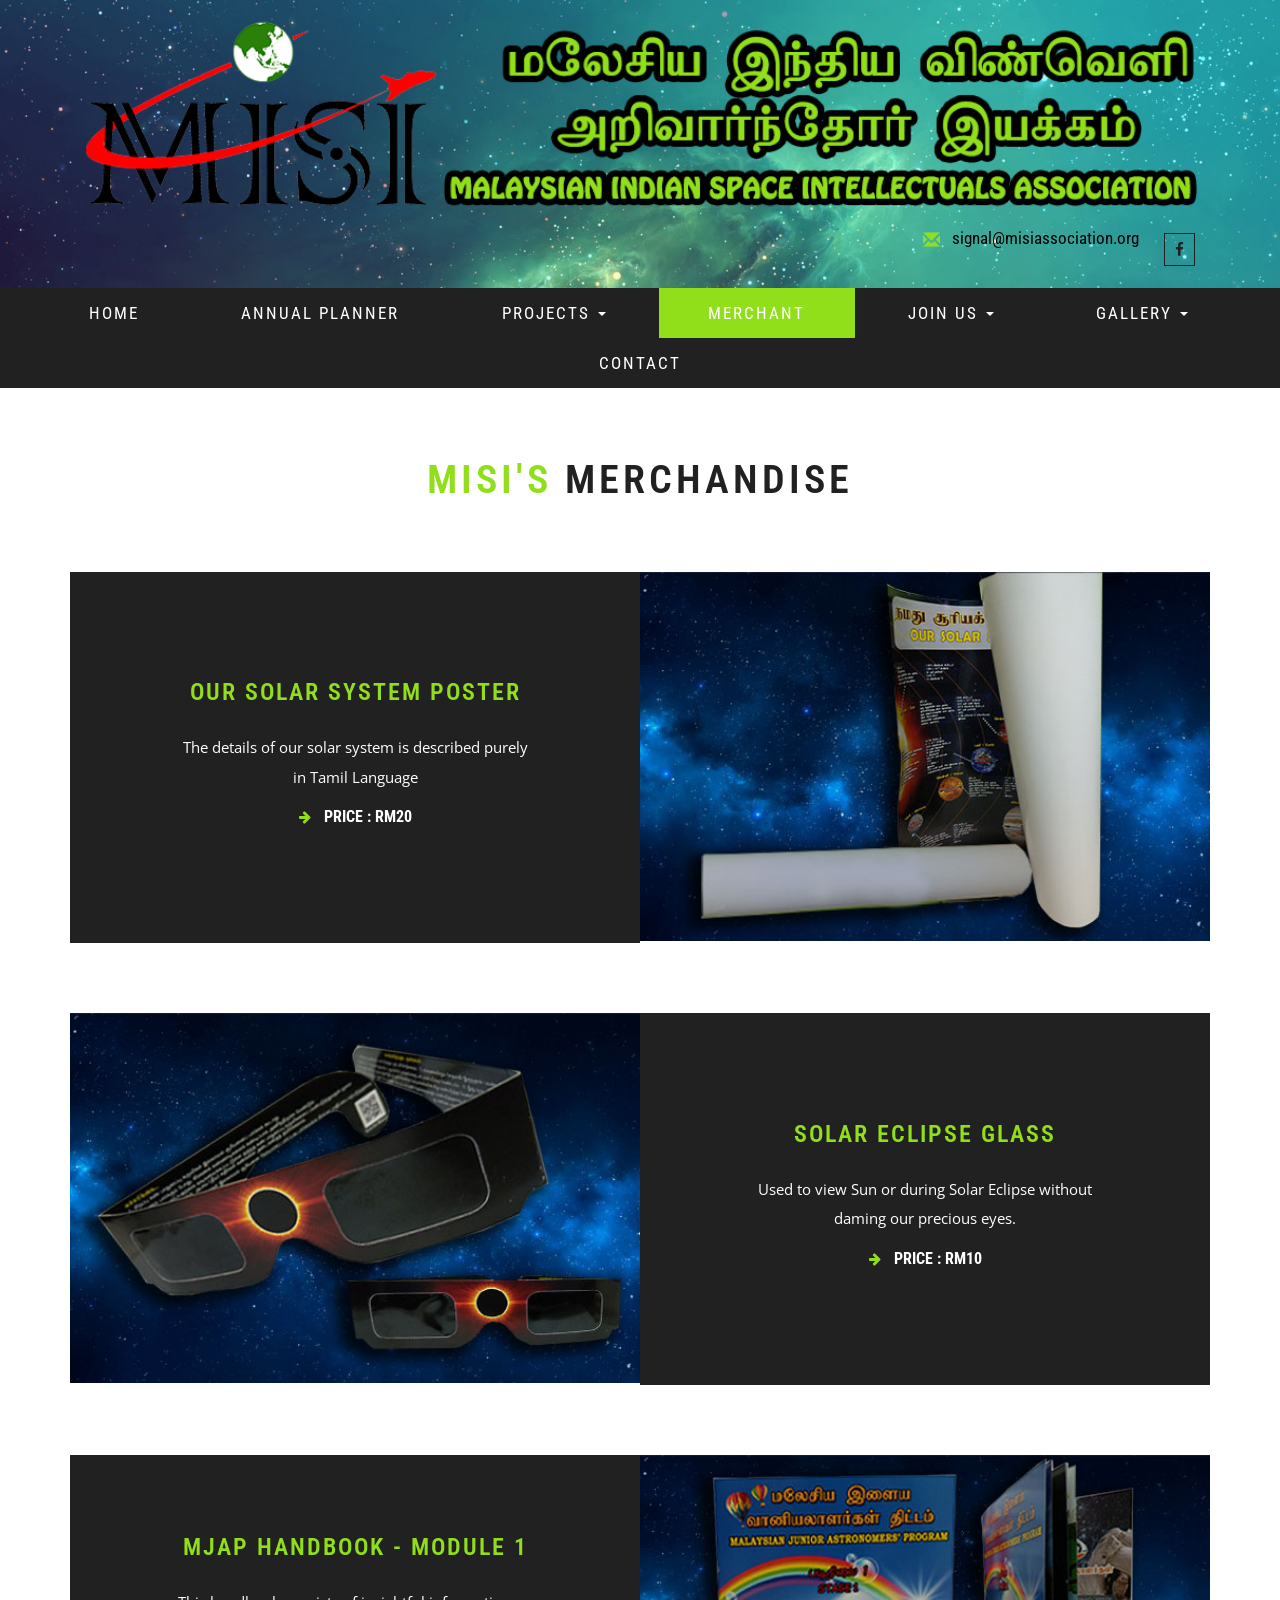
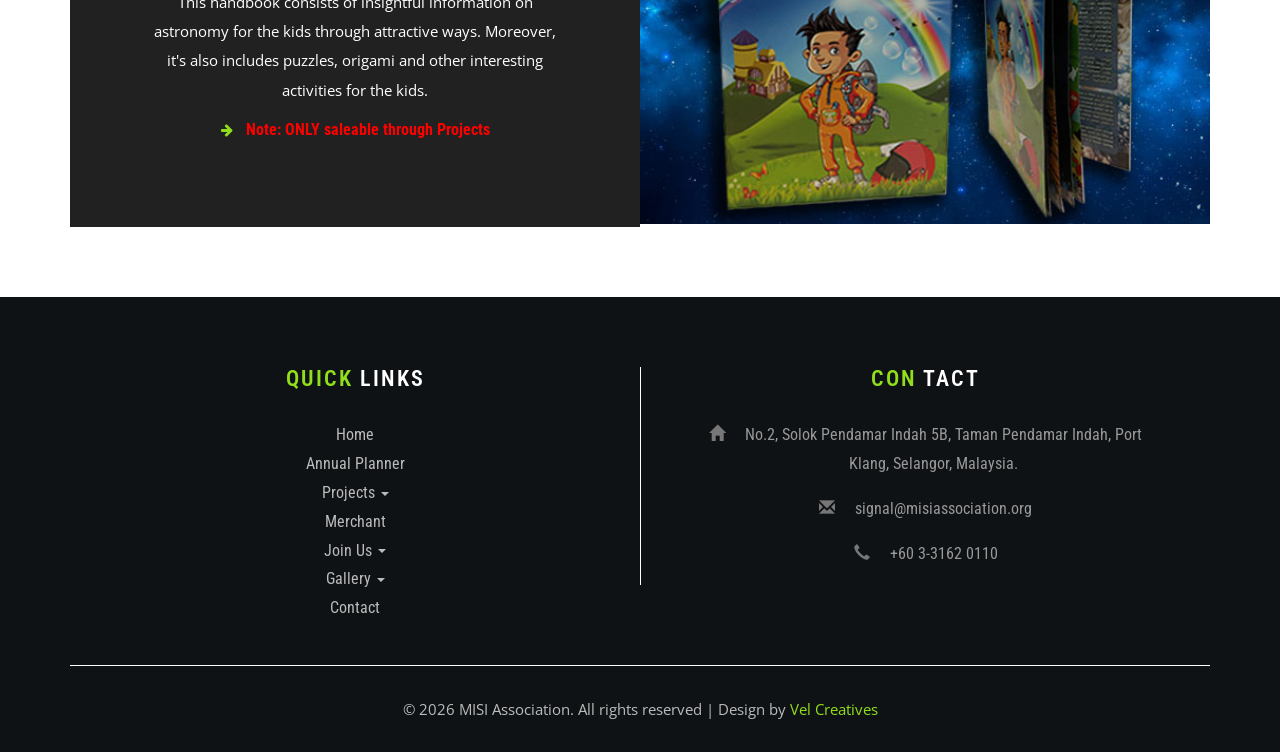
<file: merchant.html>
<!--
Author: W3layouts
Author URL: http://w3layouts.com
License: Creative Commons Attribution 3.0 Unported
License URL: http://creativecommons.org/licenses/by/3.0/
-->
<!DOCTYPE html>
<html lang="en">
<head>
		<link rel="shortcut icon" href="misiV2.ico">
<title>Merchant | MISI Association</title>    
<link href="css/font-awesome.min.css" rel="stylesheet" type="text/css" media="all" /><!-- fontawesome -->     
<link href="css/bootstrap.min.css" rel="stylesheet" type="text/css" media="all" /><!-- Bootstrap stylesheet -->
<link href="css/style.css" rel="stylesheet" type="text/css" media="all" /><!-- stylesheet -->
<!-- meta tags -->
<meta name="viewport" content="width=device-width, initial-scale=1">
<meta http-equiv="Content-Type" content="text/html; charset=utf-8" />
<meta name="keywords" content="Solar Panel Responsive web template, Bootstrap Web Templates, Flat Web Templates, Android Compatible web template, 
Smartphone Compatible web template, free webdesigns for Nokia, Samsung, LG, Sony Ericsson, Motorola web design" />
<script type="application/x-javascript"> addEventListener("load", function() { setTimeout(hideURLbar, 0); }, false); function hideURLbar(){ window.scrollTo(0,1); } </script>
<!-- //meta tags -->
<!--fonts-->
<link href="//fonts.googleapis.com/css?family=Roboto+Condensed:300,300i,400,400i,700,700i&subset=cyrillic,cyrillic-ext,greek,greek-ext,latin-ext,vietnamese" rel="stylesheet">
<link href="//fonts.googleapis.com/css?family=Open+Sans" rel="stylesheet">
<!--//fonts-->
<script type="text/javascript" src="js/jquery-2.1.4.min.js"></script>
<!-- Required-js -->
<!-- scriptfor smooth drop down-nav -->
<script>
$(document).ready(function(){
    $(".dropdown").hover(            
        function() {
            $('.dropdown-menu', this).stop( true, true ).slideDown("fast");
            $(this).toggleClass('open');        
        },
        function() {
            $('.dropdown-menu', this).stop( true, true ).slideUp("fast");
            $(this).toggleClass('open');       
        }
    );
});
</script>
<!-- //script for smooth drop down-nav -->
</head>
<body>
<!-- header -->
<header>
		<div class="w3layouts-top-strip">
				<div class="container">
						<a href="index.html">
							<img src="images/logo.png" border="0" alt="logo" />
						</a>
						<div class="logo">
		
						</div>
		
						<div class="agileits-contact-info text-right">
							<ul>
								<li>
									<span class="glyphicon glyphicon-envelope" aria-hidden="true"></span>
									<a href="mailto:signal@misiassociation.org">signal@misiassociation.org</a>
								</li>
								<!--<li><span class="glyphicon glyphicon-earphone" aria-hidden="true"></span>+080 264 995</li>-->
								<li class="w3ls-social-icons">
									<a class="facebook" href="https://www.facebook.com/misi.association/">
										<i class="fa fa-facebook"></i>
									</a>
								</li>
							</ul>
						</div>
		
						<div class="clearfix"></div>
						<div class="w3ls-social-icons">
							<!--<a class="facebook" href="https://www.facebook.com/misi.association/"><i class="fa fa-facebook"></i></a>
							<a class="twitter" href="#"><i class="fa fa-twitter"></i></a>
							<a class="pinterest" href="#"><i class="fa fa-pinterest-p"></i></a>
							<a class="linkedin" href="#"><i class="fa fa-linkedin"></i></a>-->
						</div>
					</div>
		</div>
		<!-- navigation -->
		<nav class="navbar navbar-default">
			<div class="container-fluid">
				<!-- Brand and toggle get grouped for better mobile display -->
				<div class="navbar-header">
					<button type="button" class="navbar-toggle collapsed" data-toggle="collapse" data-target="#bs-example-navbar-collapse-1"
					 aria-expanded="false">
						<span class="sr-only">Toggle navigation</span>
						<span class="icon-bar"></span>
						<span class="icon-bar"></span>
						<span class="icon-bar"></span>
					</button>
				</div>

				<!-- Collect the nav links, forms, and other content for toggling -->
				<div class="collapse navbar-collapse" id="bs-example-navbar-collapse-1">
					<ul class="nav navbar-nav">
						<li>
							<a  href="index.html">Home</a>
						</li>
						<li>
								<a  href="annualplanner.html">Annual Planner</a>
							</li>
						<li class="dropdown">
							<a  href="#" class="dropdown-toggle" data-toggle="dropdown" role="button" aria-haspopup="true" aria-expanded="false">Projects
								<span class="caret"></span>
							</a>
							<ul class="dropdown-menu">
								<li>
									<a href="mjap.html"> Malaysian Junior Astronomers Program (MJAP)</a>
								</li>
								<li>
									<a href="jsac.html">Junior Science Adventurers’ Camp (JSAC)</a>
								</li>
								<li>
									<a href="ismart.html">I-Smart</a>
								</li>
								<li>
									<a href="aip.html">Ambitious Innovation Program (AIP)</a>
								</li>
							</ul>
						</li>
						<li>
								<a class="active" href="merchant.html">Merchant</a>
							</li>
						<li class="dropdown">
								<a href="#" class="dropdown-toggle" data-toggle="dropdown" role="button" aria-haspopup="true" aria-expanded="false">Join Us
									<span class="caret"></span>
								</a>
								<ul class="dropdown-menu">
									<li>
										<a href="contact.html">As Partners</a>
									</li>
									<li>
										<a href="contact.html">As Contributors</a>
									</li>
									<li>
										<a href="contact.html">As Volunteer</a>
									</li>
									<li>
										<a href="contact.html">As Participant</a>
									</li>
								</ul>
							</li>
						<li>
								<li class="dropdown">
										<a href="#" class="dropdown-toggle" data-toggle="dropdown" role="button" aria-haspopup="true" aria-expanded="false">Gallery
											<span class="caret"></span>
										</a>
										<ul class="dropdown-menu">
											<li>
												<a href="pictures.html">Pictures</a>
											</li>
											<li>
												<a href="videos.html">Videos</a>
											</li>
										</ul>
									</li>
								<li>
							
						</li>
						<!-- <li>
							<a href="products.html">Products</a>
						</li>
						<li class="dropdown">
							<a href="#" class="dropdown-toggle" data-toggle="dropdown" role="button" aria-haspopup="true" aria-expanded="false">Short Codes
								<span class="caret"></span>
							</a>
							<ul class="dropdown-menu">
								<li>
									<a href="icons.html">Icons Page</a>
								</li>
								<li>
									<a href="typo.html">Typography</a>
								</li>

							</ul>
						</li> -->
						<li>
							<a href="contact.html">Contact</a>
						</li>
					</ul>
				</div>
				<!-- /.navbar-collapse -->
			</div>
			<!-- /.container-fluid -->
		</nav>
		<!-- //navigation -->
	</header>
	<!-- //header -->
	<!-- banner -->
	<!-- <div class="agile-banner">
	</div> -->
	<!-- //banner -->
	<!-- products -->
	<div class="agile-prod">
	<div class="container">
		<h2 class="w3ls_head">MISI's <span>Merchandise</span></h2>
		<div class="agile-prod1">
			<div class="col-md-6 agile-sub" style=" padding:107.5px">
				<h4>Our Solar System Poster</h4>
				<p>The details of our solar system is described purely in Tamil Language</p>
				<ul>
					<li><i class="fa fa-arrow-right" aria-hidden="true"></i> <a href="#"><strong>PRICE : RM20</strong></a></li>
					<!-- <li><i class="fa fa-arrow-right" aria-hidden="true"></i> <a href="#">Pellentesque auctor</a></li> -->
				</ul>
			</div>
			<div class="col-md-6 agile-img">
				<img src="images/g5.4.jpg" alt="image">
			</div>
			<div class="clearfix"> </div>
		</div>
		<div class="agile-prod1">
			<div class="col-md-6 agile-img">
				<img src="images/g6.4.jpg" alt="image">
			</div>
			<div class="col-md-6 agile-sub"  style=" padding:107.5px">
				<h4>Solar Eclipse Glass</h4>
				<p>Used to view Sun or during Solar Eclipse without daming our precious eyes.</p>
				<ul>
					<li><i class="fa fa-arrow-right" aria-hidden="true"></i> <a href="#"><strong>PRICE : RM10</strong></a></li>
					<!-- <li><i class="fa fa-arrow-right" aria-hidden="true"></i> <a href="#">Pellentesque auctor</a></li> -->
				</ul>
			</div>
			<div class="clearfix"> </div>
		</div>
		 <div class="agile-prod1">
			<div class="col-md-6 agile-sub" style=" padding:78.5px">
				<h4>MJAP Handbook - Module 1</h4>
				<p>This handbook consists of insightful information on astronomy for the kids through attractive ways. Moreover, 
					it's also includes puzzles, origami and other interesting activities for the kids.</p>
				<ul>
					<!-- <li><i class="fa fa-arrow-right" aria-hidden="true"></i> <a href="#">Nullam tristique faucibus pharetra.</a></li> -->
					<li><i class="fa fa-arrow-right" aria-hidden="true"></i> <a href="#"><strong style="color:red">Note: ONLY saleable through Projects</strong></a></li>
				</ul>
			</div>
			<div class="col-md-6 agile-img">
				<img src="images/g8.1.jpg" alt="image">
			</div>
			<div class="clearfix"> </div>
		</div> 
	</div>
</div>
<!-- //products -->
<!-- footer -->
<div class="footer-top">
		<div class="container">
			<div class="col-md-6 w3ls-footer-top">
				<h3>QUICK
					<span>LINKS</span>
				</h3>
				<ul>
						<li>
								<a  href="index.html">Home</a>
							</li>
							<li>
								<a href="annualplanner.html">Annual Planner</a>
							</li>
							<li class="dropdown">
								<a href="#" class="dropdown-toggle" data-toggle="dropdown" role="button" aria-haspopup="true" aria-expanded="false">Projects
									<span class="caret"></span>
								</a>
								<ul class="dropdown-menu">
									<li>
										<a href="mjap.html"> Malaysian Junior Astronomers Program (MJAP)</a>
									</li>
									<li>
										<a href="jsac.html">Junior Science Adventurers’ Camp (JSAC)</a>
									</li>
									<li>
										<a href="ismart.html">I-Smart</a>
									</li>
									<li>
										<a href="aip.html">Ambitious Innovation Program (AIP)</a>
									</li>
								</ul>
							</li>
							<li>
								<a href="merchant.html">Merchant</a>
							</li>
							<li class="dropdown">
								<a href="#" class="dropdown-toggle" data-toggle="dropdown" role="button" aria-haspopup="true" aria-expanded="false">Join Us
									<span class="caret"></span>
								</a>
								<ul class="dropdown-menu">
									<li>
										<a href="contact.html">As Partners</a>
									</li>
									<li>
										<a href="contact.html">As Contributors</a>
									</li>
									<li>
										<a href="contact.html">As Volunteer</a>
									</li>
									<li>
										<a href="contact.html">As Participant</a>
									</li>
								</ul>
							</li>
							<li>
								<li class="dropdown">
									<a href="#" class="dropdown-toggle" data-toggle="dropdown" role="button" aria-haspopup="true" aria-expanded="false">Gallery
										<span class="caret"></span>
									</a>
									<ul class="dropdown-menu">
										<li>
											<a href="pictures.html">Pictures</a>
										</li>
										<li>
											<a href="videos.html">Videos</a>
	
										</li>
									</ul>
								</li>
							</li>
							<li>
									<a href="contact.html">Contact</a>
								</li>
				</ul>
			</div>
			<div class="col-md-6 wthree-footer-top">
				<h3>CON
					<span>TACT</span>
				</h3>
				<ul>
					<li><span class="glyphicon glyphicon-home" aria-hidden="true"></span> No.2, Solok Pendamar Indah 5B, Taman Pendamar Indah, Port Klang, Selangor, Malaysia.</li>
					<li>
						<span class="glyphicon glyphicon-envelope" aria-hidden="true"></span>
						<a href="mailto:info@misi-association.com">signal@misiassociation.org</a>
					</li>
					<li><span class="glyphicon glyphicon-earphone" aria-hidden="true"></span> +60 3-3162 0110</li>
				</ul>
			</div>

			<!-- <div class="col-md-5 w3l-footer-top">
				<h3>NEWS
					<span>LETTER</span>
				</h3>
				<p>Quis autem vel eum iure reprehenderit qui in ea voluptate velit reprehenderit qui in ea.</p>

				<form action="#" method="post" class="newsletter">
					<input class="email" type="email" placeholder="Your email..." required>
					<input type="submit" class="submit" value="">
				</form>
			</div> -->
			<div class="clearfix"></div>
			<div class="footer-w3layouts">
				<div class="agile-copy">
					<p>© <script>document.write(new Date().getFullYear());</script> MISI Association. All rights reserved | Design by
						<a href="http://www.velcreatives.net/">Vel Creatives</a>
					</p>
				</div>
			</div>
		</div>
	</div>
<!-- //footer -->
<!-- jQuery (necessary for Bootstrap's JavaScript plugins) -->
<script src="js/bootstrap.js"></script>
</body>
</html>
</file>
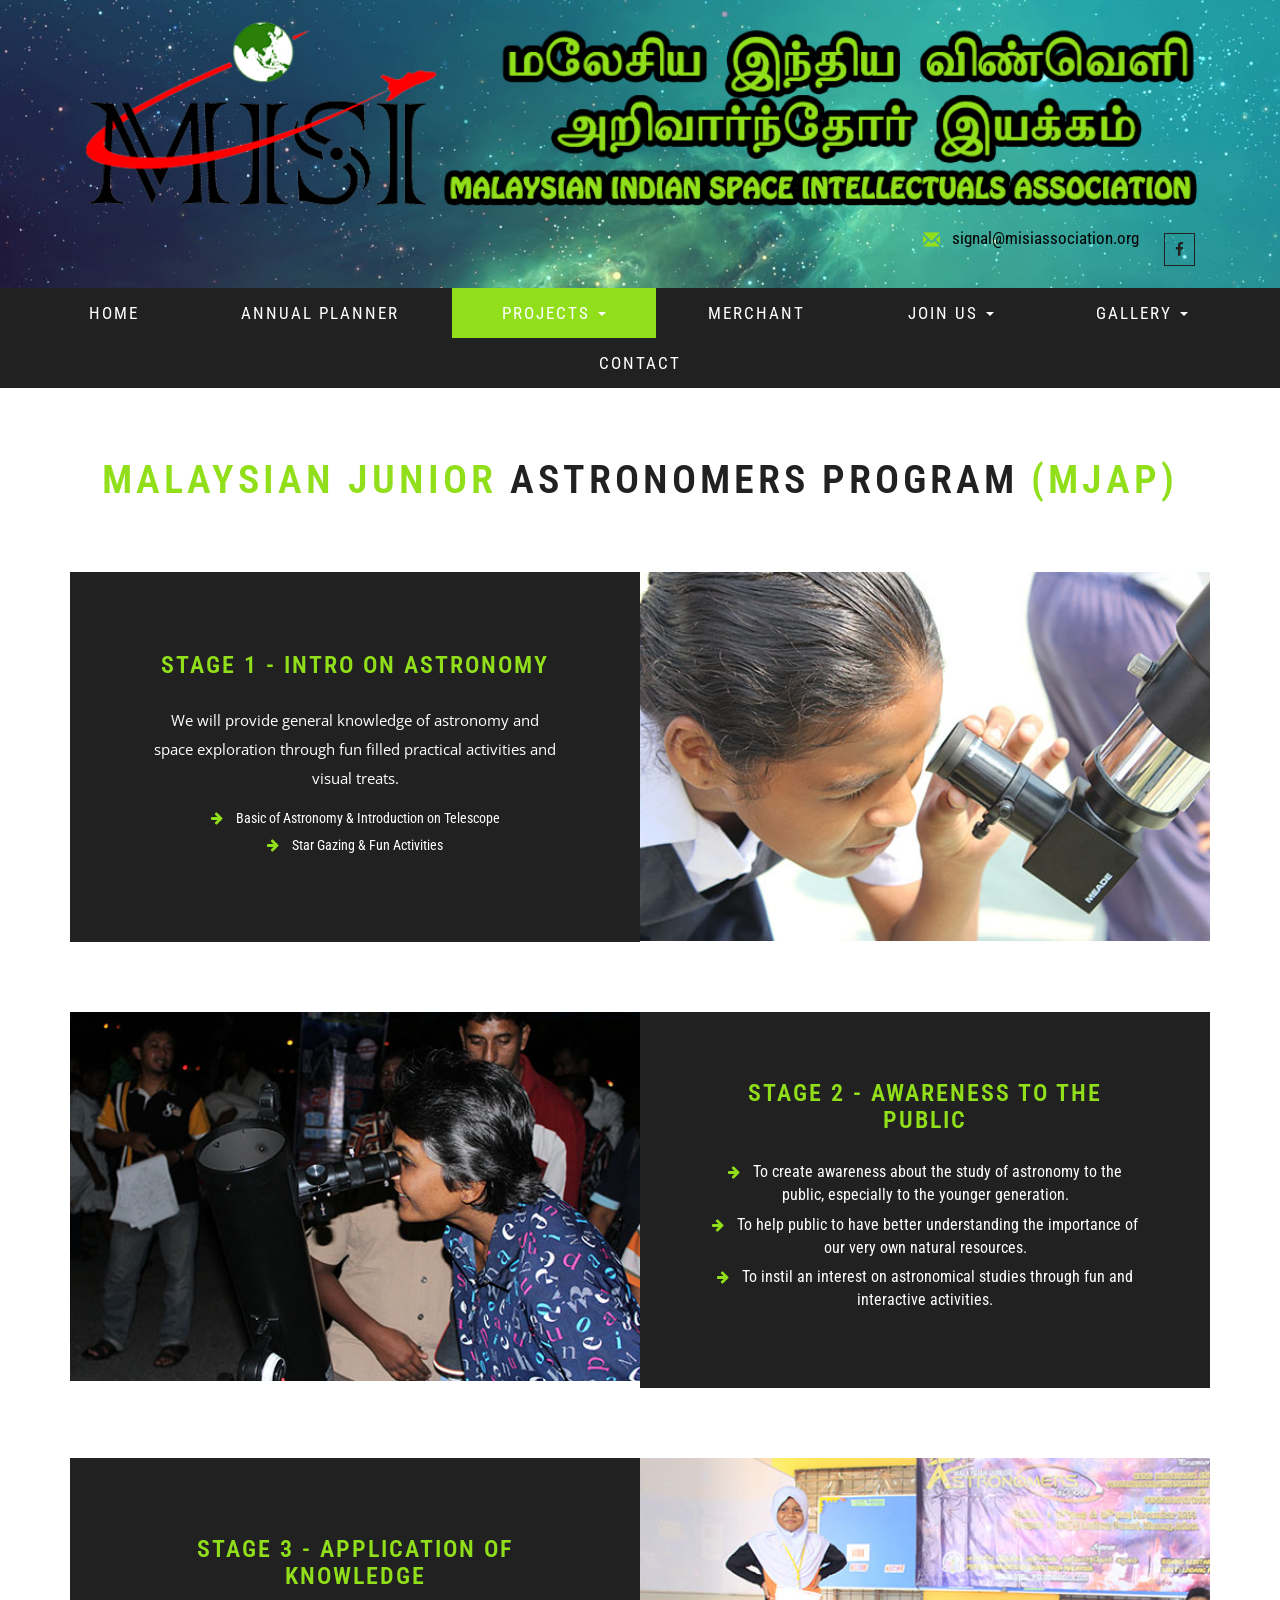
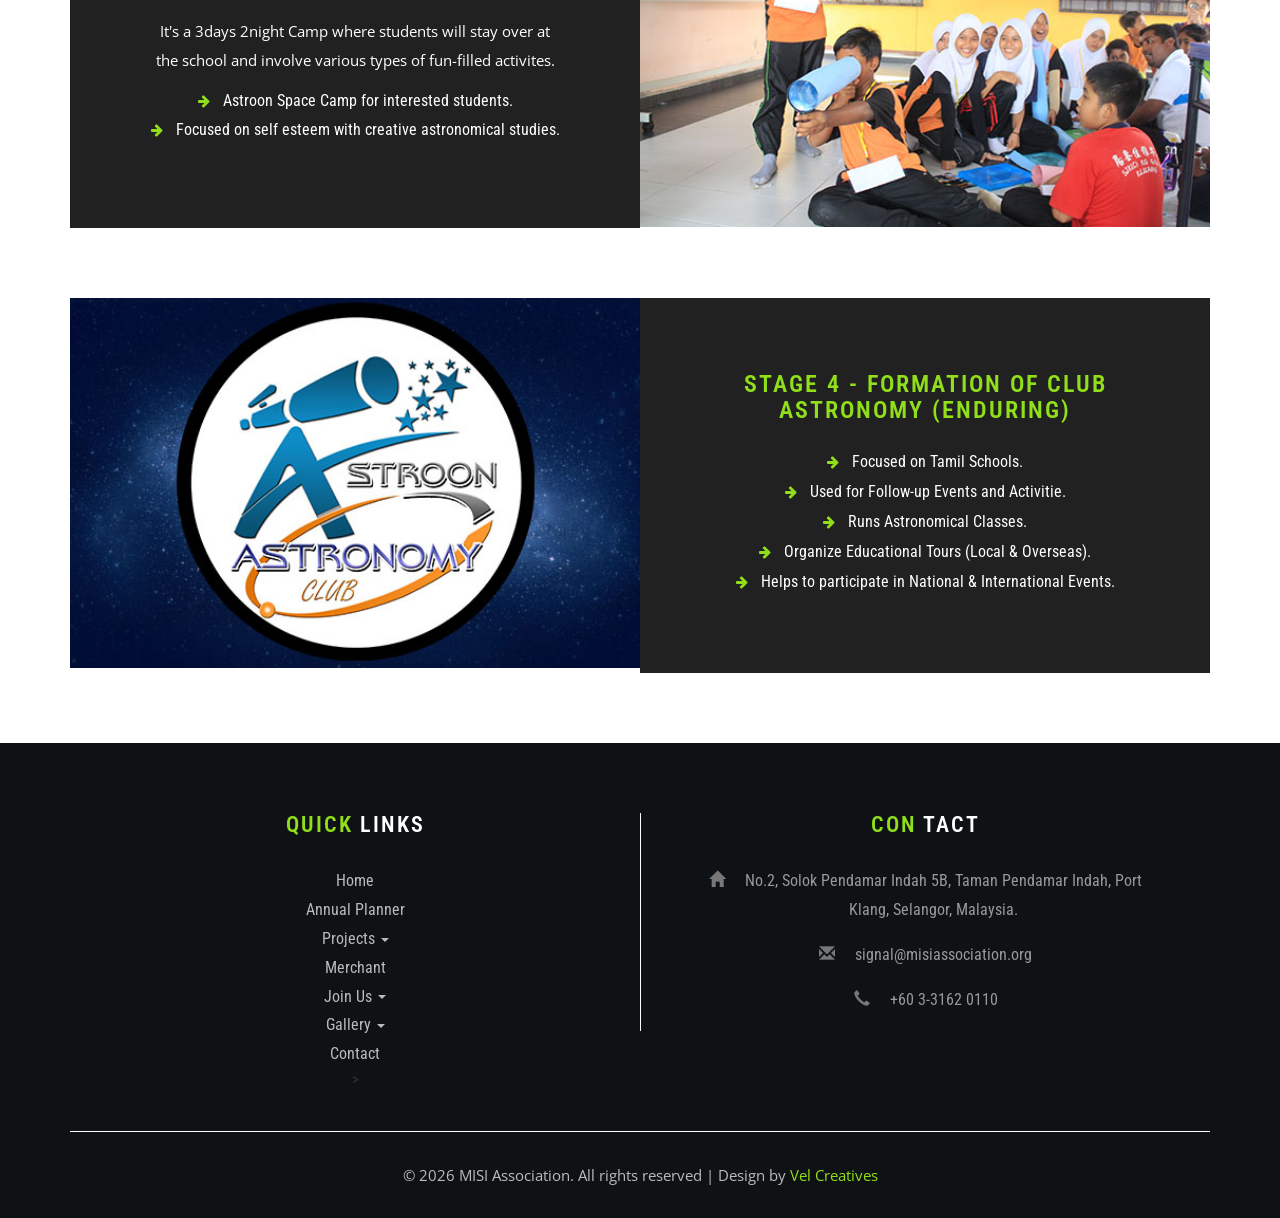
<file: mjap.html>
<!--
Author: W3layouts
Author URL: http://w3layouts.com
License: Creative Commons Attribution 3.0 Unported
License URL: http://creativecommons.org/licenses/by/3.0/
-->
<!DOCTYPE html>
<html lang="en">
<head>
		<link rel="shortcut icon" href="misiV2.ico">
<title>Malaysian Junior Astronomers Program (MJAP) | MISI Association</title>
<link href="css/font-awesome.min.css" rel="stylesheet" type="text/css" media="all" /><!-- fontawesome -->     
<link href="css/bootstrap.min.css" rel="stylesheet" type="text/css" media="all" /><!-- Bootstrap stylesheet -->
<link href="css/style.css" rel="stylesheet" type="text/css" media="all" /><!-- stylesheet -->
<!-- meta tags -->
<meta name="viewport" content="width=device-width, initial-scale=1">
<meta http-equiv="Content-Type" content="text/html; charset=utf-8" />
<meta name="keywords" content="Solar Panel Responsive web template, Bootstrap Web Templates, Flat Web Templates, Android Compatible web template, 
Smartphone Compatible web template, free webdesigns for Nokia, Samsung, LG, Sony Ericsson, Motorola web design" />
<script type="application/x-javascript"> addEventListener("load", function() { setTimeout(hideURLbar, 0); }, false); function hideURLbar(){ window.scrollTo(0,1); } </script>
<!-- //meta tags -->
<!--fonts-->
<link href="http://fonts.googleapis.com/css?family=Roboto+Condensed:300,300i,400,400i,700,700i&subset=cyrillic,cyrillic-ext,greek,greek-ext,latin-ext,vietnamese" rel="stylesheet">
<link href="http://fonts.googleapis.com/css?family=Open+Sans" rel="stylesheet">
<!--//fonts-->
<script type="text/javascript" src="js/jquery-2.1.4.min.js"></script>
<!-- Required-js -->
<!-- scriptfor smooth drop down-nav -->
<script>
$(document).ready(function(){
    $(".dropdown").hover(            
        function() {
            $('.dropdown-menu', this).stop( true, true ).slideDown("fast");
            $(this).toggleClass('open');        
        },
        function() {
            $('.dropdown-menu', this).stop( true, true ).slideUp("fast");
            $(this).toggleClass('open');       
        }
    );
});
</script>
<!-- //script for smooth drop down-nav -->
</head>
<body>
<!-- header -->
<header>
		<div class="w3layouts-top-strip">
				<div class="container">
						<a href="index.html">
							<img src="images/logo.png" border="0" alt="logo" />
						</a>
						<div class="logo">
		
						</div>
		
						<div class="agileits-contact-info text-right">
							<ul>
								<li>
									<span class="glyphicon glyphicon-envelope" aria-hidden="true"></span>
									<a href="mailto:signal@misiassociation.org">signal@misiassociation.org</a>
								</li>
								<!--<li><span class="glyphicon glyphicon-earphone" aria-hidden="true"></span>+080 264 995</li>-->
								<li class="w3ls-social-icons">
									<a class="facebook" href="https://www.facebook.com/misi.association/">
										<i class="fa fa-facebook"></i>
									</a>
								</li>
							</ul>
						</div>
		
						<div class="clearfix"></div>
						<div class="w3ls-social-icons">
							<!--<a class="facebook" href="https://www.facebook.com/misi.association/"><i class="fa fa-facebook"></i></a>
							<a class="twitter" href="#"><i class="fa fa-twitter"></i></a>
							<a class="pinterest" href="#"><i class="fa fa-pinterest-p"></i></a>
							<a class="linkedin" href="#"><i class="fa fa-linkedin"></i></a>-->
						</div>
					</div>
			</div>
		<!-- navigation -->
		<nav class="navbar navbar-default">
			<div class="container-fluid">
				<!-- Brand and toggle get grouped for better mobile display -->
				<div class="navbar-header">
					<button type="button" class="navbar-toggle collapsed" data-toggle="collapse" data-target="#bs-example-navbar-collapse-1"
					 aria-expanded="false">
						<span class="sr-only">Toggle navigation</span>
						<span class="icon-bar"></span>
						<span class="icon-bar"></span>
						<span class="icon-bar"></span>
					</button>
				</div>

				<!-- Collect the nav links, forms, and other content for toggling -->
				<div class="collapse navbar-collapse" id="bs-example-navbar-collapse-1">
					<ul class="nav navbar-nav">
						<li>
							<a  href="index.html">Home</a>
						</li>
						<li>
								<a  href="annualplanner.html">Annual Planner</a>
							</li>
						<li class="dropdown">
							<a class="active" href="#" class="dropdown-toggle" data-toggle="dropdown" role="button" aria-haspopup="true" aria-expanded="false">Projects
								<span class="caret"></span>
							</a>
							<ul class="dropdown-menu">
								<li>
									<a href="mjap.html"> Malaysian Junior Astronomers Program (MJAP)</a>
								</li>
								<li>
									<a href="jsac.html">Junior Science Adventurers’ Camp (JSAC)</a>
								</li>
								<li>
									<a href="ismart.html">I-Smart</a>
								</li>
								<li>
									<a href="aip.html">Ambitious Innovation Program (AIP)</a>
								</li>
							</ul>
						</li>
						<li>
								<a  href="merchant.html">Merchant</a>
							</li>
						<li class="dropdown">
								<a href="#" class="dropdown-toggle" data-toggle="dropdown" role="button" aria-haspopup="true" aria-expanded="false">Join Us
									<span class="caret"></span>
								</a>
								<ul class="dropdown-menu">
									<li>
										<a href="contact.html">As Partners</a>
									</li>
									<li>
										<a href="contact.html">As Contributors</a>
									</li>
									<li>
										<a href="contact.html">As Volunteer</a>
									</li>
									<li>
										<a href="contact.html">As Participant</a>
									</li>
								</ul>
							</li>
						<li>
								<li class="dropdown">
										<a href="#" class="dropdown-toggle" data-toggle="dropdown" role="button" aria-haspopup="true" aria-expanded="false">Gallery
											<span class="caret"></span>
										</a>
										<ul class="dropdown-menu">
											<li>
												<a href="pictures.html">Pictures</a>
											</li>
											<li>
												<a href="videos.html">Videos</a>
											</li>
										</ul>
									</li>
								<li>
							
						</li>
						<!-- <li>
							<a href="products.html">Products</a>
						</li>
						<li class="dropdown">
							<a href="#" class="dropdown-toggle" data-toggle="dropdown" role="button" aria-haspopup="true" aria-expanded="false">Short Codes
								<span class="caret"></span>
							</a>
							<ul class="dropdown-menu">
								<li>
									<a href="icons.html">Icons Page</a>
								</li>
								<li>
									<a href="typo.html">Typography</a>
								</li>

							</ul>
						</li> -->
						<li>
							<a href="contact.html">Contact</a>
						</li>
					</ul>
				</div>
				<!-- /.navbar-collapse -->
			</div>
			<!-- /.container-fluid -->
		</nav>
		<!-- //navigation -->
	</header>
	<!-- //header -->
	<!-- banner -->
	<!-- <div class="agile-banner">
	</div> -->
	<!-- //banner -->
	<!-- products -->
	<div class="agile-prod">
	<div class="container">
		<h2 class="w3ls_head">Malaysian Junior <span>Astronomers Program </span>(MJAP)</h2>
		<!-- <p>The very first kind of its & very unique project to enhance and explore space and the universe by 
			educating students theoretically and practically about astronomy.</p> -->
		<div class="agile-prod1">
			<div class="col-md-6 agile-sub" style=" padding:80px">
				<h4>STAGE 1 - Intro On Astronomy</h4>
				<p>We will provide general knowledge of astronomy and space exploration through fun 
					filled practical activities and visual treats.

						
						</p>
				<ul>
					<li><i class="fa fa-arrow-right" aria-hidden="true"></i><!--  <a href="#"></a> --> Basic of Astronomy & Introduction on Telescope</li>
					<li><i class="fa fa-arrow-right" aria-hidden="true"></i><!--  <a href="#"></a> --> Star Gazing & Fun Activities</li>
					<!--<li><i class="fa fa-arrow-right" aria-hidden="true"></i>  <a href="#"></a>  </li>
					<li><i class="fa fa-arrow-right" aria-hidden="true"></i> <a href="#"></a>  </li>-->
				</ul>
			</div>
			<div class="col-md-6 agile-img">
				<img src="images/g5.jpg" alt="image">
			</div>
			<div class="clearfix"> </div>
		</div>
		<div class="agile-prod1">
			<div class="col-md-6 agile-img">
				<img src="images/g6.jpg" alt="image">
			</div>
			<div class="col-md-6 agile-sub" style=" padding:68.5px">
				<h4>Stage 2 - Awareness to The Public</h4>
				<p></p>
				<ul>
					<li><i class="fa fa-arrow-right" aria-hidden="true"></i> <a href="#">To create awareness about the study of astronomy to the public, especially to the younger generation.</a></li>
					<li><i class="fa fa-arrow-right" aria-hidden="true"></i> <a href="#">To help public to have better understanding the importance of our very own natural resources.</a></li>
					<li><i class="fa fa-arrow-right" aria-hidden="true"></i> <a href="#">To instil an interest on astronomical studies through fun and interactive activities.</a></li>
				</ul>
			</div>
			<div class="clearfix"> </div>
		</div>
		<div class="agile-prod1">
				<div class="col-md-6 agile-sub" style=" padding:78.8px">
					<h4>Stage 3 - Application of Knowledge</h4>
					<p>It's a 3days 2night Camp where students will stay over at the school and involve various types of fun-filled activites.</p>
					<ul>
						<li><i class="fa fa-arrow-right" aria-hidden="true"></i> <a href="#">Astroon Space Camp for interested students.</a></li>
						<li><i class="fa fa-arrow-right" aria-hidden="true"></i> <a href="#">Focused on self esteem with creative astronomical studies. </a></li>
					</ul>
				</div>
				<div class="col-md-6 agile-img">
					<img src="images/g7.jpg" alt="image">
				</div>
				<div class="clearfix"> </div>
			</div>
		<div class="agile-prod1">
				<div class="col-md-6 agile-img">
						<img src="images/g8.jpg" alt="image">
					</div>
			<div class="col-md-6 agile-sub" style=" padding:72.5px">
				<h4>Stage 4 - Formation of Club Astronomy (Enduring)</h4>
				<!-- <p>Lorem ipsum dolor sit amet, consectetur adipiscing elit, sed do eiusmod tempor incididunt ut labore et dolore magna aliqua.</p> -->
				<ul>
					<li><i class="fa fa-arrow-right" aria-hidden="true"></i> <a href="#">Focused on Tamil Schools.</a></li>
					<li><i class="fa fa-arrow-right" aria-hidden="true"></i> <a href="#">Used for Follow-up Events and Activitie.</a></li>
					<li><i class="fa fa-arrow-right" aria-hidden="true"></i> <a href="#">Runs Astronomical Classes.</a></li>
					<li><i class="fa fa-arrow-right" aria-hidden="true"></i> <a href="#">Organize Educational Tours (Local & Overseas).</a></li>
					<li><i class="fa fa-arrow-right" aria-hidden="true"></i> <a href="#">Helps to participate in National & International  Events.</a></li>
				</ul>
			</div>
			
			<div class="clearfix"> </div>
		</div>
	</div>
</div>
<!-- //products -->
<!-- footer -->
<div class="footer-top">
		<div class="container">
			<div class="col-md-6 w3ls-footer-top">
				<h3>QUICK
					<span>LINKS</span>
				</h3>
				<ul>
						<li>
								<a  href="index.html">Home</a>
							</li>
							<li>
								<a href="annualplanner.html">Annual Planner</a>
							</li>
							<li class="dropdown">
								<a href="#" class="dropdown-toggle" data-toggle="dropdown" role="button" aria-haspopup="true" aria-expanded="false">Projects
									<span class="caret"></span>
								</a>
								<ul class="dropdown-menu">
									<li>
										<a href="mjap.html"> Malaysian Junior Astronomers Program (MJAP)</a>
									</li>
									<li>
										<a href="jsac.html">Junior Science Adventurers’ Camp (JSAC)</a>
									</li>
									<li>
										<a href="ismart.html">I-Smart</a>
									</li>
									<li>
										<a href="aip.html">Ambitious Innovation Program (AIP)</a>
									</li>
								</ul>
							</li>
							<li>
								<a href="merchant.html">Merchant</a>
							</li>
							<li class="dropdown">
								<a href="#" class="dropdown-toggle" data-toggle="dropdown" role="button" aria-haspopup="true" aria-expanded="false">Join Us
									<span class="caret"></span>
								</a>
								<ul class="dropdown-menu">
									<li>
										<a href="contact.html">As Partners</a>
									</li>
									<li>
										<a href="contact.html">As Contributors</a>
									</li>
									<li>
										<a href="contact.html">As Volunteer</a>
									</li>
									<li>
										<a href="contact.html">As Participant</a>
									</li>
								</ul>
							</li>
							<li>
								<li class="dropdown">
									<a href="#" class="dropdown-toggle" data-toggle="dropdown" role="button" aria-haspopup="true" aria-expanded="false">Gallery
										<span class="caret"></span>
									</a>
									<ul class="dropdown-menu">
										<li>
											<a href="pictures.html">Pictures</a>
										</li>
										<li>
											<a href="videos.html">Videos</a>
	
										</li>
									</ul>
								</li>
							</li>
							<li>
									<a href="contact.html">Contact</a>
								</li>
				</ul>>
			</div>
			<div class="col-md-6 wthree-footer-top">
				<h3>CON
					<span>TACT</span>
				</h3>
				<ul>
					<li><span class="glyphicon glyphicon-home" aria-hidden="true"></span> No.2, Solok Pendamar Indah 5B, Taman Pendamar Indah, Port Klang, Selangor, Malaysia.</li>
					<li>
						<span class="glyphicon glyphicon-envelope" aria-hidden="true"></span>
						<a href="mailto:info@misi-association.com">signal@misiassociation.org</a>
					</li>
					<li><span class="glyphicon glyphicon-earphone" aria-hidden="true"></span> +60 3-3162 0110</li>
				</ul>
			</div>

			<!-- <div class="col-md-5 w3l-footer-top">
				<h3>NEWS
					<span>LETTER</span>
				</h3>
				<p>Quis autem vel eum iure reprehenderit qui in ea voluptate velit reprehenderit qui in ea.</p>

				<form action="#" method="post" class="newsletter">
					<input class="email" type="email" placeholder="Your email..." required>
					<input type="submit" class="submit" value="">
				</form>
			</div> -->
			<div class="clearfix"></div>
			<div class="footer-w3layouts">
				<div class="agile-copy">
					<p>© <script>document.write(new Date().getFullYear());</script> MISI Association. All rights reserved | Design by
						<a href="http://www.velcreatives.net/">Vel Creatives</a>
					</p>
				</div>
			</div>
		</div>
	</div>

<!-- //footer -->
<!-- jQuery (necessary for Bootstrap's JavaScript plugins) -->
<script src="js/bootstrap.js"></script>
</body>
</html>
</file>
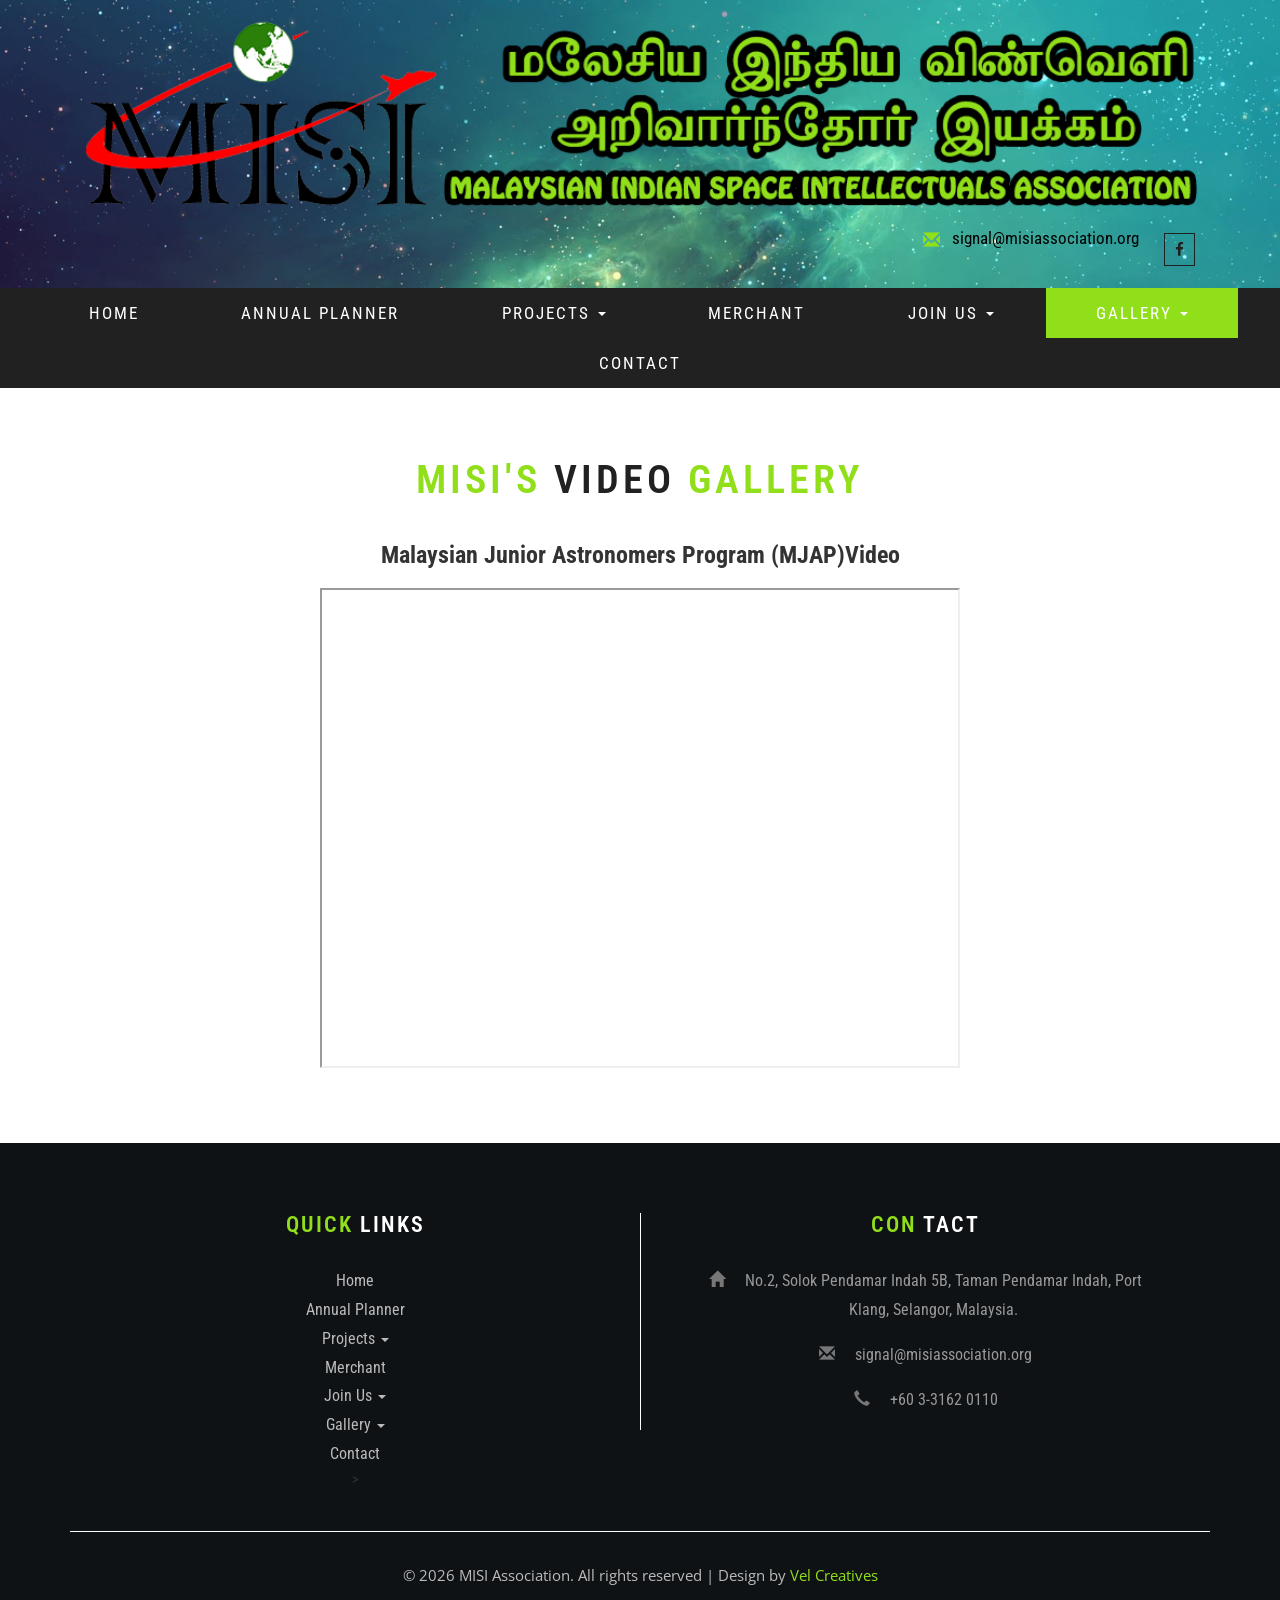
<file: videos.html>
<!--
Author: W3layouts
Author URL: http://w3layouts.com
License: Creative Commons Attribution 3.0 Unported
License URL: http://creativecommons.org/licenses/by/3.0/
-->
<!DOCTYPE html>
<html lang="en">
<head>
		<link rel="shortcut icon" href="misiV2.ico">
<title>Video Gallery | MISI Association</title>   
<link href="css/font-awesome.min.css" rel="stylesheet" type="text/css" media="all" /><!-- fontawesome -->     
<link href="css/bootstrap.min.css" rel="stylesheet" type="text/css" media="all" /><!-- Bootstrap stylesheet -->
<link href="css/style.css" rel="stylesheet" type="text/css" media="all" /><!-- stylesheet -->
<!-- meta tags -->
<meta name="viewport" content="width=device-width, initial-scale=1">
<meta http-equiv="Content-Type" content="text/html; charset=utf-8" />
<meta name="keywords" content="Solar Panel Responsive web template, Bootstrap Web Templates, Flat Web Templates, Android Compatible web template, 
Smartphone Compatible web template, free webdesigns for Nokia, Samsung, LG, Sony Ericsson, Motorola web design" />
<script type="application/x-javascript"> addEventListener("load", function() { setTimeout(hideURLbar, 0); }, false); function hideURLbar(){ window.scrollTo(0,1); } </script>
<!-- //meta tags -->
<!--fonts-->
<link href="//fonts.googleapis.com/css?family=Roboto+Condensed:300,300i,400,400i,700,700i&subset=cyrillic,cyrillic-ext,greek,greek-ext,latin-ext,vietnamese" rel="stylesheet">
<link href="//fonts.googleapis.com/css?family=Open+Sans" rel="stylesheet">
<!--//fonts-->
<script type="text/javascript" src="js/jquery-2.1.4.min.js"></script>
<!-- Required-js -->
<!-- scriptfor smooth drop down-nav -->
<script>
$(document).ready(function(){
    $(".dropdown").hover(            
        function() {
            $('.dropdown-menu', this).stop( true, true ).slideDown("fast");
            $(this).toggleClass('open');        
        },
        function() {
            $('.dropdown-menu', this).stop( true, true ).slideUp("fast");
            $(this).toggleClass('open');       
        }
    );
});
</script>
<!-- //script for smooth drop down-nav -->
</head>
<body>
<!-- header -->
<header>
		<div class="w3layouts-top-strip">
				<div class="container">
						<a href="index.html">
							<img src="images/logo.png" border="0" alt="logo" />
						</a>
						<div class="logo">
		
						</div>
		
						<div class="agileits-contact-info text-right">
							<ul>
								<li>
									<span class="glyphicon glyphicon-envelope" aria-hidden="true"></span>
									<a href="mailto:signal@misiassociation.org">signal@misiassociation.org</a>
								</li>
								<!--<li><span class="glyphicon glyphicon-earphone" aria-hidden="true"></span>+080 264 995</li>-->
								<li class="w3ls-social-icons">
									<a class="facebook" href="https://www.facebook.com/misi.association/">
										<i class="fa fa-facebook"></i>
									</a>
								</li>
							</ul>
						</div>
		
						<div class="clearfix"></div>
						<div class="w3ls-social-icons">
							<!--<a class="facebook" href="https://www.facebook.com/misi.association/"><i class="fa fa-facebook"></i></a>
							<a class="twitter" href="#"><i class="fa fa-twitter"></i></a>
							<a class="pinterest" href="#"><i class="fa fa-pinterest-p"></i></a>
							<a class="linkedin" href="#"><i class="fa fa-linkedin"></i></a>-->
						</div>
					</div>
		</div>
		<!-- navigation -->
		<nav class="navbar navbar-default">
			<div class="container-fluid">
				<!-- Brand and toggle get grouped for better mobile display -->
				<div class="navbar-header">
					<button type="button" class="navbar-toggle collapsed" data-toggle="collapse" data-target="#bs-example-navbar-collapse-1"
					 aria-expanded="false">
						<span class="sr-only">Toggle navigation</span>
						<span class="icon-bar"></span>
						<span class="icon-bar"></span>
						<span class="icon-bar"></span>
					</button>
				</div>

				<!-- Collect the nav links, forms, and other content for toggling -->
				<div class="collapse navbar-collapse" id="bs-example-navbar-collapse-1">
					<ul class="nav navbar-nav">
						<li>
							<a  href="index.html">Home</a>
						</li>
						<li>
								<a  href="annualplanner.html">Annual Planner</a>
							</li>
						<li class="dropdown">
							<a  href="#" class="dropdown-toggle" data-toggle="dropdown" role="button" aria-haspopup="true" aria-expanded="false">Projects
								<span class="caret"></span>
							</a>
							<ul class="dropdown-menu">
								<li>
									<a href="mjap.html"> Malaysian Junior Astronomers Program (MJAP)</a>
								</li>
								<li>
									<a href="jsac.html">Junior Science Adventurers’ Camp (JSAC)</a>
								</li>
								<li>
									<a href="ismart.html">I-Smart</a>
								</li>
								<li>
									<a href="aip.html">Ambitious Innovation Program (AIP)</a>
								</li>
							</ul>
						</li>
						<li>
								<a  href="merchant.html">Merchant</a>
							</li>
						<li class="dropdown">
								<a href="#" class="dropdown-toggle" data-toggle="dropdown" role="button" aria-haspopup="true" aria-expanded="false">Join Us
									<span class="caret"></span>
								</a>
								<ul class="dropdown-menu">
									<li>
										<a href="contact.html">As Partners</a>
									</li>
									<li>
										<a href="contact.html">As Contributors</a>
									</li>
									<li>
										<a href="contact.html">As Volunteer</a>
									</li>
									<li>
										<a href="contact.html">As Participant</a>
									</li>
								</ul>
							</li>
						<li>
								<li class="dropdown">
										<a class="active" href="#" class="dropdown-toggle" data-toggle="dropdown" role="button" aria-haspopup="true" aria-expanded="false">Gallery
											<span class="caret"></span>
										</a>
										<ul class="dropdown-menu">
											<li>
												<a href="pictures.html">Pictures</a>
											</li>
											<li>
												<a href="videos.html">Videos</a>
											</li>
										</ul>
									</li>
								<li>
							
						</li>
						<!-- <li>
							<a href="products.html">Products</a>
						</li>
						<li class="dropdown">
							<a href="#" class="dropdown-toggle" data-toggle="dropdown" role="button" aria-haspopup="true" aria-expanded="false">Short Codes
								<span class="caret"></span>
							</a>
							<ul class="dropdown-menu">
								<li>
									<a href="icons.html">Icons Page</a>
								</li>
								<li>
									<a href="typo.html">Typography</a>
								</li>

							</ul>
						</li> -->
						<li>
							<a href="contact.html">Contact</a>
						</li>
					</ul>
				</div>
				<!-- /.navbar-collapse -->
			</div>
			<!-- /.container-fluid -->
		</nav>
		<!-- //navigation -->
	</header>
	<!-- //header -->
	<!-- banner -->
	<!-- <div class="agile-banner">
	</div> -->
	<!-- //banner -->
	<!-- products -->
	<div class="agile-prod">
	<div class="container">
			<h2 class="w3ls_head">MISI's <span>Video </span>Gallery</h2>
			<br/>
			<h3><strong>Malaysian Junior Astronomers Program (MJAP)Video</strong> </h3>
			<br/>
		<iframe src="https://drive.google.com/file/d/1say3XhJGFn29JHS3CXeVRrG32Tgt7kaS/preview" width="640" height="480"></iframe>
		<!-- <div class="agile-prod1">
			<div class="col-md-6 agile-sub">
				<h4>Eiusmod Tempor</h4>
				<p>Lorem ipsum dolor sit amet, consectetur adipiscing elit, sed do eiusmod tempor incididunt ut labore et dolore magna aliqua.</p>
				<ul>
					<li><i class="fa fa-arrow-right" aria-hidden="true"></i> <a href="#">Nullam tristique faucibus pharetra.</a></li>
					<li><i class="fa fa-arrow-right" aria-hidden="true"></i> <a href="#">Pellentesque auctor</a></li>
				</ul>
			</div>
			<div class="col-md-6 agile-img">
				<img src="images/g5.jpg" alt="image">
			</div>
			<div class="clearfix"> </div>
		</div>
		<div class="agile-prod1">
			<div class="col-md-6 agile-img">
				<img src="images/g6.jpg" alt="image">
			</div>
			<div class="col-md-6 agile-sub">
				<h4>Adipiscing Elit</h4>
				<p>Lorem ipsum dolor sit amet, consectetur adipiscing elit, sed do eiusmod tempor incididunt ut labore et dolore magna aliqua.</p>
				<ul>
					<li><i class="fa fa-arrow-right" aria-hidden="true"></i> <a href="#">Nullam tristique faucibus pharetra.</a></li>
					<li><i class="fa fa-arrow-right" aria-hidden="true"></i> <a href="#">Pellentesque auctor</a></li>
				</ul>
			</div>
			<div class="clearfix"> </div>
		</div>
		<div class="agile-prod1">
			<div class="col-md-6 agile-sub">
				<h4>Lorem ipsum</h4>
				<p>Lorem ipsum dolor sit amet, consectetur adipiscing elit, sed do eiusmod tempor incididunt ut labore et dolore magna aliqua.</p>
				<ul>
					<li><i class="fa fa-arrow-right" aria-hidden="true"></i> <a href="#">Nullam tristique faucibus pharetra.</a></li>
					<li><i class="fa fa-arrow-right" aria-hidden="true"></i> <a href="#">Pellentesque auctor</a></li>
				</ul>
			</div>
			<div class="col-md-6 agile-img">
				<img src="images/g8.jpg" alt="image">
			</div>
			<div class="clearfix"> </div>
		</div> -->
	</div>
</div>
<!-- //products -->
<!-- footer -->
<div class="footer-top">
		<div class="container">
			<div class="col-md-6 w3ls-footer-top">
				<h3>QUICK
					<span>LINKS</span>
				</h3>
				<ul>
						<li>
								<a  href="index.html">Home</a>
							</li>
							<li>
								<a href="annualplanner.html">Annual Planner</a>
							</li>
							<li class="dropdown">
								<a href="#" class="dropdown-toggle" data-toggle="dropdown" role="button" aria-haspopup="true" aria-expanded="false">Projects
									<span class="caret"></span>
								</a>
								<ul class="dropdown-menu">
									<li>
										<a href="mjap.html"> Malaysian Junior Astronomers Program (MJAP)</a>
									</li>
									<li>
										<a href="jsac.html">Junior Science Adventurers’ Camp (JSAC)</a>
									</li>
									<li>
										<a href="ismart.html">I-Smart</a>
									</li>
									<li>
										<a href="aip.html">Ambitious Innovation Program (AIP)</a>
									</li>
								</ul>
							</li>
							<li>
								<a href="merchant.html">Merchant</a>
							</li>
							<li class="dropdown">
								<a href="#" class="dropdown-toggle" data-toggle="dropdown" role="button" aria-haspopup="true" aria-expanded="false">Join Us
									<span class="caret"></span>
								</a>
								<ul class="dropdown-menu">
									<li>
										<a href="contact.html">As Partners</a>
									</li>
									<li>
										<a href="contact.html">As Contributors</a>
									</li>
									<li>
										<a href="contact.html">As Volunteer</a>
									</li>
									<li>
										<a href="contact.html">As Participant</a>
									</li>
								</ul>
							</li>
							<li>
								<li class="dropdown">
									<a href="#" class="dropdown-toggle" data-toggle="dropdown" role="button" aria-haspopup="true" aria-expanded="false">Gallery
										<span class="caret"></span>
									</a>
									<ul class="dropdown-menu">
										<li>
											<a href="pictures.html">Pictures</a>
										</li>
										<li>
											<a href="videos.html">Videos</a>
	
										</li>
									</ul>
								</li>
							</li>
							<li>
									<a href="contact.html">Contact</a>
								</li>
				</ul>>
			</div>
			<div class="col-md-6 wthree-footer-top">
				<h3>CON
					<span>TACT</span>
				</h3>
				<ul>
					<li><span class="glyphicon glyphicon-home" aria-hidden="true"></span> No.2, Solok Pendamar Indah 5B, Taman Pendamar Indah, Port Klang, Selangor, Malaysia.</li>
					<li>
						<span class="glyphicon glyphicon-envelope" aria-hidden="true"></span>
						<a href="mailto:info@misi-association.com">signal@misiassociation.org</a>
					</li>
					<li><span class="glyphicon glyphicon-earphone" aria-hidden="true"></span> +60 3-3162 0110</li>
				</ul>
			</div>

			<!-- <div class="col-md-5 w3l-footer-top">
				<h3>NEWS
					<span>LETTER</span>
				</h3>
				<p>Quis autem vel eum iure reprehenderit qui in ea voluptate velit reprehenderit qui in ea.</p>

				<form action="#" method="post" class="newsletter">
					<input class="email" type="email" placeholder="Your email..." required>
					<input type="submit" class="submit" value="">
				</form>
			</div> -->
			<div class="clearfix"></div>
			<div class="footer-w3layouts">
				<div class="agile-copy">
					<p>© <script>document.write(new Date().getFullYear());</script> MISI Association. All rights reserved | Design by
						<a href="http://www.velcreatives.net/">Vel Creatives</a>
					</p>
				</div>
			</div>
		</div>
	</div>

<!-- //footer -->
<!-- jQuery (necessary for Bootstrap's JavaScript plugins) -->
<script src="js/bootstrap.js"></script>
</body>
</html>
</file>
<file: css/style.css>
/*--
Author: W3layouts
Author URL: http://w3layouts.com
License: Creative Commons Attribution 3.0 Unported
License URL: http://creativecommons.org/licenses/by/3.0/
--*/
body{
	padding:0;
    margin:0;
    
	background:#fff;
	font-family: 'Roboto Condensed', sans-serif;
}
body a{
    transition:0.5s all;
	-webkit-transition:0.5s all;
	-moz-transition:0.5s all;
	-o-transition:0.5s all;
	-ms-transition:0.5s all;
	font-weight:400;
}
input[type="button"],input[type="submit"]{
	transition:0.5s all;
	-webkit-transition:0.5s all;
	-moz-transition:0.5s all;
	-o-transition:0.5s all;
	-ms-transition:0.5s all;
}
h1,h2,h3,h4,h5,h6{
	margin:0;		
	font-weight:400;
    transition:0.5s all;
	-webkit-transition:0.5s all;
	-moz-transition:0.5s all;
	-o-transition:0.5s all;
	-ms-transition:0.5s all;
}
video {
    width: 100%;
    height: auto;
}	
p{
	margin:0;
	font-family: 'Open Sans', sans-serif;
}
ul{
	margin:0;
	padding:0;
}
label{
	margin:0;
}

/*-- header --*/
.w3-slider {
    position: relative;
}
header {
    padding: 0;
    background: #fff;
}


img {
	width: 100%;
	height: auto;

}

.w3layouts-top-strip {
    padding: 12px 0;
    /* border-top: 2px solid #91df1a; */
    background-image: url("/images/Nebuleuse_du_fantome.jpg");
    background-size: cover;
}
.logo span {
    color: #91df1a;
}
.logo a {
	position:relative;
	text-align:center;
	/* width: 100%; 
	height: auto; */
}
.embed-responsive {
    position: relative;
    display: block;
    height: 0;
    padding: 0;
    overflow: hidden;
}
.w3ls-social-icons{
	margin-top:7px;
	float:right;
}
.w3ls-social-icons i,.w3ls-social i {
	font-size: 15px;
	border:1px solid #212121;
    padding: 8px 10px;
    color: #212121;
	transition:0.5s all;
	-webkit-transition:0.5s all;
	-o-transition:0.5s all;
	-ms-transition:0.5s all;
	-moz-transition:0.5s all;
}
.w3ls-social-icons i:hover,.w3ls-social i:hover {
	background: transparent;
	background:#91df1a;
	border:1px solid #91df1a;
	color:#fff;
    transition: 0.5s all;
    -webkit-transition: 0.5s all;
    -o-transition: 0.5s all;
    -ms-transition: 0.5s all;
    -moz-transition: 0.5s all;
}
.logo{
	float:left;
}
.agileits-contact-info {
    margin-top: 9px;
    float: right;
    margin-right: 15px;
}
.agileits-contact-info ul li {
    display: inline-block;
    font-size: 17px;
	color:#000;
}
.agileits-contact-info ul li span {
    left: -.5em;
    color: #91df1a;
}
.agileits-contact-info ul li:nth-child(2) {
    margin-left: 25px;
}
.agileits-contact-info ul li a {
    color: #000;
    vertical-align: text-bottom;
}
.agileits-contact-info ul li a:hover {
    color: #91df1a;
}
/*-- //header --*/
.agileinfo-dot {
    background: url(../images/dott.png)repeat 0px 0px;
    background-size: 2px;
    -webkit-background-size: 2px;
    -moz-background-size: 2px;
    -o-background-size: 2px;
    -ms-background-size: 2px;
    padding: 1em 0;
}
/*-- slider-starts --*/

.cb-slideshow,
.cb-slideshow:after {
    width: 100%;
    height: 100%;
    top: 0px;
    left: 0px;
    z-index: 0;
	overflow: visible;
}
.cb-slideshow:after {
    content: '';
    background: transparent url(../images/pattern.png) repeat top left;
}
.cb-slideshow li span {
    width: 100%;
    height: 100%;
    position: absolute;
    top: 0px;
    left: 0px;
    color: transparent;
    background-size: cover;
	-webkit-background-size: cover;
	-moz-background-size: cover;
	-o-background-size: cover;
	-ms-background-size: cover;
    background-position: 50% 50%;
    opacity: 0;
    z-index: 0;
	-webkit-backface-visibility: hidden;
    -webkit-animation: imageAnimation 36s linear infinite 0s;
    -moz-animation: imageAnimation 36s linear infinite 0s;
    -o-animation: imageAnimation 36s linear infinite 0s;
    -ms-animation: imageAnimation 36s linear infinite 0s;
    animation: imageAnimation 36s linear infinite 0s;
}
.cb-slideshow li div {
    z-index: 1000;
    position: absolute;
    bottom: 30px;
    left: 0px;
    width: 100%;
    text-align: center;
    opacity: 0;
    -webkit-animation: titleAnimation 36s linear infinite 0s;
    -moz-animation: titleAnimation 36s linear infinite 0s;
    -o-animation: titleAnimation 36s linear infinite 0s;
    -ms-animation: titleAnimation 36s linear infinite 0s;
    animation: titleAnimation 36s linear infinite 0s;
}
.cb-slideshow li div h3 {
    font-size: 200px;
    padding: 0;
	color: rgb(255, 255, 255);
}
.cb-slideshow li:nth-child(1) span { background-image: url(../images/1.jpg) }
.cb-slideshow li:nth-child(2) span {
    background-image: url(../images/2.jpg);
    -webkit-animation-delay: 6s;
    -moz-animation-delay: 6s;
    -o-animation-delay: 6s;
    -ms-animation-delay: 6s;
    animation-delay: 6s;
}
.cb-slideshow li:nth-child(3) span {
    background-image: url(../images/3.jpg);
    -webkit-animation-delay: 12s;
    -moz-animation-delay: 12s;
    -o-animation-delay: 12s;
    -ms-animation-delay: 12s;
    animation-delay: 12s;
}
.cb-slideshow li:nth-child(4) span {
    background-image: url(../images/4.jpg);
    -webkit-animation-delay: 18s;
    -moz-animation-delay: 18s;
    -o-animation-delay: 18s;
    -ms-animation-delay: 18s;
    animation-delay: 18s;
}
.cb-slideshow li:nth-child(5) span {
    background-image: url(../images/5.jpg);
    -webkit-animation-delay: 24s;
    -moz-animation-delay: 24s;
    -o-animation-delay: 24s;
    -ms-animation-delay: 24s;
    animation-delay: 24s;
}
.cb-slideshow li:nth-child(6) span {
    background-image: url(../images/6.jpg);
    -webkit-animation-delay: 30s;
    -moz-animation-delay: 30s;
    -o-animation-delay: 30s;
    -ms-animation-delay: 30s;
    animation-delay: 30s;
}
.cb-slideshow li:nth-child(2) div {
    -webkit-animation-delay: 6s;
    -moz-animation-delay: 6s;
    -o-animation-delay: 6s;
    -ms-animation-delay: 6s;
    animation-delay: 6s;
}
.cb-slideshow li:nth-child(3) div {
    -webkit-animation-delay: 12s;
    -moz-animation-delay: 12s;
    -o-animation-delay: 12s;
    -ms-animation-delay: 12s;
    animation-delay: 12s;
}
.cb-slideshow li:nth-child(4) div {
    -webkit-animation-delay: 18s;
    -moz-animation-delay: 18s;
    -o-animation-delay: 18s;
    -ms-animation-delay: 18s;
    animation-delay: 18s;
}
.cb-slideshow li:nth-child(5) div {
    -webkit-animation-delay: 24s;
    -moz-animation-delay: 24s;
    -o-animation-delay: 24s;
    -ms-animation-delay: 24s;
    animation-delay: 24s;
}
.cb-slideshow li:nth-child(6) div {
    -webkit-animation-delay: 30s;
    -moz-animation-delay: 30s;
    -o-animation-delay: 30s;
    -ms-animation-delay: 30s;
    animation-delay: 30s;
}
/* Animation for the slideshow images *
@-webkit-keyframes imageAnimation { 
	0% {
	    opacity: 0;
	    -webkit-animation-timing-function: ease-in;
	}
	8% {
	    opacity: 1;
	    -webkit-transform: scale(1.05);
	    -webkit-animation-timing-function: ease-out;
	}
	17% {
	    opacity: 1;
	    -webkit-transform: scale(1.1);
	}
	25% {
	    opacity: 0;
	    -webkit-transform: scale(1.1);
	}
	100% { opacity: 0 }
}
@-moz-keyframes imageAnimation { 
	0% {
	    opacity: 0;
	    -moz-animation-timing-function: ease-in;
	}
	8% {
	    opacity: 1;
	    -moz-transform: scale(1.05);
	    -moz-animation-timing-function: ease-out;
	}
	17% {
	    opacity: 1;
	    -moz-transform: scale(1.1);
	}
	25% {
	    opacity: 0;
	    -moz-transform: scale(1.1);
	}
	100% { opacity: 0 }
}
@-o-keyframes imageAnimation { 
	0% {
	    opacity: 0;
	    -o-animation-timing-function: ease-in;
	}
	8% {
	    opacity: 1;
	    -o-transform: scale(1.05);
	    -o-animation-timing-function: ease-out;
	}
	17% {
	    opacity: 1;
	    -o-transform: scale(1.1);
	}
	25% {
	    opacity: 0;
	    -o-transform: scale(1.1);
	}
	100% { opacity: 0 }
}
@-ms-keyframes imageAnimation { 
	0% {
	    opacity: 0;
	    -ms-animation-timing-function: ease-in;
	}
	8% {
	    opacity: 1;
	    -ms-transform: scale(1.05);
	    -ms-animation-timing-function: ease-out;
	}
	17% {
	    opacity: 1;
	    -ms-transform: scale(1.1);
	}
	25% {
	    opacity: 0;
	    -ms-transform: scale(1.1);
	}
	100% { opacity: 0 }
}
@keyframes imageAnimation { 
	0% {
	    opacity: 0;
	    animation-timing-function: ease-in;
	}
	8% {
	    opacity: 1;
	    transform: scale(1.05);
	    animation-timing-function: ease-out;
	}
	17% {
	    opacity: 1;
	    transform: scale(1.1);
	}
	25% {
	    opacity: 0;
	    transform: scale(1.1);
	}
	100% { opacity: 0 }
}
/* Animation for the title *
@-webkit-keyframes titleAnimation { 
	0% {
	    opacity: 0;
	    -webkit-transform: translateY(200px);
	}
	8% {
	    opacity: 1;
	    -webkit-transform: translateY(0px);
	}
	17% {
	    opacity: 1;
	    -webkit-transform: scale(1);
	}
	19% { opacity: 0 }
	25% {
	    opacity: 0;
	    -webkit-transform: scale(10);
	}
	100% { opacity: 0 }
}
@-moz-keyframes titleAnimation { 
	0% {
	    opacity: 0;
	    -moz-transform: translateY(200px);
	}
	8% {
	    opacity: 1;
	    -moz-transform: translateY(0px);
	}
	17% {
	    opacity: 1;
	    -moz-transform: scale(1);
	}
	19% { opacity: 0 }
	25% {
	    opacity: 0;
	    -moz-transform: scale(10);
	}
	100% { opacity: 0 }
}
@-o-keyframes titleAnimation { 
	0% {
	    opacity: 0;
	    -o-transform: translateY(200px);
	}
	8% {
	    opacity: 1;
	    -o-transform: translateY(0px);
	}
	17% {
	    opacity: 1;
	    -o-transform: scale(1);
	}
	19% { opacity: 0 }
	25% {
	    opacity: 0;
	    -o-transform: scale(10);
	}
	100% { opacity: 0 }
}
@-ms-keyframes titleAnimation { 
	0% {
	    opacity: 0;
	    -ms-transform: translateY(200px);
	}
	8% {
	    opacity: 1;
	    -ms-transform: translateY(0px);
	}
	17% {
	    opacity: 1;
	    -ms-transform: scale(1);
	}
	19% { opacity: 0 }
	25% {
	    opacity: 0;
	    -webkit-transform: scale(10);
	}
	100% { opacity: 0 }
}
@keyframes titleAnimation { 
	0% {
	    opacity: 0;
	    transform: translateY(200px);
	}
	8% {
	    opacity: 1;
	    transform: translateY(0px);
	}
	17% {
	    opacity: 1;
	    transform: scale(1);
	}
	19% { opacity: 0 }
	25% {
	    opacity: 0;
	    transform: scale(10);
	}
	100% { opacity: 0 }
}
/* Show at least something when animations not supported */
.no-cssanimations .cb-slideshow li span{
	opacity: 1;
}
@media screen and (max-width: 1140px) { 
	.cb-slideshow li div h3 { font-size: 100px }
}
@media screen and (max-width: 600px) { 
	.cb-slideshow li div h3 { font-size: 50px }
}

/*-- slider-ends --*/
/*-- navigation-starts --*/
.navbar-default {
    background-color: transparent;
    border-color: transparent;
}
.navbar {
    margin-bottom: 0;
}
.navbar-default .navbar-collapse, .navbar-default .navbar-form {
    border: none;
}
.navbar-nav {
    float: none;
    text-align: center;
}
.navbar-nav>li {
    display: inline-block;
    float: none;
}
.navbar-default .navbar-nav>li>a {
    font-size: 17px;
    text-transform: uppercase;
    color:#fff;
    letter-spacing: 2px;
    padding: 15px 49.7px;
}
.navbar-default .navbar-nav>li>a.active,.navbar-default .navbar-nav>li>a:focus, .navbar-default .navbar-nav>li>a:hover,.navbar-default .navbar-nav>.open>a, .navbar-default .navbar-nav>.open>a:focus, .navbar-default .navbar-nav>.open>a:hover{
    background: #91df1a;
	color:#fff;
}
.navbar {
    border-radius: 0px;
    -webkit-border-radius: 0px;
    -moz-border-radius: 0px;
    -ms-border-radius: 0px;
    -o-border-radius: 0px;
	border:none;
	background:#212121;
}
.dropdown-menu>li>a {
    font-size: 16px;
	padding: 6px 20px;
}
.dropdown-menu>li>a:focus, .dropdown-menu>li>a:hover {
    color: #ffffff;
    text-decoration: none;
    background-color: #000000;
}
.dropdown-menu {
	border-radius:0;
}
/*-- //navigation-ends --*/
/*-- about--*/
.w3-about,.wthree-news{
	padding:5em 0;
}
.w3ls_head span {
    color: #212121;
}
.w3ls_head {
    font-size: 40px;
    color: #91df1a;
    font-weight: 600;
    margin-bottom: 20px;
    letter-spacing: 4px;
    text-transform: uppercase;
	text-align:center;
}
p.para {
    width: 50%;
    margin: 0 auto 45px;
    color: #777;
    line-height: 32px;
    font-size: 15px;
    letter-spacing: 0px;
}
p.para span {
    color: #212121;
}
/*-- effect7 --*/
.hi-icon-wrap {
	text-align: center;
	margin: 0 auto;
}

.hi-icon {
  text-decoration: none;
	display: inline-block;
	font-size: 0px;
	cursor: pointer;
	width: 90px;
	height: 90px;
	border-radius: 50%;
	-webkit-border-radius: 50%;
	-o-border-radius: 50%;
	-moz-border-radius: 50%;
	-ms-border-radius: 50%;
	text-align: center;
	position: relative;
	z-index: 1;
    color: #B365C5;
}

.hi-icon:after {
	position: absolute;
	width: 100%;
	height: 100%;
	border-radius: 50%;
	-webkit-border-radius: 50%;
	-o-border-radius: 50%;
	-moz-border-radius: 50%;
	-ms-border-radius: 50%;
	content: '';
	-webkit-box-sizing: content-box; 
	-moz-box-sizing: content-box; 
	box-sizing: content-box;
}

.hi-icon:before {
    font-size: 36px;
	line-height: 90px;
	font-style: normal;
	font-weight: normal;
	font-variant: normal;
	text-transform: none;
	display: block;
}
/* Effect 7 */
.hi-icon-effect-7 .hi-icon {
	-webkit-transition: background 0.2s, color 0.2s;
	-moz-transition: background 0.2s, color 0.2s;
	transition: background 0.2s, color 0.2s;	
}

.hi-icon-effect-7 .hi-icon:hover {
	color: #000;
}

.hi-icon-effect-7 .hi-icon:after {
	top: -8px;
	left: -8px;
	padding: 8px;
	z-index: -1;
	opacity: 0;
}

/* Effect 7a */
.hi-icon-effect-7a .hi-icon:after {
	box-shadow: 0 0 0 rgba(255,255,255,1);
	-webkit-transition: opacity 0.2s, box-shadow 0.2s;
	-moz-transition: opacity 0.2s, box-shadow 0.2s;
	transition: opacity 0.2s, box-shadow 0.2s;
}

.hi-icon-effect-7a .hi-icon:hover:after {
	opacity: 1;
	box-shadow: 3px 3px 0 #000;
}

.hi-icon-effect-7a .hi-icon:before {
	-webkit-transform: scale(0.8);
	-moz-transform: scale(0.8);
	-ms-transform: scale(0.8);
	transform: scale(0.8);
	opacity: 0.7;
	-webkit-transition: -webkit-transform 0.2s, opacity 0.2s;
	-moz-transition: -moz-transform 0.2s, opacity 0.2s;
	transition: transform 0.2s, opacity 0.2s;
}

.hi-icon-effect-7a .hi-icon:hover:before {
	-webkit-transform: scale(1);
	-moz-transform: scale(1);
	-ms-transform: scale(1);
	transform: scale(1);
	opacity: 1;
}

/* Effect 7b */
.hi-icon-effect-7b .hi-icon:after {
	box-shadow: 3px 3px #91df1a;
	-webkit-transform: rotate(-90deg);
	-moz-transform: rotate(-90deg);
	-ms-transform: rotate(-90deg);
	transform: rotate(-90deg);
	-webkit-transition: opacity 0.2s, -webkit-transform 0.2s;
	-moz-transition: opacity 0.2s, -moz-transform 0.2s;
	transition: opacity 0.2s, transform 0.2s;
}

.hi-icon-effect-7b .hi-icon:hover:after {
	opacity: 1;
	-webkit-transform: rotate(0deg);
	-moz-transform: rotate(0deg);
	-ms-transform: rotate(0deg);
	transform: rotate(0deg);
}

.hi-icon-effect-7b .hi-icon:before {
	-webkit-transform: scale(0.8);
	-moz-transform: scale(0.8);
	-ms-transform: scale(0.8);
	transform: scale(0.8);
	opacity: 0.7;
	-webkit-transition: -webkit-transform 0.2s, opacity 0.2s;
	-moz-transition: -moz-transform 0.2s, opacity 0.2s;
	transition: transform 0.2s, opacity 0.2s;
}

.hi-icon-effect-7b .hi-icon:hover:before {
	-webkit-transform: scale(1);
	-moz-transform: scale(1);
	-ms-transform: scale(1);
	transform: scale(1);
	opacity: 1;
}
a.hi-icon i {
    font-size: 40px;
    color: #fff;
    padding: 27px 0 0 0;
}
/*-- //effect7 --*/
a.hi-icon.icon1 {
    background: #212121;
    display: block;
    width: 94px;
    height: 94px;
    margin: 0 auto;
}
a.hi-icon.icon2 {
    background: #212121;
    display: block;
    width: 94px;
    height: 94px;
    margin: 0 auto;
}
a.hi-icon.icon3 {
    background: #212121;
    display: block;
    width: 94px;
    height: 94px;
    margin: 0 auto;
}
.w3l-abt-grid h4 {
    color: #91df1a;
    font-size: 24px;
    letter-spacing: 2px;
    margin: 30px 0 12px;
    font-weight: 600;
}
.w3l-abt-grid p {
    font-size: 14px;
    color: #777;
    line-height: 28px;
    letter-spacing: 0;
    text-transform: capitalize;
}
.w3l-abt-grid {
    border: 1px solid #e6e1d8;
    margin: 0 0.5%;
    padding: 30px 20px;
   /*  width: 32.333%; */
    width: 48.5%;
}
/*-- //about--*/
.w3layouts-clients h3 {
    text-align: center;
    font-size: 40px;
    color: #91df1a;
    font-weight: 600;
    margin-bottom: 30px;
    letter-spacing: 4px;
    text-transform: uppercase;
}
.w3layouts-clients h3 span {
    color: #fff;
}
.w3layouts-clients p {
    font-size: 15px;
    color: #fff;
    text-align: center;
    line-height: 28px;
    width: 72%;
    margin: 0 auto;
}
.w3layouts-clients {
	background: url(../images/ser.jpg) no-repeat 0px 0px;
    padding: 100px 0;
    background-size: cover;
	-webkit-background-size: cover;
	-moz-background-size: cover;
	-o-background-size: cover;
	-ms-background-size: cover;
    background-attachment: fixed;
}
/*-- Stats Section --*/
.stats {
	background: url(../images/stat.jpg) no-repeat 0px 0px;
    padding: 100px 0;
    background-size: cover;
	-webkit-background-size: cover;
	-moz-background-size: cover;
	-o-background-size: cover;
	-ms-background-size: cover;
    background-attachment: fixed;
}
.stats-info {
	text-align: center;
}
.stats h4 {
    color: #91df1a;
    font-size: 26px;
    line-height: 35px;
    letter-spacing: 2px;
    padding: 0 50px;
    text-align: center;
	font-weight: 600;
}
.stats-grid {
	font-size: 60px;
	font-weight: 400;
	color: white;
	margin-bottom: 10px;
}
h4.stats-info {
	margin-top: 20px;
}
/*-- //Stats Section --*/
.what-left {
    float: left;
    width: 15%;
    text-align: center;
}
.what-right {
    float: right;
    width: 83%;
}
.what-grid1 h4 {
    font-size: 22px;
    color: #91df1a;
    letter-spacing: 2px;
    font-weight: 600;
}
.what-w3ls {
    padding: 5em 0;
}
.what-grids {
    margin-top: 5em;
}
.what-grid1 p {
    font-size: 14px;
    color: #777;
    line-height: 28px;
    padding-top: 10px;
}
.what-grid1 i {
    height: 60px;
    width: 60px;
    margin: 3px;
    font-size: 2em;
    border-radius: 15%;
    line-height: 60px;
    text-align: center;
    background: #212121;
    color: #fff;
}
.what-top1 {
    margin: 2em 0;
}
/*-- what --*/
.agileinfo-work-top {
    margin: 5em 0;
}
.agileinfo-work h4 {
    font-size: 24px;
    letter-spacing: 2px;
    font-weight: 600;
    color: #91df1a;
    margin: 20px 0 0;
    padding-bottom: .5em;
}
.agileinfo-work p {
	color: #999;
    font-size: 15px;
    line-height: 28px;
    margin: 0;
}
.agileinfo-work ul{
    margin: 1em 0 0 0;
    padding: 0;
}
.agileinfo-work ul li{
	color:#999999;
	margin-bottom:.5em;
	display:block;
}
.agileinfo-work ul li a{
    color: #999999;
    font-size: 16px;
}
.agileinfo-work ul li a:hover{
	color:#212121;
	text-decoration:none;
}
i.fa.fa-arrow-right {
    color:#91df1a;
    margin-right: 10px;
}
.agileits-w3layouts-rides-grids {
    margin-top: 5em;
}
/*-- Newsletter --*/
.footer-top {
    background: #0f1215;
    padding: 5em 0 0;
}
.footer-info p {
	color: #B7B4B4;
	font-weight: 400;
	font-size: 14px;
	line-height: 23px;
	margin-bottom: 20px;
	text-align: left;
}
.newsletter {
	position: relative;
}
.newsletter .email {
	padding: 5px 60px 5px 15px;
	border-radius: 3px;
	-Webkit-border-radius: 3px;
	-moz-border-radius: 3px;
	height: 40px;
	border: 1px solid #fff;
	width: 100%;
	text-align: left;
}
.newsletter .email {
	background-color:#F4F4F4;
	border: none;
}
.newsletter .submit {
	width: 40px;
	height: 40px;
	background-image: url('../images/subscribe.png');
	background-repeat: no-repeat;
	background-position: center;
	position: absolute;
	background-color: #91df1a;
	top: 0;
	right: 0;
	outline:none;
	border: none;
}
/*-- //Newsletter --*/
.w3ls-footer-top ul{
	padding:0;
	margin:0;
}
.w3ls-footer-top ul li{
	display:block;
}
.w3ls-footer-top ul li a{
    font-size: 16px;
    color: #BBBBBB;
    line-height: 1.8em;
	text-decoration:none;
}
.w3ls-footer-top ul li a:hover{
	color: #ffffff;
}
.footer-top h3 {
    color: #91df1a;
    margin-bottom: 30px;
    font-size: 22px;
    font-weight: 600;
	letter-spacing: 2px;
}
.footer-top h3 span{
    color: #fff;
}
.footer-top p {
    color: #999;
    font-size: 15px;
    line-height: 28px;
    margin-bottom: 20px;
}
.wthree-footer-top ul li{
	list-style-type: none;
    margin-bottom: 1em;
    font-size: 16px;
    line-height: 1.8em;
    color: #999;
    padding-left: 1em;
}
.wthree-footer-top ul li span{
	left:-1em;
}
.wthree-footer-top ul li a{
	color:#999;
	text-decoration:none;
}
.wthree-footer-top ul li a:hover{
	color:#fff;
}
.wthree-footer-top {
    border-left: 1px solid #fff;
    /* border-right: 1px solid #fff; */
    padding: 0 56px;
}
.w3l-footer-top {
    padding-left: 50px;
}
/*-- footer --*/
.footer-w3layouts {
    padding: 1em 0;
    border-top: 1px solid #fff;
    margin: 3em 0 0;
}
.footer-w3layouts p{
	padding:1em 0;
	text-align:center;
	color:#BBBBBB;
	margin:0;
}
.footer-w3layouts p a{
	text-decoration:none;
	color:#91df1a;
}
/*-- //footer --*/
.agile-banner{
	background: url(../images/4.jpg) no-repeat 0px 0px;
    background-size: cover;
	-webkit-background-size: cover;
	-moz-background-size: cover;
	-o-background-size: cover;
	-ms-background-size: cover;
	min-height:300px
}
/*--contact--*/
.contact-grid h4 {
    color: #91df1a;
    font-size: 26px;
    margin-bottom: 0.8em;
    font-weight: 600;
    letter-spacing: 2px;
}
.contact-grid p {
    color: #777;
    font-size: 15px;
    line-height: 1.8em;
	margin:16px 0;
}
.contact-grid input[type="text"], .contact-grid textarea {
    width: 100%;
    padding: 0.8em;
    font-size: 1em;
    margin-bottom: 14px;
    outline: none;
    font-family: 'Open Sans', sans-serif;
}
.contact-grid textarea {
    resize: none;
    height: 150px;
}
.row {
    padding: 1em 0;
}
.row1 {
    margin-top: 1em;
}
.contact-grid label {
    font-size: 15px !important;
    color: #2d3134 !important;
}
.contact-grid  input[type="submit"] {
    font-size: 1em;
    padding: 0.8em;
    display: block;
    margin-top: 1em;
    outline: none;
    background:#91df1a;
	font-family: 'Open Sans', sans-serif;
    color: #fff;
    border: none;
    width: 34%;
	transition:0.5s all;
 -webkit-transition:0.5s all;
 -moz-transition:0.5s all;
 -o-transition:0.5s all;
 -ms-transition:0.5s all;
}
.contact-grid input[type="submit"]:hover{
	 background: #212121;
}
.cont-info h5 {
    font-size: 1.4em;
    color: #212121;
    line-height: 2em;
    font-weight: 600;
    letter-spacing: 2px;
}
.cont-info p {
    font-size: 15px;
    line-height: 1.8em;
    color: #777;
    margin-top: 0;
}
.cont-info a {
    font-size: 15px;
	text-decoration:none;
	 color: #777;
}
.cont-info a:hover {
	 color: #91df1a;
}
.contact-bottom {
    margin-top: 2em;
}
.contact-bottom p {
    font-size: 1em;
    line-height: 1.8em; 
	color: #A0A0A0;
}
.agile-info-map iframe {
    border: none;
    width: 100%;
    height: 500px;
}
.contact.w3l-2 {
    padding: 5em 0;
}
.contact-grids {
    margin-top: 5em;
}
/*--contact--*/
/*-- icons --*/
.codes a {
    color: #999;
}
.icon-box {
    padding: 8px 15px;
    background:rgba(149, 149, 149, 0.18);
    margin: 1em 0 1em 0;
    border: 5px solid #ffffff;
    text-align: left;
    -moz-box-sizing: border-box;
    -webkit-box-sizing: border-box;
    box-sizing: border-box;
    font-size: 13px;
    transition: 0.5s all;
    -webkit-transition: 0.5s all;
    -o-transition: 0.5s all;
    -ms-transition: 0.5s all;
    -moz-transition: 0.5s all;
    cursor: pointer;
} 
.icon-box:hover {
    background: #000;
	transition:0.5s all;
	-webkit-transition:0.5s all;
	-o-transition:0.5s all;
	-ms-transition:0.5s all;
	-moz-transition:0.5s all;
}
.icon-box:hover i.fa {
	color:#fff !important;
}
.icon-box:hover a.agile-icon {
	color:#fff !important;
}
.codes .bs-glyphicons li {
    float: left;
    width: 12.5%;
    height: 115px;
    padding: 10px; 
    line-height: 1.4;
    text-align: center;  
    font-size: 12px;
    list-style-type: none;	
}
.codes .bs-glyphicons .glyphicon {
    margin-top: 5px;
    margin-bottom: 10px;
    font-size: 24px;
}
.codes .glyphicon {
    position: relative;
    top: 1px;
    display: inline-block;
    font-family: 'Glyphicons Halflings';
    font-style: normal;
    font-weight: 400;
    line-height: 1;
    -webkit-font-smoothing: antialiased;
    -moz-osx-font-smoothing: grayscale;
	color: #777;
} 
.codes .bs-glyphicons .glyphicon-class {
    display: block;
    text-align: center;
    word-wrap: break-word;
}
h3.icon-subheading {
    font-size: 28px;
    color: #91df1a !important;
    margin: 30px 0 15px;
    font-weight: 600;
    letter-spacing: 2px;
}
h3.agileits-icons-title {
    text-align: center;
    font-size: 33px;
    color: #222222;
    font-weight: 600;
    letter-spacing: 2px;
}
.icons a {
    color: #999;
}
.icon-box i {
    margin-right: 10px !important;
    font-size: 20px !important;
    color: #282a2b !important;
}
.bs-glyphicons li {
    float: left;
    width: 18%;
    height: 115px;
    padding: 10px;
    line-height: 1.4;
    text-align: center;
    font-size: 12px;
    list-style-type: none;
    background:rgba(149, 149, 149, 0.18);
    margin: 1%;
}
.bs-glyphicons .glyphicon {
    margin-top: 5px;
    margin-bottom: 10px;
    font-size: 24px;
	color: #282a2b;
}
.glyphicon {
    position: relative;
    top: 1px;
    display: inline-block;
    font-family: 'Glyphicons Halflings';
    font-style: normal;
    font-weight: 400;
    line-height: 1;
    -webkit-font-smoothing: antialiased;
    -moz-osx-font-smoothing: grayscale;
	color: #777;
} 
.bs-glyphicons .glyphicon-class {
    display: block;
    text-align: center;
    word-wrap: break-word;
}
@media (max-width:991px){
	h3.agileits-icons-title {
		font-size: 28px;
	}
	h3.icon-subheading {
		font-size: 22px;
	}
}
@media (max-width:768px){
	h3.agileits-icons-title {
		font-size: 28px;
	}
	h3.icon-subheading {
		font-size: 25px;
	}
	.row {
		margin-right: 0;
		margin-left: 0;
	}
	.icon-box {
		margin: 0;
	}
}
@media (max-width: 640px){
	.icon-box {
		float: left;
		width: 50%;
	}
}
@media (max-width: 480px){
	.bs-glyphicons li {
		width: 31%;
	}
}
@media (max-width: 414px){
	h3.agileits-icons-title {
		font-size: 23px;
	}
	h3.icon-subheading {
		font-size: 18px;
	}
	.bs-glyphicons li {
		width: 31.33%;
	}
}
@media (max-width: 384px){
	.icon-box {
		float: none;
		width: 100%;
	}
}
/*-- //icons --*/
.w3_wthree_agileits_icons.main-grid-border {
    padding: 5em 0;
}
/*--Typography--*/
.well {
    font-weight: 300;
    font-size: 14px;
}
.list-group-item {
    font-weight: 300;
    font-size: 14px;
}
li.list-group-item1 {
    font-size: 14px;
    font-weight: 300;
}
.typo p {
    margin: 0;
    font-size: 14px;
    font-weight: 300;
}
.show-grid [class^=col-] {
    background: #fff;
	text-align: center;
	margin-bottom: 10px;
	line-height: 2em;
	border: 10px solid #f0f0f0;
}
.show-grid [class*="col-"]:hover {
	background: #e0e0e0;
}
.grid_3{
	margin-bottom:2em;
}
.xs h3, h3.m_1{
	color:#000;
	font-size:1.7em;
	font-weight:300;
	margin-bottom: 1em;
}
.grid_3 p{
	color: #999;
	font-size: 0.85em;
	margin-bottom: 1em;
	font-weight: 300;
}
.grid_4{
	background:none;
	margin-top:50px;
}
.label {
	font-weight: 300 !important;
	border-radius:4px;
}  
.grid_5{
	background:none;
	padding:2em 0;
}
.grid_5 h3, .grid_5 h2, .grid_5 h1, .grid_5 h4, .grid_5 h5, h3.hdg, h3.bars {
    margin-bottom: 1em;
    color: #91df1a;
    font-weight: 600;
    font-size: 30px;
    letter-spacing: 2px;
}
.table > thead > tr > th, .table > tbody > tr > th, .table > tfoot > tr > th, .table > thead > tr > td, .table > tbody > tr > td, .table > tfoot > tr > td {
	border-top: none !important;
}
.tab-content > .active {
	display: block;
	visibility: visible;
}
.pagination > .active > a, .pagination > .active > span, .pagination > .active > a:hover, .pagination > .active > span:hover, .pagination > .active > a:focus, .pagination > .active > span:focus {
	z-index: 0;
}
.badge-primary {
	background-color: #03a9f4;
}
.badge-success {
	background-color: #8bc34a;
}
.badge-warning {
	background-color: #ffc107;
}
.badge-danger {
	background-color: #e51c23;
}
.grid_3 p{
	line-height: 2em;
	color: #888;
	font-size: 0.9em;
	margin-bottom: 1em;
	font-weight: 300;
}
.bs-docs-example {
	margin: 1em 0;
}
section#tables  p {
	margin-top: 1em;
}
.tab-container .tab-content {
	border-radius: 0 2px 2px 2px;
	border: 1px solid #e0e0e0;
    padding: 16px;
    
	background-color: #ffffff;
}
.table td, .table>tbody>tr>td, .table>tbody>tr>th, .table>tfoot>tr>td, .table>tfoot>tr>th, .table>thead>tr>td, .table>thead>tr>th {
	padding: 15px!important;
}
.table > thead > tr > th, .table > tbody > tr > th, .table > tfoot > tr > th, .table > thead > tr > td, .table > tbody > tr > td, .table > tfoot > tr > td {
	font-size: 0.9em;
	color: #999;
	border-top: none !important;
}
.tab-content > .active {
	display: block;
	visibility: visible;
}
.label {
	font-weight: 300 !important;
}
.label {
	padding: 4px 6px;
	border: none;
	text-shadow: none;
}
.alert {
	font-size: 0.85em;
}
h1.t-button,h2.t-button,h3.t-button,h4.t-button,h5.t-button {
	line-height:2em;
	margin-top:0.5em;
	margin-bottom: 0.5em;
}
li.list-group-item1 {
	line-height: 2.5em;
}
.input-group {
	margin-bottom: 20px;
}
.in-gp-tl{
	padding:0;
}
.in-gp-tb{
	padding-right:0;
}
.list-group {
	margin-bottom: 48px;
}
ol {
	margin-bottom: 44px;
}
h2.typoh2{
    margin: 0 0 10px;
}
@media (max-width:768px){
.grid_5 {
	padding: 0 0 1em;
}
.grid_3 {
	margin-bottom: 0em;
}
}
@media (max-width:640px){
h1, .h1, h2, .h2, h3, .h3 {
	margin-top: 0px;
	margin-bottom: 0px;
}
.grid_5 h3, .grid_5 h2, .grid_5 h1, .grid_5 h4, .grid_5 h5, h3.hdg, h3.bars {
	margin-bottom: .5em;
}
.progress {
	height: 10px;
	margin-bottom: 10px;
}
ol.breadcrumb li,.grid_3 p,ul.list-group li,li.list-group-item1 {
	font-size: 14px;
}
.breadcrumb {
	margin-bottom: 25px;
}
.well {
	font-size: 14px;
	margin-bottom: 10px;
}
h2.typoh2 {
	font-size: 1.5em;
}
.label {
	font-size: 60%;
}
.in-gp-tl {
	padding: 0 1em;
}
.in-gp-tb {
	padding-right: 1em;
}
}
@media (max-width:480px){
.grid_5 h3, .grid_5 h2, .grid_5 h1, .grid_5 h4, .grid_5 h5, h3.hdg, h3.bars {
	font-size: 1.2em;
}
.table h1 {
	font-size: 26px;
}
.table h2 {
	font-size: 23px;
	}
.table h3 {
	font-size: 20px;
}
.label {
	font-size: 53%;
}
.alert,p {
	font-size: 14px;
}
.pagination {
	margin: 20px 0 0px;
}
.grid_3.grid_4.w3layouts {
	margin-top: 25px;
}
}
@media (max-width: 320px){
.grid_4 {
	margin-top: 18px;
}
h3.title {
	font-size: 1.6em;
}
.alert, p,ol.breadcrumb li, .grid_3 p,.well, ul.list-group li, li.list-group-item1,a.list-group-item {
	font-size: 13px;
}
.alert {
	padding: 10px;
	margin-bottom: 10px;
}
ul.pagination li a {
	font-size: 14px;
	padding: 5px 11px;
}
.list-group {
	margin-bottom: 10px;
}
.well {
	padding: 10px;
}
.nav > li > a {
	font-size: 14px;
}
table.table.table-striped,.table-bordered,.bs-docs-example {
		display: none;
}
}
/*-- //typography --*/
.typo {
    padding: 5em 0;
}
/*--products--*/
.agile-prod1 h4 {
    text-transform: uppercase;
    color: #91df1a;
    font-size: 24px;
    letter-spacing: 2px;
    margin-bottom: 28px;
    font-weight: 600;
}
.agile-prod1 p{
	font-size: 1.1em;
	line-height: 1.9em;
	color:#fff;
}
.agile-img {
    padding: 0;
}
.agile-img img{
   width: 100%;
}
.agile-prod {
    padding: 5em 0;
}
.agile-prod1 {
    margin-top: 5em;
}
.agile-sub {
    background: #212121;
    padding: 67px;
}
.agile-sub ul {
    margin: 1em 0 0 0;
    padding: 0;
}
.agile-sub ul li {
    color: #fff;
    margin-bottom: .5em;
    display: block;
}
.agile-sub ul li a {
    color: #fff;
    font-size: 16px;
}
/*--//products--*/
/*-- SERVICES--*/
.agileinfo {
    padding: 5em 0;
}
.ser-grid h4 {
    font-size: 22px;
    color: #91df1a;
    font-weight: 600;
    margin-bottom: 26px;
    letter-spacing: 2px;
}
 .ser-grid ul {
    margin: 1em 0 0 0;
    padding: 0;
}
.ser-grid ul li {
    color: #777;
    margin-bottom: .5em;
    display: block;
    line-height: 25px;
    font-size: 15px;
}
.services-left {
    float: left;
    width: 15%;
}
.services-right {
    float: right;
    width: 80%;
}
.main-services {
    padding: 5em 0;
}
.overview {
    background: #eee;
    padding: 5em 0;
}
.services-right p {
    font-size: 15px;
    color: #777;
    line-height: 28px;
}
.services-grid:hover p {
    border-radius: 0%;
    transition: .5s all;
    -webkit-transition: .5s all;
    -o-transition: .5s all;
    -ms-transition: .5s all;
    -moz-transition: .5s all;
}
.services-grid:nth-child(4), .services-grid:nth-child(5), .services-grid:nth-child(6) {
    margin-top: 3em;
}
.services-left p {
    background:#212121;
    color: #ffffff;
    font-size: 20px;
    text-align: center;
    padding: 12px;
    margin: 0;
    border-radius: 60%;
}
.services-right h4 {
    font-size: 22px;
    color: #91df1a;
    letter-spacing: 2px;
    margin-bottom: .3em;
    font-weight: 600;
}
.list-grid h4 {
    font-size: 22px;
    color: #91df1a;
    letter-spacing: 2px;
    margin: 1em 0 0.5em;
    font-weight: 600;
}
.list-grid p {
    font-size: 15px;
    color: #777;
    line-height: 28px;
}
.list-img{
	position:relative;
	overflow: hidden;
}
.list-img .textbox {
    width: 100%;
    height: 100%;
    position: absolute;
    top: 0;
    left: 0;
    -webkit-transform: scale(0);
    transform: scale(0);
    background-color:rgba(0, 0, 0, 0.66);
    border-radius: 50%;
	-webkit-border-radius: 50%;
	-moz-border-radius: 50%;
	-o-border-radius: 50%;
	-ms-border-radius: 50%;
}
.textbox {
	-webkit-transition: all 0.5s ease;
	transition: all 0.5s ease;
	text-align:center;
}
.list-img:hover .textbox {
	-webkit-transform: scale(1.5);
	transform: scale(1.5);
}
.services-grids,.overview-grids {
    margin-top: 5em;
}
/*--//SERVICES--*/
/*-- about --*/
.w3layouts_about_grid_left p {
    line-height: 28px;
    color: #777;
    font-size: 15px;
}
.w3layouts_about_grid_left p i{
	display:block;
	margin:1em 0;
	color:#212121;
	font-family: 'Montserrat', sans-serif;
}
.w3layouts_about_grid_right iframe{
	width:100%;
	min-height:305px;
	border: none;
}
.w3layouts_about_grid_left h4 {
    font-size: 30px;
    color: #91df1a;
    margin-bottom: 20px;
    font-weight: 600;
    letter-spacing: 2px;
}
/*-- //about --*/
/*-- team --*/
.agile_team_grid h4 {
    margin: 1em 0 .5em;
    color: #91df1a;
    font-size: 21px;
    text-align: center;
    font-weight: 600;
    letter-spacing: 2px;
}
.agile_team_grid p {
    color: #212121;
    text-align: center;
    font-size: 15px;
}
.agileits_w3layouts_team_grid{
    position: relative;
    overflow: hidden;
	background: rgba(255, 255, 255, 0.89);
}
.agile_team_grid:hover .agileits_w3layouts_team_grid img{
    opacity:0.55;
}
.agileits_w3layouts_team_grid{
    text-align: center;
    -webkit-transition: all 0.3s ease-out;
    -moz-transition: all 0.3s ease-out;
    -ms-transition: all 0.3s ease-out;
    -o-transition: all 0.3s ease-out;
    transition: all 0.3s ease-out;
}
.agileits_w3layouts_team_grid img,.agileits_w3layouts_team_grid_pos{
	-webkit-transition: all 0.3s ease-out;
    -moz-transition: all 0.3s ease-out;
    -ms-transition: all 0.3s ease-out;
    -o-transition: all 0.3s ease-out;
    transition: all 0.3s ease-out;
}
.agileits_w3layouts_team_grid_pos{
    position: absolute;
    top: 50%;
    left: 0;
    width: 100%;
    margin: -150px auto 0;
    opacity: 0;
}
.agile_team_grid:hover .agileits_w3layouts_team_grid_pos{
    margin: 0 auto 0;
    opacity: 1;
}
p.w3layouts_para {
    font-size: 16px;
    text-align: center;
    color: #777;
    width: 50%;
    margin: 0 auto;
}
.services.team {
    padding: 5em 0;
}
.services-w3ls {
    padding: 5em 0;
}
.agile_banner_bottom_grids {
    margin-top: 5em;
}
/*-- //team --*/
/*-- responsive media queries --*/
@media (max-width: 1440px){
}
@media (max-width: 1366px){
}
@media (max-width: 1280px){
}
@media (max-width: 1080px){
.navbar-default .navbar-nav>li>a {
    padding: 15px 33px;
}
.wthree-footer-top {
    padding: 0 23px;
}
.stats-grid {
    font-size: 53px;
}
.agile-sub {
    padding: 46px;
}
}
@media (max-width: 1024px){
}
@media (max-width: 991px){
.navbar-default .navbar-nav>li>a {
    font-size: 15px;
    padding: 15px 18.6px;
}
.w3-about, .wthree-news {
    padding: 3em 0;
}
p.para {
    width: 76%;
    line-height: 28px;
    font-size: 14px;
}
.w3l-abt-grid {
    padding: 30px 11px;
    width: 32.333%;
    float: left;
}
.w3l-abt-grid h4 {
    font-size: 22px;
}
.w3layouts-clients {
    padding: 60px 0;
}
.w3layouts-clients p {
    font-size: 14px;
    width: 95%;
}
.what-w3ls {
    padding: 3em 0;
}
.what-grids {
    margin-top: 3em;
}
.what-grid {
    margin-bottom: 2em;
}
.what-grid {
    margin-bottom: 2em;
}
.stats h4 {
    font-size: 23px;
    line-height: 0px;
	padding:0;
}
h4.stats-info {
    margin-top: 24px;
}
.stats {
    padding: 60px 0;
}
.agileinfo-work-top {
    margin: 3em 0;
}
.agileits-w3layouts-rides-grids {
    margin-top: 3em;
}
.agileinfo-work p {
    font-size: 14px;
}
.agileinfo-work ul li a {
    font-size: 15px;
}
.footer-top {
    padding: 3em 0 0;
}
.w3ls-footer-top {
    float: left;
    width: 25%;
}
.wthree-footer-top {
    float: left;
    width: 35%;
}
.w3l-footer-top {
    float: left;
    width: 40%;
}
.w3l-footer-top {
    padding-left: 16px;
}
.wthree-footer-top {
    padding: 0 16px;
}
.footer-top p {
    font-size: 14px;
}
.wthree-footer-top ul li {
    margin-bottom: 0.5em;
    font-size: 15px;
    padding-left: 1em;
}
.w3ls-footer-top ul li a {
    font-size: 15px;
}
.services-w3ls {
    padding: 3em 0;
}
.agile_banner_bottom_grids {
    margin-top: 3em;
}
.w3layouts_about_grid_left {
    margin-bottom: 20px;
}
.services.team {
    padding: 3em 0;
}
.agile_team_grid {
    float: left;
    width: 25%;
}
.agile-banner {
    min-height: 190px;
}
.w3layouts_about_grid_left p {
    font-size: 14px;
}
.agileinfo {
    padding: 3em 0;
}
.overview {
    padding: 3em 0;
}
.main-services {
    padding: 3em 0;
}
.services-grids, .overview-grids {
    margin-top: 3em;
}
.services-grid:nth-child(4), .services-grid:nth-child(5), .services-grid:nth-child(6) {
    margin-top: 0em;
}
.services-grid {
    float: left;
    width: 50%;
	margin-bottom:2em;
}
.services-right p {
    font-size: 14px;
}
.list-grid {
    float: left;
    width: 33.33%;
}
.list-grid p {
    font-size: 14px;
}
.ser-grid {
    float: left;
    width: 50%;
    margin-bottom: 20px;
}
.agile-prod {
    padding: 3em 0;
}
.agile-prod1 {
    margin-top: 3em;
}
.agile-prod1 p {
    font-size: 1em;
}
.contact.w3l-2 {
    padding: 3em 0;
}
.contact-grids {
    margin-top: 3em;
}
.contact-grid p {
    font-size: 14px;
}
.contact-grid.agileits-5 {
    margin-top: 2em;
}
.w3_wthree_agileits_icons.main-grid-border {
    padding: 3em 0;
}
.typo {
    padding: 3em 0;
}
}
@media (max-width: 800px){
}
@media (max-width: 768px){
}
@media (max-width: 736px){
	.navbar-default .navbar-nav .open .dropdown-menu>li>a {
		text-align: center;
		color: #fff;
	}
	.navbar-default .navbar-nav .open .dropdown-menu>li>a:focus, .navbar-default .navbar-nav .open .dropdown-menu>li>a:hover {
		color: #212121;
		background-color: #000;
	}
	.navbar-default .navbar-toggle .icon-bar {
		background-color: #ffffff;
	}
	.navbar-default .navbar-toggle:focus, .navbar-default .navbar-toggle:hover {
		background-color:#91df1a;
		border-color:#91df1a;
	}
	.navbar-nav>li {
		display: block;
	}
.agileits-contact-info ul li {
    font-size: 14px;
}
.agileits-contact-info ul li:nth-child(2) {
    margin-left: 15px;
}
.w3l-abt-grid h4 {
    font-size: 20px;
}
.w3ls_head {
    font-size: 36px;
}
.w3layouts-clients h3 {
    font-size: 36px;
}
.stats-grid {
    float: left;
    width: 25%;
}
.rides-grid {
    float: left;
    width: 33.33%;
}
.agileinfo-work h4 {
    font-size: 21px;
}
.agile_team_grid {
    float: left;
    width: 50%;
    margin-top: 2em;
}
.agile_team_grid img{
    width: 100%;
}
.agile_banner_bottom_grids {
    margin-top: 0em;
}
.navbar-default .navbar-nav>li>a {
    font-size: 14px;
    padding: 10px 15.6px;
}
}
@media (max-width: 667px){
.stats-grid {
    font-size: 40px;
}
.w3l-abt-grid h4 {
    font-size: 18px;
}
.logo a {
    font-size: 34px;
}
.agileits-contact-info ul li:nth-child(2) {
    margin-left: 10px;
}
.footer-top h3 {
    font-size: 19px;
}
.w3layouts_about_grid_left h4 {
    font-size: 24px;
}
}
@media (max-width: 640px){
.w3l-abt-grid {
    padding: 30px 30px;
    width: 100%;
    margin-bottom: 20px;
}
.w3l-abt-grid h4 {
    font-size: 22px;
}
.w3layouts-clients p {
    font-size: 14px;
    width: 100%;
}
.rides-grid {
    float: left;
    width: 100%;
    margin-bottom: 20px;
}
.rides-grid img{
    width: 100%;
}
.w3ls-footer-top {
    width: 100%;
}
.wthree-footer-top {
    padding: 0 16px;
    border: none;
    width: 100%;
    margin: 20px 0;
}
.w3l-footer-top {
    width: 100%;
}
.agile-banner {
    min-height: 160px;
}
.services-grid {
    width: 100%;
}
.agileits-contact-info {
    margin-right: 0px;
    width: 100%;
}
.agileits-contact-info ul li {
    font-size: 16px;
}
}
@media (max-width: 600px){
}
@media (max-width: 568px){
.w3layouts-clients h3 {
    font-size: 34px;
}
.w3ls_head {
    font-size: 34px;
}
.list-grid h4 {
    font-size: 20px;
}
}
@media (max-width: 480px){
.agileinfo-work-top {
     margin: 2em 0 1em;
}
.w3ls_head {
    font-size: 30px;
}
.stats-grid {
    width: 50%;
    margin-bottom: 20px;
}
.stats {
    padding: 40px 0;
}
.what-right {
    width: 79%;
}
.what-w3ls {
    padding: 2em 0 1em;
}
.w3layouts-clients {
    padding: 40px 0;
}
.w3layouts-clients h3 {
    font-size: 30px;
    line-height: 36px;
}
.w3-about, .wthree-news {
    padding: 2em 0 1em;
}
.services-w3ls {
    padding: 2em 0;
}
.services.team {
    padding: 2em 0;
}
.list-grid {
    width: 100%;
    margin-bottom: 20px;
}
.agileinfo {
    padding: 2em 0 0;
}
.services-grids, .overview-grids {
    margin-top: 2em;
}
.overview {
    padding: 2em 0 1em;
}
.main-services {
    padding: 2em 0 0;
}
.agile-prod1 h4 {
    margin-bottom: 14px;
	    font-size: 22px;
}
.agile-prod {
    padding: 2em 0;
}
.agile-prod1 {
    margin-top: 1.8em;
}
.contact-grid h4 {
    font-size: 24px;
}
.contact-grids {
    margin-top: 1.8em;
}
.contact.w3l-2 {
    padding: 2em 0;
}
.agile-info-map iframe {
    height: 210px;
}
.w3_wthree_agileits_icons.main-grid-border {
    padding: 2em 0;
}
.typo {
    padding: 2em 0;
}
}
@media (max-width: 414px){
p.para {
    width: 100%;
}
.what-right {
    width: 75%;
}
.w3layouts_about_grid_left h4 {
    font-size: 22px;
}
.agile-banner {
    min-height: 130px;
}
.ser-grid {
    width: 100%;
}
.agile-sub {
    padding: 20px;
}
.contact-grid input[type="submit"] {
    width: 48%;
}
.logo a {
    font-size: 30px;
}
}
@media (max-width: 384px){
.agile_team_grid {
    width: 100%;
}
.logo a {
    font-size: 27px;
}
}
@media (max-width: 375px){
.what-grid1 h4 {
    font-size: 20px;
}
.w3layouts_about_grid_right iframe {
    min-height: 177px;
}
.agile-banner {
    min-height: 120px;
}
.logo a {
    font-size: 25px;
}
}
@media (max-width: 320px){
.w3ls_head {
    font-size: 24px;
}
.agileits-w3layouts-rides-grids {
    margin-top: 1.8em;
}
.rides-grid {
    padding: 0;
}
.agileinfo-work h4 {
    font-size: 20px;
}
.stats {
    padding: 32px 0;
}
.stats-grid {
    font-size: 35px;
}
h4.stats-info {
    margin-top: 18px;
}
.stats h4 {
    font-size: 20px;
}
.what-grids {
    margin-top: 1.8em;
}
.what-grid {
    padding: 0;
}
.what-grid1 {
    padding: 0;
}
.what-grid1 i {
    height: 45px;
    width: 45px;
    font-size: 1.5em;
    border-radius: 15%;
    line-height: 45px;
}
.what-grid1 h4 {
    font-size: 18px;
}
.w3layouts-clients h3 {
    font-size: 24px;
    margin-bottom:10px;
}
.w3l-abt-grid {
    padding: 20px 10px;
}
.w3l-abt-grid h4 {
    font-size: 20px;
}
.footer-top h3 {
    margin-bottom: 12px;
}
.w3ls-footer-top,.wthree-footer-top,.w3l-footer-top {
    padding: 0;
}
.footer-w3layouts p {
    padding: 0em 0;
}
.footer-w3layouts {
    margin: 2em 0 0;
}
.w3layouts_about_grid_left h4 {
    font-size: 20px;
	margin-bottom:10px;
}
.w3layouts_about_grid_left {
    padding: 0;
}
.w3layouts_about_grid_right {
    padding: 0;
}
.w3layouts_about_grid_right iframe {
    min-height: 163px;
}
.agile-banner {
    min-height: 90px;
}
.services-grid {
    padding: 0;
}
.list-grid {
    padding: 0;
}
.ser-grid {
    padding: 0;
}
.ser-grid h4 {
    margin-bottom: 15px;
}
.agile-prod1 h4 {
    font-size: 20px;
}
.agile-sub {
    padding: 14px;
}
.contact-grid h4 {
    font-size: 22px;
	margin-bottom:0;
}
.contact-grid.agileinfo-5 {
    padding: 0;
}
.contact-grid.agileits-5 {
    padding: 0;
}
.logo {
    width: 100%;
    text-align: center;
}
.logo a {
    font-size: 27px;
}
.w3ls-social-icons {
    margin-top: 10px;
    width: 100%;
    text-align: center;
}
.w3layouts-top-strip {
    padding: 5px 0 10px;
}
}
</file>
<file: css/org-chart.css>
/* body {
    background: #151515;
} */
.no-padding{
  padding:0;
}
/* Name and Position */
h5, h6 {
    color: rgb(145, 223, 26);
}
img {
    height: auto;
    max-width: 100%;
}

/* ORG CHART  */
.org-chart .board {
  margin: 0 auto;
  display: inline-block;
  position: relative;
}
.org-chart ul {
  padding: 0;
  margin: 5px 0;
  list-style: none;
}
.org-chart ul li {
  position: relative;
}
.org-chart ul li .member {
  display: block;
  /* border: 3px solid #999; */
  text-align: center;
  overflow: hidden;
  text-decoration: none;
  color: black;
  font-size: 12px;
  -webkit-transition: all linear .1s;
  -moz-transition: all linear .1s;
  transition: all linear .1s;
  background: black; 
  padding-bottom: 10px;
}
.org-chart ul li .member img{
  margin:0 auto 10px;
}
.org-chart ul li .member h2{
    color: rgb(145, 223, 26);
  }

.org-chart ul.level2 {
    margin: -10px auto;
    padding: 15px 0px 30px;
}

.org-chart ul.level2:before {
  content: "";
  display: block;
  position: relative;
  width: 68%;
  height: 10px;
  border-top: 2px solid #CE8948;
  margin: 0 auto;
  top: 40px;
}
.org-chart .level2:after {
  content: "";
  display: block;
  position: absolute;
  height: 100%;
  width: 0px;
  border-left: 2px solid #CE8948;
  margin-left: 50%;
  top: -5px;
  z-index: -1;
}

.org-chart .departments {
  width: 100%;
  display: inline-block;
  clear: both;
}
.org-chart .departments:before {
  content: "";
  display: block;
  width: 83.5%;
  height: 22px;
  border-top: 2px solid #CE8948;
  margin: 0 auto;
  top: 0px;
}

.org-chart .department {
    border-left: 2px solid #999;
    width: 13%;
    float: left;
    margin: 0px 7px;
}
.org-chart .departments li:after {
  content: "";
  position: absolute;
  display: block;
  width: 10px;
  height: 22px;
  border-left: 2px solid #CE8948;
  left: 50%;
  top: -22px;
}
.org-chart .departments2:before {
    content: "";
    display: block;
    width: 33.5%;
    height: 22px;
    border-top: 2px solid #CE8948;
    margin: 0 auto;
    top: 0px;
  }
.org-chart .departments2 li:after {
    content: "";
    position: absolute;
    display: block;
    width: 10px;
    height: 22px;
    border-left: 2px solid #CE8948;
    left: 50%;
    top: -22px;
  }
.org-chart .department:first-child:after {
  display: none;
}
.org-chart .department:last-child:after {
  display: none;
}
.org-chart .department li {
  padding-left: 25px;
  border-bottom: 2px solid #CE8948;
  height: 80px;
}

/* MEDIA QUERIES */
@media all and (max-width: 767px) {
  
  .org-chart .departments:before{
    border:none;
  }
  
  .org-chart .departments {
    margin-top: -17px;
  }
  
  .org-chart .departments li:after {
    border-left: none;
  }
  
  .org-chart ul.level3, ul.level4  li .member {
    margin-bottom: 22px;
    padding: 0;
	}
  
  .org-chart ul.level3, ul.level4  .photo img {
    margin: 0;
  }
  
  
  .org-chart .board {
    margin: 0px;
    width: 100%;
  }
  .org-chart .department {
    float: none;
    width: 100%;
    margin-left: 0;
    background: #F5EEC9;
    margin-bottom: 40px;
  }
  .org-chart .department:before {
    content: "";
    display: block;
    position: absolute;
    width: 15px;
    height: 60px;
    border-left: 2px solid #CE8948;
    z-index: 1;
    top: -45px;
    left: 0%;
    margin-left: -2px;
  }
  .org-chart .department:after {
    display: none;
  }
  .org-chart .department:first-child:before {
    display: none;
  }
  
    
  .org-chart ul.level3, ul.level4 .info {
    padding: 10% 0 0;
  }
  
}
</file>
<file: css/skdslider.css>
.skdslider{
	 width:100%;
	 position: relative;
	 display: block;
	 overflow:hidden;
	 height: 650px;
}

.skdslider:after {
    content: '';
    padding-top: 50%; 
    display: block;
}

.skdslider ul.slides{ margin:0; padding:0; list-style-type:none;}
.skdslider ul.slides li
{
   display: none;
}
.skdslider ul.slides li img{
    width: 100%;
	border:0;
}

.skdslider ul.slide-navs {
    bottom: 20px;
    left: 50%;
    position: absolute;
	list-style-type: none;
    margin: 0;
    padding: 0;
}


.skdslider ul.slide-navs li {
    float: left;
	height:12px;
	width:12px;
	margin-right:4px;
	cursor:pointer;
}
.skdslider ul.slide-navs li.current-slide {
}

.skdslider .slide-desc {
    left: 0;
    padding: 20px;
    position: absolute;
    bottom: 28%;
    width: 100%;
    display: inline-block;
	text-align:center;
}
.skdslider .slide-desc > h3 {
    color: #ffffff;
    font-size: 50px;
    margin-bottom: 20px;
    padding: 10px;
    width: 100%;
    margin: 0 auto;
	font-weight:600;
    letter-spacing: 2px;
	text-transform:uppercase;
}

.skdslider .slide-desc > p {
    color: #FFFFFF;
    font-size: 15px;
    line-height: 28px;
    margin: 0px auto 20px;
    width: 65%;
   
    padding: 12px;
}
.skdslider .slide-desc > a.more {
    color:#990000;
	font-size:25px;
	text-decoration:none;
}
.skdslider .slide-desc > a.more:hover {
text-decoration:underline;
}

.skdslider a.prev{
    background: url("../images/left.png") no-repeat scroll 0 0 transparent;
	width:35px;
	height:35px;
	display:block;
	cursor:pointer;
	position:absolute;
	top:55%;
	left:2%;
	margin-top:-17px;
}

.skdslider a.next{
    background: url("../images/right.png") no-repeat scroll 0 0 transparent;
	width:35px;
	height:35px;
	display:block;
	cursor:pointer;
	position:absolute;
	top:55%;
	right:2%;
	margin-top:-17px;
}
.skdslider a.prev:hover{
  
}
.skdslider a.next:hover{
  
}

.skdslider a.play{
    background: url("../images/play.png") no-repeat scroll center center transparent;
	width:35px;
	height:35px;
	display:none;
	cursor:pointer;
	position:absolute;
    bottom : 6%;
    right: 2%;
	margin-top:-17px;
}

.skdslider a.pause{
    background: url(../images/pause.png) no-repeat scroll center center transparent;
    width: 35px;
    height: 35px;
    display: none;
    cursor: pointer;
    position: absolute;
    bottom : 6%;
    right: 2%;
    margin-top: -17px;
}

/*-- responsive media queries --*/
/*Some Responsive CSS */
@media (max-width: 1440px){
	.skdslider .slide-desc > p {
		width: 70%;
	}
	.skdslider .slide-desc > h3 {
		font-size: 38px;
	}
	.skdslider .slide-desc {
		bottom: 31%;
	}
	.skdslider {
		height: 680px;
	}
}
@media (max-width: 1366px){
	.skdslider {
		height: 660px;
	}	
	.skdslider .slide-desc > h3 {
		font-size: 36px;
	}
	.skdslider .slide-desc > p {
		width: 75%;
	}
	.skdslider .slide-desc {
		bottom: 28%;
	}
}
@media (max-width: 1280px){
	.skdslider {
		height: 620px;
	}	
	.skdslider .slide-desc > p {
		font-size: 14px;
	}
}
@media (max-width: 1080px){
	.skdslider {
		height: 550px;
	}
	.skdslider .slide-desc > p {
		font-size: 13px;
		width: 85%;
	}
	.skdslider .slide-desc > h3 {
		font-size: 34px;
	}
}
@media (max-width: 1050px){
	.skdslider {
		height: 530px;
	}
	.skdslider .slide-desc > h3 {
		font-size: 32px;
	}
}
@media (max-width: 1024px){
	.skdslider {
		height: 510px;
	}
	.skdslider .slide-desc > h3 {
		font-size: 30px;
	}
}
@media (max-width: 900px){
	.skdslider {
		height: 460px;
	}
	.skdslider .slide-desc {
		bottom: 20%;
	}
	.skdslider .slide-desc > p {
		line-height: 24px;
		letter-spacing: 1px;
	}
}
@media (max-width: 800px){
	.skdslider .slide-desc > h3 {
		font-size: 26px;
		width: 100%;
	}
	.skdslider {
		height: 420px;
	}
	.skdslider .slide-desc > p {
		line-height: 22px;
		letter-spacing: 0.5px;
	}
	.skdslider .slide-desc > p {
		font-size: 12.5px;
		width: 90%;
	}
}
@media screen and (max-width:768px) {
	.skdslider .slide-desc > h3 {
		font-size: 24px;
	}
	.skdslider {
		height: 400px;
	}
	.skdslider .slide-desc > p a.more {
		font-size:14px;
	}
}
@media screen and (max-width:736px) {	
	.skdslider {
		height: 390px;
	}
	.skdslider .slide-desc {
		bottom: 18%;
	}
}
@media screen and (max-width:667px) {	
	.skdslider {
		height: 350px;
	}
	.skdslider .slide-desc {
		bottom: 14%;
	}
	.skdslider .slide-desc > p {
		padding: 10px;
	}
}
@media screen and (max-width:640px) {
	.skdslider {
		height: 330px;
	}
	.skdslider .slide-desc > h3 {
		width: 100%;
		font-size: 22px;
	}	
	.skdslider .slide-desc > p {
		padding: 8px;
	}
}
@media screen and (max-width:600px) {
	.skdslider {
		height: 320px;
	}
	.skdslider .slide-desc > h3 {
		font-size: 22px;
		letter-spacing: 2px;
		width: 100%;
	}	
	.skdslider .slide-desc > p {
		padding: 6px;
		font-size: 12px;
	}
}
@media (max-width: 568px){
	.skdslider {
		height: 305px;
	}
	.skdslider .slide-desc > p {
		line-height: 20px;
		letter-spacing: 0px;
	}
}
@media (max-width: 480px){
	.skdslider {
		height: 255px;
	}	
	.skdslider .slide-desc > p {
		width:93%;
		padding: 8px;
	}
}
@media (max-width: 414px){	
	.skdslider {
		height: 220px;
	}	
	.skdslider .slide-desc {
		bottom: 10%;
	}
	.skdslider .slide-desc > h3 {
		font-size: 20px;
		width: 100%;
	}	
}
@media (max-width: 384px){	
	.skdslider {
		height: 200px;
	}	
	.skdslider .slide-desc {
		bottom: 2%;
	}
}
@media (max-width: 375px){	
	.skdslider {
		height: 195px;
	}	
	.skdslider .slide-desc {
		bottom: 1.5%;
	}
}
@media (max-width: 320px){	
	.skdslider {
		height: 168px;
	}	
	.skdslider .slide-desc {
		bottom: -11%;
	}
	.skdslider .slide-desc > h3 {
    font-size: 15px;
    width: 100%;
}
}
</file>
<file: css/pdfviewer1.0.css>
/*
   general styles
*/
.center-block-horiz {
    margin-left: auto !important;
    margin-right: auto !important;
  }
 .set-margin-cicis-menu-to-go {
   margin: 20px;
 }
 .set-padding-cicis-menu-to-go {
   padding: 20px;
 }
 .set-border-cicis-menu-to-go {
    border: 5px inset #4f4f4f;
 }
 set-box-shadow-cicis-menu-to-go {
   -webkit-box-shadow: 4px 4px 14px #4f4f4f;
      -moz-box-shadow: 4px 4px 14px #4f4f4f;
           box-shadow: 4px 4px 14px #4f4f4f;
 }
   
 /*
 ** Style the iframe
 ** =========================
 */
 /*
     css commmon to all iframes
 */
 .responsive-wrapper {
   position: relative;
   height: 0;    /* gets height from padding-bottom */
   overflow: hidden;
   /* put following styles (necessary for overflow and 
      scrolling handling) inline in .embed-responsive-element-wrapper around iframe because not stable in CSS
     -webkit-overflow-scrolling: touch; 
                       overflow: auto; */
 }
 .responsive-wrapper img,
 .responsive-wrapper object,
 .responsive-wrapper iframe {
   position: absolute;
   top: 0;
   left: 0;
   width: 100%;
   height: 100%;
    
   border-style: none;
   padding: 0;
   margin: 0;
 }
 
 /*
     css particular to this iframe
 */
 
 #Iframe-Cicis-Menu-To-Go {
   max-width: 100%;
   max-height: 100%;
   overflow: hidden;
 }
 /*
    padding-bottom = h/w as %
 */
 .responsive-wrapper-padding-bottom-90pct {
   padding-bottom: 76%;

 }
</file>
